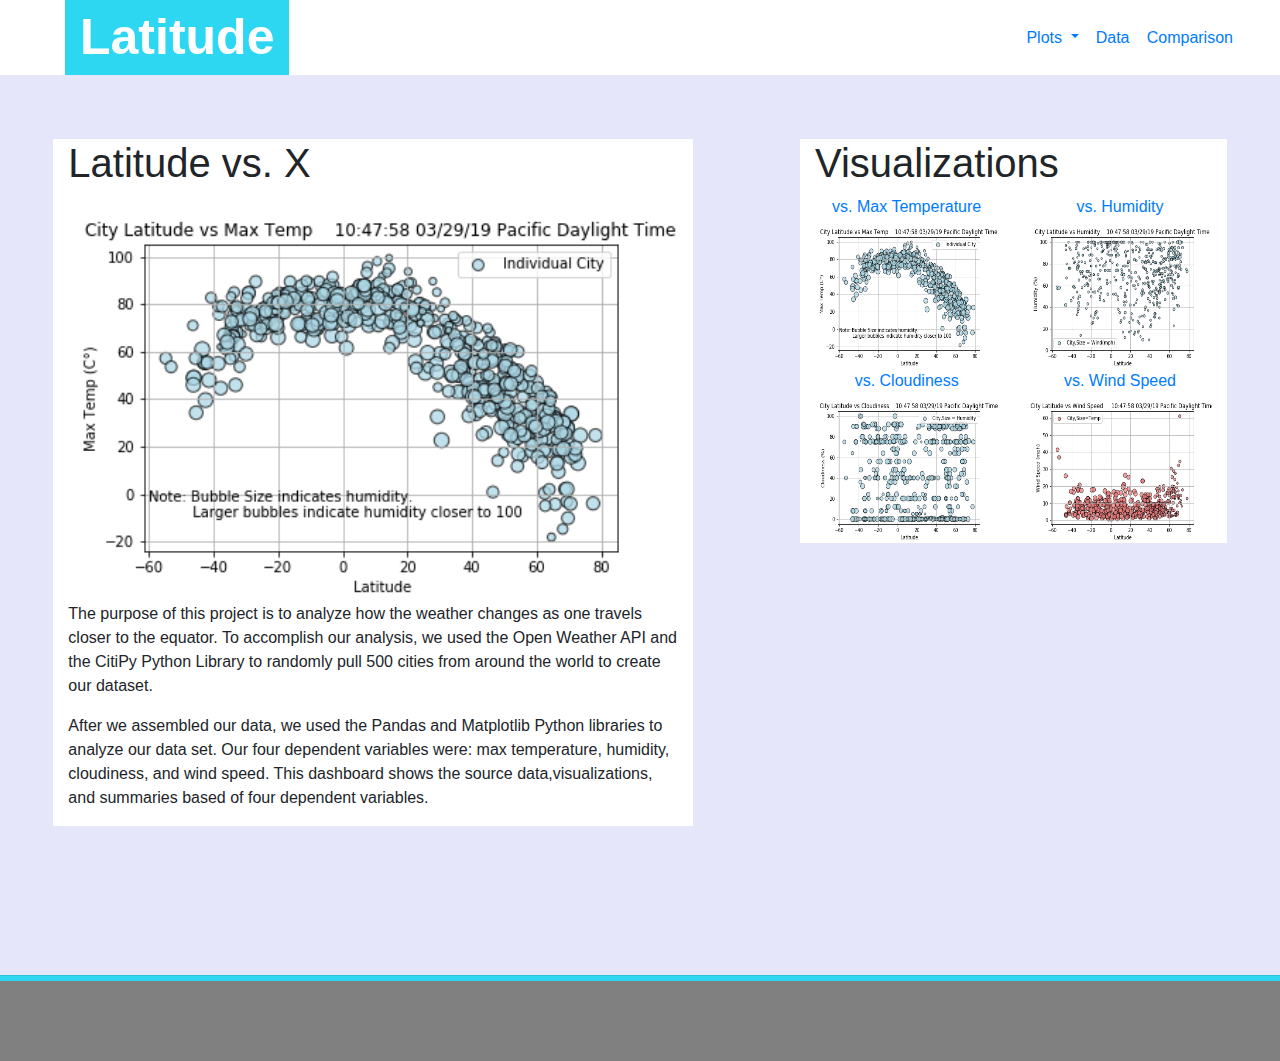
<file: index.html>
<!doctype html>
<html lang="en" dir="ltr">
  <head>
    <meta charset="utf-8">
    <meta http-equiv="X-UA-Compatible" content="IE=edge">
    <meta name="viewport" content="width=device-width,initial-scale=1, shrink-to-fit=no">
    <title>Home: Weather Dashboard</title>

        <!-- Load the page styles.-->
    <link href="CSS/bootstrap.min.css" rel="stylesheet">
    <link href="CSS/style.css" rel="stylesheet">
    <!-- Load scripts for jQuery and bootstrap's js  -->
    <script src="JS/jquery-3.4.1.min.js"></script>
    <script src="JS/bootstrap.min.js"></script>
    <script src="builder.js"></script>
  </head>
  <body>
    <div id="header" class="container-fluid">
    </div><!-- /.container-fluid -->
    <div id="content-container" class="container-fluid canvas">
      <div id="content-row" class="row">
        <div class="col-md-6 max-width-del white-backg">
     	      <h1>Latitude vs. X</h1>
     		    <img src="images/Lat_V_Temp.png" style="width: 100%;">
     		    <p>The purpose of this project is to analyze how the weather changes as one travels closer to the equator. To accomplish our analysis, we used the Open Weather API and the CitiPy Python Library to randomly pull 500 cities from around the world to create our dataset. </p>
     		    <p>After we assembled our data, we used the Pandas and Matplotlib Python libraries to analyze our data set. Our four dependent variables were: max temperature, humidity, cloudiness, and wind speed. This dashboard shows the source data,visualizations, and summaries based of four dependent variables.</p>
   	    </div>
   		  <div id="visualizations" class="col-md-4 sidebar-mod sidebar white-backg">
   	        <div class="row">
   	          <div class="col-md-12">
   	            <h1>Visualizations</h1>
   	          </div>
   	        </div>
            <div class="row center-viz">
               <div class="col-md-6 max-width-add">
                  <a class="viz-link" href="plot_temp.html">vs. Max Temperature<img src="images/Lat_V_Temp.png" width="200px" height="150px"></a>
               </div>
               <div class="col-md-6 max-width-add">
                  <a class="viz-link" href="plot_humidity.html">vs. Humidity<img src="images/Lat_V_Humidity.png" width="200px" height="150px"></a>
               </div>
            </div>
            <div class="row center-viz">
               <div class="col-md-6 max-width-add">
                 <a class="viz-link" href="plot_cloudiness.html">vs. Cloudiness<img src="images/Lat_V_Cloudiness.png" width="200px" height="150px"></a>
               </div>
               <div class="col-md-6 max-width-add">
                 <a class="viz-link" href="plot_wind_speed.html">vs. Wind Speed<img src="images/Lat_V_Windspeed.png" width="200px" height="150px"></a>
               </div>
            </div>
   	     </div>
      </div>
    </div>
    <div id="footer-loc" class="">
      <!-- JS appends footer here on each page with <div id="footer-loc"></div> --------->
    </div>
    <script src="builder.js"></script>
  </body>
</html>
</file>
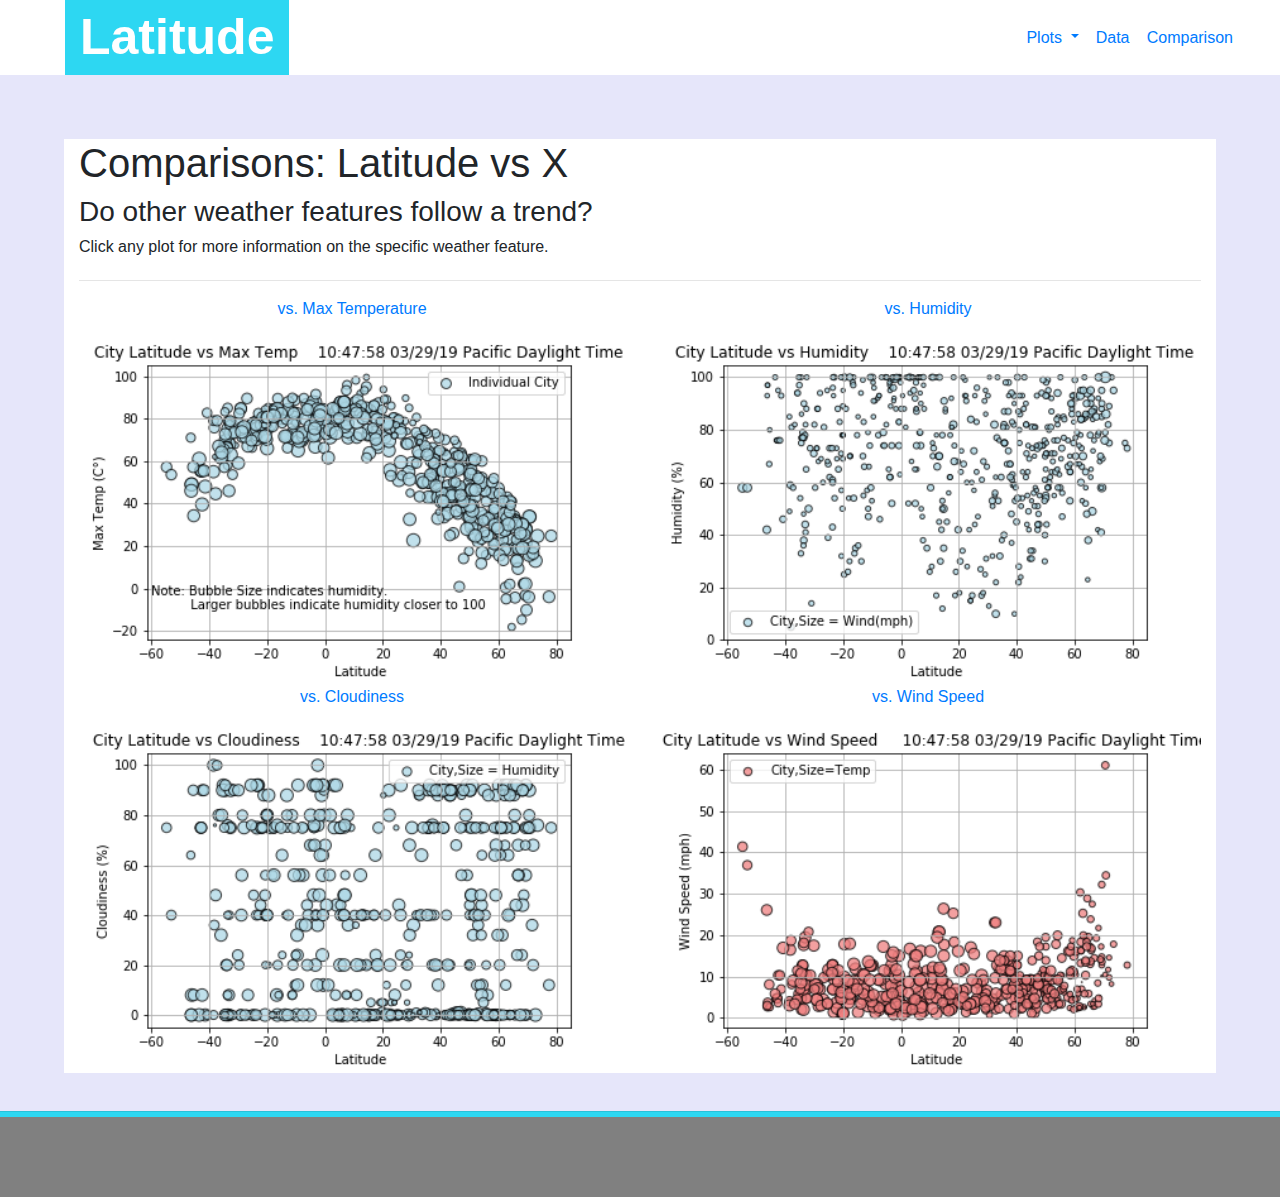
<file: comparisons.html>
<!doctype html>
<html lang="en" dir="ltr">
  <head>
    <meta charset="utf-8">
    <meta http-equiv="X-UA-Compatible" content="IE=edge">
    <meta name="viewport" content="width=device-width,initial-scale=1, shrink-to-fit=no">
    <title>Home: Weather Dashboard</title>

        <!-- Load the page styles.-->
    <link href="CSS/bootstrap.min.css" rel="stylesheet">
    <link href="CSS/style.css" rel="stylesheet">
    <!-- Load scripts for jQuery and bootstrap's js  -->
    <script src="JS/jquery-3.4.1.min.js"></script>
    <script src="JS/bootstrap.min.js"></script>
    <script src="builder.js"></script>
  </head>
  <body>
    <div id="header" class="container-fluid">
    </div>
    <div id="compare-container" class="container-fluid table-mod">
      <div id="compare-content" class="col-md-12 white-backg">
         <div class="row">
           <div id="compare-header" class="col-md-12">
             <h1>Comparisons: Latitude vs X</h1>
             <h3>Do other weather features follow a trend?</h3>
           </div>
           <h6 id="click-prompt" class="col-md-12">Click any plot for more information on the specific weather feature.</h6>
         </div>
         <hr id="compare-hr">
        <div class="row center-viz">
           <div class="col-md-6 multi-plot">
              <a class="compare-link" href="plot_temp.html">vs. Max Temperature<img id="compare-img" src="images/Lat_V_Temp.png"></a>
           </div>
           <div class="col-md-6 multi-plot">
              <a class="compare-link" href="plot_humidity.html">vs. Humidity<img id="compare-img" src="images/Lat_V_Humidity.png"></a>
           </div>
        </div>
        <div class="row center-viz">
           <div class="col-md-6 multi-plot">
             <a class="compare-link" href="plot_cloudiness.html">vs. Cloudiness<img id="compare-img" src="images/Lat_V_Cloudiness.png"></a>
           </div>
           <div class="col-md-6 multi-plot">
             <a class="compare-link" href="plot_wind_speed.html">vs. Wind Speed<img id="compare-img" src="images/Lat_V_Windspeed.png"></a>
           </div>
       </div>
      </div>
    </div>
    <div id="footer-loc" class="">
      <!-- <hr id="footer-hr">
      <div id="footer" class="">
      </div> -->
    </div>
    <script src="builder.js"></script>

  <!-- <script src="builder.js"></script> -->
  </body>
</html>
</file>
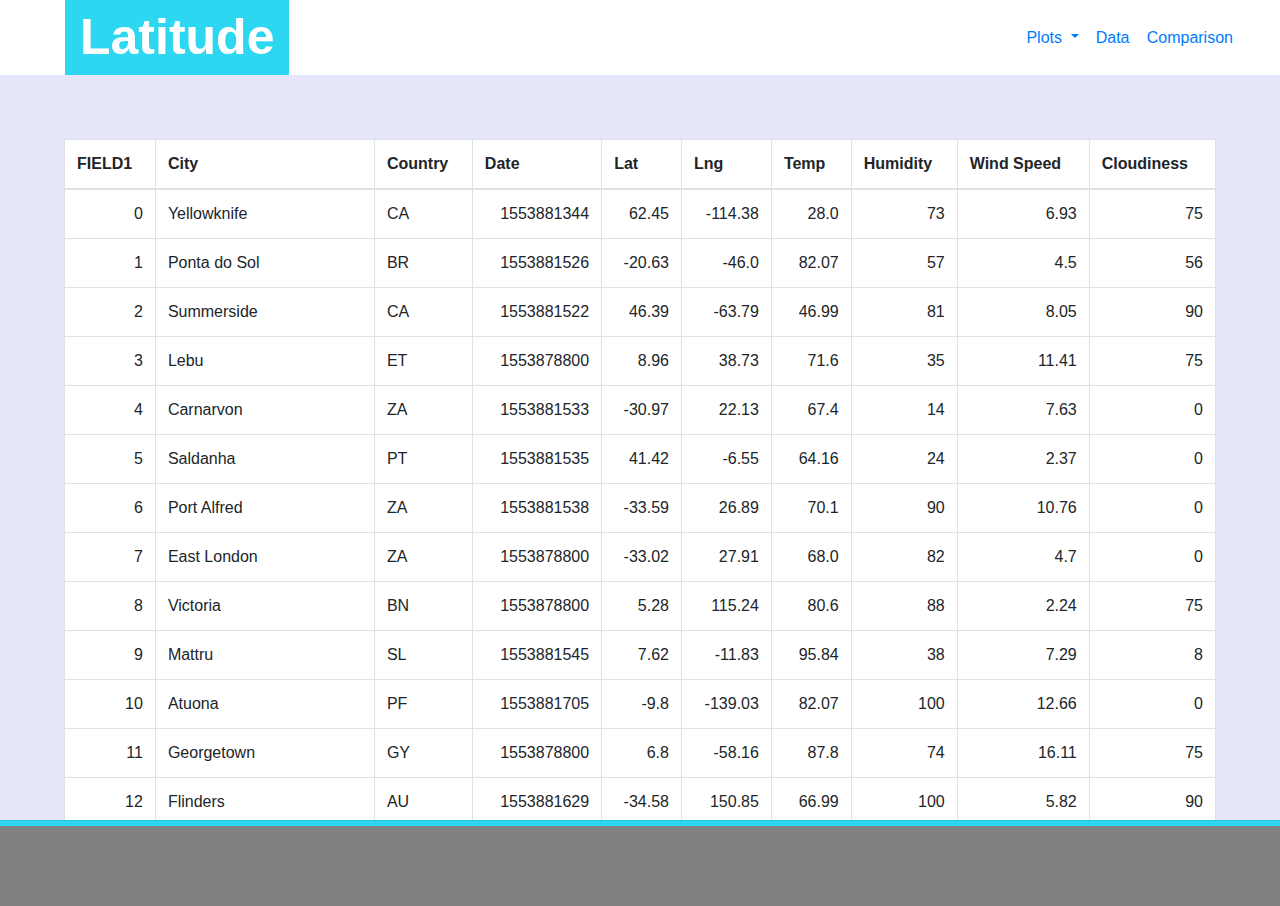
<file: data.html>
<!doctype html>
<html lang="en" dir="ltr">
  <head>
    <meta charset="utf-8">
    <meta http-equiv="X-UA-Compatible" content="IE=edge">
    <meta name="viewport" content="width=device-width,initial-scale=1, shrink-to-fit=no">
    <title>Data: Weather Dashboard</title>

        <!-- Load the page styles.-->
    <link href="CSS/bootstrap.min.css" rel="stylesheet">
    <link href="CSS/style.css" rel="stylesheet">

    <!-- Load scripts for jQuery and bootstrap's js  -->
    <script src="JS/jquery-3.4.1.min.js"></script>

    <!-- <script src="js/jquery-3.4.1.min.js"></script> -->
    <script src="JS/bootstrap.min.js"></script>
    <script src="builder.js"></script>


  </head>
  <body>
    <div id="header" class="container-fluid">
    </div>
    <div id="data-canvas" class="lavender force-scroll">
      <div id="table-box" class="white-backg force-scroll-x">
        <table class="table table-bordered table-hover table-condensed">
          <thead><tr><th title="Field #1">FIELD1</th>
          <th title="Field #2">City</th>
          <th title="Field #3">Country</th>
          <th title="Field #4">Date</th>
          <th title="Field #5">Lat</th>
          <th title="Field #6">Lng</th>
          <th title="Field #7">Temp</th>
          <th title="Field #8">Humidity</th>
          <th title="Field #9">Wind Speed</th>
          <th title="Field #10">Cloudiness</th>
          </tr></thead>
          <tbody><tr>
          <td align="right">0</td>
          <td>Yellowknife</td>
          <td>CA</td>
          <td align="right">1553881344</td>
          <td align="right">62.45</td>
          <td align="right">-114.38</td>
          <td align="right">28.0</td>
          <td align="right">73</td>
          <td align="right">6.93</td>
          <td align="right">75</td>
          </tr>
          <tr>
          <td align="right">1</td>
          <td>Ponta do Sol</td>
          <td>BR</td>
          <td align="right">1553881526</td>
          <td align="right">-20.63</td>
          <td align="right">-46.0</td>
          <td align="right">82.07</td>
          <td align="right">57</td>
          <td align="right">4.5</td>
          <td align="right">56</td>
          </tr>
          <tr>
          <td align="right">2</td>
          <td>Summerside</td>
          <td>CA</td>
          <td align="right">1553881522</td>
          <td align="right">46.39</td>
          <td align="right">-63.79</td>
          <td align="right">46.99</td>
          <td align="right">81</td>
          <td align="right">8.05</td>
          <td align="right">90</td>
          </tr>
          <tr>
          <td align="right">3</td>
          <td>Lebu</td>
          <td>ET</td>
          <td align="right">1553878800</td>
          <td align="right">8.96</td>
          <td align="right">38.73</td>
          <td align="right">71.6</td>
          <td align="right">35</td>
          <td align="right">11.41</td>
          <td align="right">75</td>
          </tr>
          <tr>
          <td align="right">4</td>
          <td>Carnarvon</td>
          <td>ZA</td>
          <td align="right">1553881533</td>
          <td align="right">-30.97</td>
          <td align="right">22.13</td>
          <td align="right">67.4</td>
          <td align="right">14</td>
          <td align="right">7.63</td>
          <td align="right">0</td>
          </tr>
          <tr>
          <td align="right">5</td>
          <td>Saldanha</td>
          <td>PT</td>
          <td align="right">1553881535</td>
          <td align="right">41.42</td>
          <td align="right">-6.55</td>
          <td align="right">64.16</td>
          <td align="right">24</td>
          <td align="right">2.37</td>
          <td align="right">0</td>
          </tr>
          <tr>
          <td align="right">6</td>
          <td>Port Alfred</td>
          <td>ZA</td>
          <td align="right">1553881538</td>
          <td align="right">-33.59</td>
          <td align="right">26.89</td>
          <td align="right">70.1</td>
          <td align="right">90</td>
          <td align="right">10.76</td>
          <td align="right">0</td>
          </tr>
          <tr>
          <td align="right">7</td>
          <td>East London</td>
          <td>ZA</td>
          <td align="right">1553878800</td>
          <td align="right">-33.02</td>
          <td align="right">27.91</td>
          <td align="right">68.0</td>
          <td align="right">82</td>
          <td align="right">4.7</td>
          <td align="right">0</td>
          </tr>
          <tr>
          <td align="right">8</td>
          <td>Victoria</td>
          <td>BN</td>
          <td align="right">1553878800</td>
          <td align="right">5.28</td>
          <td align="right">115.24</td>
          <td align="right">80.6</td>
          <td align="right">88</td>
          <td align="right">2.24</td>
          <td align="right">75</td>
          </tr>
          <tr>
          <td align="right">9</td>
          <td>Mattru</td>
          <td>SL</td>
          <td align="right">1553881545</td>
          <td align="right">7.62</td>
          <td align="right">-11.83</td>
          <td align="right">95.84</td>
          <td align="right">38</td>
          <td align="right">7.29</td>
          <td align="right">8</td>
          </tr>
          <tr>
          <td align="right">10</td>
          <td>Atuona</td>
          <td>PF</td>
          <td align="right">1553881705</td>
          <td align="right">-9.8</td>
          <td align="right">-139.03</td>
          <td align="right">82.07</td>
          <td align="right">100</td>
          <td align="right">12.66</td>
          <td align="right">0</td>
          </tr>
          <tr>
          <td align="right">11</td>
          <td>Georgetown</td>
          <td>GY</td>
          <td align="right">1553878800</td>
          <td align="right">6.8</td>
          <td align="right">-58.16</td>
          <td align="right">87.8</td>
          <td align="right">74</td>
          <td align="right">16.11</td>
          <td align="right">75</td>
          </tr>
          <tr>
          <td align="right">12</td>
          <td>Flinders</td>
          <td>AU</td>
          <td align="right">1553881629</td>
          <td align="right">-34.58</td>
          <td align="right">150.85</td>
          <td align="right">66.99</td>
          <td align="right">100</td>
          <td align="right">5.82</td>
          <td align="right">90</td>
          </tr>
          <tr>
          <td align="right">13</td>
          <td>Hobyo</td>
          <td>SO</td>
          <td align="right">1553881712</td>
          <td align="right">5.35</td>
          <td align="right">48.53</td>
          <td align="right">79.55</td>
          <td align="right">87</td>
          <td align="right">11.32</td>
          <td align="right">0</td>
          </tr>
          <tr>
          <td align="right">14</td>
          <td>Ampanihy</td>
          <td>MG</td>
          <td align="right">1553881715</td>
          <td align="right">-24.69</td>
          <td align="right">44.75</td>
          <td align="right">78.02</td>
          <td align="right">62</td>
          <td align="right">10.42</td>
          <td align="right">48</td>
          </tr>
          <tr>
          <td align="right">15</td>
          <td>Bredasdorp</td>
          <td>ZA</td>
          <td align="right">1553880667</td>
          <td align="right">-34.53</td>
          <td align="right">20.04</td>
          <td align="right">69.8</td>
          <td align="right">77</td>
          <td align="right">4.7</td>
          <td align="right">0</td>
          </tr>
          <tr>
          <td align="right">16</td>
          <td>Boyolangu</td>
          <td>ID</td>
          <td align="right">1553881719</td>
          <td align="right">-8.09</td>
          <td align="right">111.9</td>
          <td align="right">69.74</td>
          <td align="right">92</td>
          <td align="right">2.71</td>
          <td align="right">36</td>
          </tr>
          <tr>
          <td align="right">17</td>
          <td>Rikitea</td>
          <td>PF</td>
          <td align="right">1553881722</td>
          <td align="right">-23.12</td>
          <td align="right">-134.97</td>
          <td align="right">77.12</td>
          <td align="right">100</td>
          <td align="right">10.65</td>
          <td align="right">92</td>
          </tr>
          <tr>
          <td align="right">18</td>
          <td>Gravdal</td>
          <td>NO</td>
          <td align="right">1553881683</td>
          <td align="right">59.79</td>
          <td align="right">5.78</td>
          <td align="right">46.99</td>
          <td align="right">93</td>
          <td align="right">14.99</td>
          <td align="right">75</td>
          </tr>
          <tr>
          <td align="right">19</td>
          <td>San Patricio</td>
          <td>PY</td>
          <td align="right">1553881727</td>
          <td align="right">-26.98</td>
          <td align="right">-56.83</td>
          <td align="right">89.45</td>
          <td align="right">60</td>
          <td align="right">4.38</td>
          <td align="right">0</td>
          </tr>
          <tr>
          <td align="right">20</td>
          <td>Thompson</td>
          <td>CA</td>
          <td align="right">1553878800</td>
          <td align="right">55.74</td>
          <td align="right">-97.86</td>
          <td align="right">15.8</td>
          <td align="right">47</td>
          <td align="right">10.29</td>
          <td align="right">20</td>
          </tr>
          <tr>
          <td align="right">21</td>
          <td>Tuktoyaktuk</td>
          <td>CA</td>
          <td align="right">1553878800</td>
          <td align="right">69.44</td>
          <td align="right">-133.03</td>
          <td align="right">21.2</td>
          <td align="right">85</td>
          <td align="right">12.75</td>
          <td align="right">75</td>
          </tr>
          <tr>
          <td align="right">22</td>
          <td>Shubarkuduk</td>
          <td>KZ</td>
          <td align="right">1553881734</td>
          <td align="right">49.15</td>
          <td align="right">56.49</td>
          <td align="right">34.28</td>
          <td align="right">74</td>
          <td align="right">7.4</td>
          <td align="right">56</td>
          </tr>
          <tr>
          <td align="right">23</td>
          <td>Butaritari</td>
          <td>KI</td>
          <td align="right">1553881736</td>
          <td align="right">3.07</td>
          <td align="right">172.79</td>
          <td align="right">81.8</td>
          <td align="right">100</td>
          <td align="right">16.69</td>
          <td align="right">92</td>
          </tr>
          <tr>
          <td align="right">24</td>
          <td>Sucha Beskidzka</td>
          <td>PL</td>
          <td align="right">1553881737</td>
          <td align="right">49.74</td>
          <td align="right">19.59</td>
          <td align="right">50.0</td>
          <td align="right">61</td>
          <td align="right">6.93</td>
          <td align="right">0</td>
          </tr>
          <tr>
          <td align="right">25</td>
          <td>Berlevag</td>
          <td>NO</td>
          <td align="right">1553880360</td>
          <td align="right">70.86</td>
          <td align="right">29.09</td>
          <td align="right">33.8</td>
          <td align="right">86</td>
          <td align="right">34.45</td>
          <td align="right">75</td>
          </tr>
          <tr>
          <td align="right">26</td>
          <td>Cherskiy</td>
          <td>RU</td>
          <td align="right">1553881746</td>
          <td align="right">68.75</td>
          <td align="right">161.3</td>
          <td align="right">2.15</td>
          <td align="right">68</td>
          <td align="right">5.17</td>
          <td align="right">48</td>
          </tr>
          <tr>
          <td align="right">27</td>
          <td>Charters Towers</td>
          <td>AU</td>
          <td align="right">1553881748</td>
          <td align="right">-20.07</td>
          <td align="right">146.27</td>
          <td align="right">75.05</td>
          <td align="right">89</td>
          <td align="right">5.5</td>
          <td align="right">80</td>
          </tr>
          <tr>
          <td align="right">28</td>
          <td>Iqaluit</td>
          <td>CA</td>
          <td align="right">1553881321</td>
          <td align="right">63.75</td>
          <td align="right">-68.52</td>
          <td align="right">23.0</td>
          <td align="right">85</td>
          <td align="right">19.46</td>
          <td align="right">90</td>
          </tr>
          <tr>
          <td align="right">29</td>
          <td>Sitka</td>
          <td>US</td>
          <td align="right">1553881638</td>
          <td align="right">37.17</td>
          <td align="right">-99.65</td>
          <td align="right">43.0</td>
          <td align="right">98</td>
          <td align="right">11.01</td>
          <td align="right">76</td>
          </tr>
          <tr>
          <td align="right">30</td>
          <td>Zapolyarnyy</td>
          <td>RU</td>
          <td align="right">1553880000</td>
          <td align="right">69.43</td>
          <td align="right">30.82</td>
          <td align="right">28.4</td>
          <td align="right">58</td>
          <td align="right">32.21</td>
          <td align="right">0</td>
          </tr>
          <tr>
          <td align="right">31</td>
          <td>Kruisfontein</td>
          <td>ZA</td>
          <td align="right">1553881759</td>
          <td align="right">-34.0</td>
          <td align="right">24.73</td>
          <td align="right">66.5</td>
          <td align="right">79</td>
          <td align="right">12.44</td>
          <td align="right">0</td>
          </tr>
          <tr>
          <td align="right">32</td>
          <td>Ostrovnoy</td>
          <td>RU</td>
          <td align="right">1553881761</td>
          <td align="right">68.05</td>
          <td align="right">39.51</td>
          <td align="right">24.74</td>
          <td align="right">78</td>
          <td align="right">8.41</td>
          <td align="right">24</td>
          </tr>
          <tr>
          <td align="right">33</td>
          <td>Cidreira</td>
          <td>BR</td>
          <td align="right">1553881764</td>
          <td align="right">-30.17</td>
          <td align="right">-50.22</td>
          <td align="right">77.84</td>
          <td align="right">71</td>
          <td align="right">17.47</td>
          <td align="right">24</td>
          </tr>
          <tr>
          <td align="right">34</td>
          <td>Jacareacanga</td>
          <td>BR</td>
          <td align="right">1553881560</td>
          <td align="right">-6.22</td>
          <td align="right">-57.76</td>
          <td align="right">86.75</td>
          <td align="right">74</td>
          <td align="right">2.93</td>
          <td align="right">44</td>
          </tr>
          <tr>
          <td align="right">35</td>
          <td>Auki</td>
          <td>NG</td>
          <td align="right">1553881771</td>
          <td align="right">12.18</td>
          <td align="right">6.51</td>
          <td align="right">91.79</td>
          <td align="right">17</td>
          <td align="right">6.73</td>
          <td align="right">0</td>
          </tr>
          <tr>
          <td align="right">36</td>
          <td>Hermanus</td>
          <td>ZA</td>
          <td align="right">1553881551</td>
          <td align="right">-34.42</td>
          <td align="right">19.24</td>
          <td align="right">66.0</td>
          <td align="right">86</td>
          <td align="right">1.99</td>
          <td align="right">0</td>
          </tr>
          <tr>
          <td align="right">37</td>
          <td>Leningradskiy</td>
          <td>RU</td>
          <td align="right">1553881775</td>
          <td align="right">69.38</td>
          <td align="right">178.42</td>
          <td align="right">2.15</td>
          <td align="right">88</td>
          <td align="right">10.09</td>
          <td align="right">56</td>
          </tr>
          <tr>
          <td align="right">38</td>
          <td>Saint-Philippe</td>
          <td>CA</td>
          <td align="right">1553881565</td>
          <td align="right">45.36</td>
          <td align="right">-73.48</td>
          <td align="right">46.99</td>
          <td align="right">81</td>
          <td align="right">13.87</td>
          <td align="right">1</td>
          </tr>
          <tr>
          <td align="right">39</td>
          <td>Padang</td>
          <td>ID</td>
          <td align="right">1553881783</td>
          <td align="right">-0.92</td>
          <td align="right">100.36</td>
          <td align="right">81.08</td>
          <td align="right">100</td>
          <td align="right">4.5</td>
          <td align="right">24</td>
          </tr>
          <tr>
          <td align="right">40</td>
          <td>Kodiak</td>
          <td>US</td>
          <td align="right">1553881707</td>
          <td align="right">39.95</td>
          <td align="right">-94.76</td>
          <td align="right">48.0</td>
          <td align="right">45</td>
          <td align="right">12.75</td>
          <td align="right">90</td>
          </tr>
          <tr>
          <td align="right">41</td>
          <td>Bilibino</td>
          <td>RU</td>
          <td align="right">1553881787</td>
          <td align="right">68.06</td>
          <td align="right">166.44</td>
          <td align="right">-14.68</td>
          <td align="right">42</td>
          <td align="right">2.15</td>
          <td align="right">0</td>
          </tr>
          <tr>
          <td align="right">42</td>
          <td>Novaya Lyalya</td>
          <td>RU</td>
          <td align="right">1553881790</td>
          <td align="right">59.05</td>
          <td align="right">60.6</td>
          <td align="right">31.22</td>
          <td align="right">88</td>
          <td align="right">4.38</td>
          <td align="right">48</td>
          </tr>
          <tr>
          <td align="right">43</td>
          <td>Amuntai</td>
          <td>ID</td>
          <td align="right">1553881792</td>
          <td align="right">-2.42</td>
          <td align="right">115.25</td>
          <td align="right">76.4</td>
          <td align="right">92</td>
          <td align="right">1.92</td>
          <td align="right">76</td>
          </tr>
          <tr>
          <td align="right">44</td>
          <td>Barrow</td>
          <td>AR</td>
          <td align="right">1553881797</td>
          <td align="right">-38.31</td>
          <td align="right">-60.23</td>
          <td align="right">75.68</td>
          <td align="right">59</td>
          <td align="right">16.46</td>
          <td align="right">36</td>
          </tr>
          <tr>
          <td align="right">45</td>
          <td>Hobart</td>
          <td>AU</td>
          <td align="right">1553881756</td>
          <td align="right">-42.88</td>
          <td align="right">147.33</td>
          <td align="right">55.4</td>
          <td align="right">76</td>
          <td align="right">4.7</td>
          <td align="right">75</td>
          </tr>
          <tr>
          <td align="right">46</td>
          <td>Bintulu</td>
          <td>MY</td>
          <td align="right">1553878800</td>
          <td align="right">3.17</td>
          <td align="right">113.03</td>
          <td align="right">77.0</td>
          <td align="right">94</td>
          <td align="right">3.36</td>
          <td align="right">75</td>
          </tr>
          <tr>
          <td align="right">47</td>
          <td>Tuatapere</td>
          <td>NZ</td>
          <td align="right">1553881206</td>
          <td align="right">-46.13</td>
          <td align="right">167.69</td>
          <td align="right">48.99</td>
          <td align="right">97</td>
          <td align="right">3.71</td>
          <td align="right">8</td>
          </tr>
          <tr>
          <td align="right">48</td>
          <td>Fairbanks</td>
          <td>US</td>
          <td align="right">1553881759</td>
          <td align="right">64.84</td>
          <td align="right">-147.72</td>
          <td align="right">32.0</td>
          <td align="right">86</td>
          <td align="right">5.82</td>
          <td align="right">90</td>
          </tr>
          <tr>
          <td align="right">49</td>
          <td>Mikhaylovka</td>
          <td>RU</td>
          <td align="right">1553881812</td>
          <td align="right">52.96</td>
          <td align="right">103.29</td>
          <td align="right">22.22</td>
          <td align="right">76</td>
          <td align="right">5.61</td>
          <td align="right">36</td>
          </tr>
          <tr>
          <td align="right">50</td>
          <td>Bambous Virieux</td>
          <td>MU</td>
          <td align="right">1553881744</td>
          <td align="right">-20.34</td>
          <td align="right">57.76</td>
          <td align="right">80.6</td>
          <td align="right">78</td>
          <td align="right">1.12</td>
          <td align="right">40</td>
          </tr>
          <tr>
          <td align="right">51</td>
          <td>Chuy</td>
          <td>UY</td>
          <td align="right">1553881716</td>
          <td align="right">-33.69</td>
          <td align="right">-53.46</td>
          <td align="right">75.14</td>
          <td align="right">77</td>
          <td align="right">17.58</td>
          <td align="right">76</td>
          </tr>
          <tr>
          <td align="right">52</td>
          <td>Udachnyy</td>
          <td>RU</td>
          <td align="right">1553881819</td>
          <td align="right">66.42</td>
          <td align="right">112.4</td>
          <td align="right">13.58</td>
          <td align="right">72</td>
          <td align="right">2.59</td>
          <td align="right">24</td>
          </tr>
          <tr>
          <td align="right">53</td>
          <td>Rucheng</td>
          <td>CN</td>
          <td align="right">1553881821</td>
          <td align="right">25.55</td>
          <td align="right">113.68</td>
          <td align="right">51.02</td>
          <td align="right">93</td>
          <td align="right">2.15</td>
          <td align="right">44</td>
          </tr>
          <tr>
          <td align="right">54</td>
          <td>Atasu</td>
          <td>KZ</td>
          <td align="right">1553881823</td>
          <td align="right">48.68</td>
          <td align="right">71.64</td>
          <td align="right">39.77</td>
          <td align="right">94</td>
          <td align="right">10.65</td>
          <td align="right">80</td>
          </tr>
          <tr>
          <td align="right">55</td>
          <td>Qaanaaq</td>
          <td>GL</td>
          <td align="right">1553881826</td>
          <td align="right">77.48</td>
          <td align="right">-69.36</td>
          <td align="right">-3.88</td>
          <td align="right">75</td>
          <td align="right">8.75</td>
          <td align="right">12</td>
          </tr>
          <tr>
          <td align="right">56</td>
          <td>Ushuaia</td>
          <td>AR</td>
          <td align="right">1553878800</td>
          <td align="right">-54.81</td>
          <td align="right">-68.31</td>
          <td align="right">57.2</td>
          <td align="right">58</td>
          <td align="right">41.38</td>
          <td align="right">75</td>
          </tr>
          <tr>
          <td align="right">57</td>
          <td>Mataura</td>
          <td>NZ</td>
          <td align="right">1553881806</td>
          <td align="right">-46.19</td>
          <td align="right">168.86</td>
          <td align="right">48.99</td>
          <td align="right">97</td>
          <td align="right">2.71</td>
          <td align="right">0</td>
          </tr>
          <tr>
          <td align="right">58</td>
          <td>Castro</td>
          <td>CL</td>
          <td align="right">1553878800</td>
          <td align="right">-42.48</td>
          <td align="right">-73.76</td>
          <td align="right">55.4</td>
          <td align="right">76</td>
          <td align="right">10.29</td>
          <td align="right">90</td>
          </tr>
          <tr>
          <td align="right">59</td>
          <td>Kanlagay</td>
          <td>PH</td>
          <td align="right">1553881838</td>
          <td align="right">5.88</td>
          <td align="right">121.29</td>
          <td align="right">79.1</td>
          <td align="right">100</td>
          <td align="right">2.59</td>
          <td align="right">0</td>
          </tr>
          <tr>
          <td align="right">60</td>
          <td>Tiksi</td>
          <td>RU</td>
          <td align="right">1553881841</td>
          <td align="right">71.64</td>
          <td align="right">128.87</td>
          <td align="right">15.92</td>
          <td align="right">82</td>
          <td align="right">11.65</td>
          <td align="right">36</td>
          </tr>
          <tr>
          <td align="right">61</td>
          <td>Hilo</td>
          <td>US</td>
          <td align="right">1553881826</td>
          <td align="right">19.71</td>
          <td align="right">-155.08</td>
          <td align="right">72.0</td>
          <td align="right">68</td>
          <td align="right">4.7</td>
          <td align="right">1</td>
          </tr>
          <tr>
          <td align="right">62</td>
          <td>Souillac</td>
          <td>FR</td>
          <td align="right">1553878800</td>
          <td align="right">45.6</td>
          <td align="right">-0.6</td>
          <td align="right">68.0</td>
          <td align="right">34</td>
          <td align="right">8.05</td>
          <td align="right">0</td>
          </tr>
          <tr>
          <td align="right">63</td>
          <td>Albany</td>
          <td>US</td>
          <td align="right">1553881818</td>
          <td align="right">42.65</td>
          <td align="right">-73.75</td>
          <td align="right">48.0</td>
          <td align="right">100</td>
          <td align="right">8.05</td>
          <td align="right">90</td>
          </tr>
          <tr>
          <td align="right">64</td>
          <td>Cayenne</td>
          <td>GF</td>
          <td align="right">1553878800</td>
          <td align="right">4.94</td>
          <td align="right">-52.33</td>
          <td align="right">87.8</td>
          <td align="right">52</td>
          <td align="right">14.99</td>
          <td align="right">0</td>
          </tr>
          <tr>
          <td align="right">65</td>
          <td>Arecibo</td>
          <td>PR</td>
          <td align="right">1553881857</td>
          <td align="right">18.47</td>
          <td align="right">-66.72</td>
          <td align="right">87.01</td>
          <td align="right">74</td>
          <td align="right">5.82</td>
          <td align="right">75</td>
          </tr>
          <tr>
          <td align="right">66</td>
          <td>Kapaa</td>
          <td>US</td>
          <td align="right">1553881711</td>
          <td align="right">22.08</td>
          <td align="right">-159.32</td>
          <td align="right">64.99</td>
          <td align="right">93</td>
          <td align="right">3.36</td>
          <td align="right">90</td>
          </tr>
          <tr>
          <td align="right">67</td>
          <td>Conneaut</td>
          <td>US</td>
          <td align="right">1553881826</td>
          <td align="right">41.95</td>
          <td align="right">-80.55</td>
          <td align="right">44.6</td>
          <td align="right">93</td>
          <td align="right">4.7</td>
          <td align="right">90</td>
          </tr>
          <tr>
          <td align="right">68</td>
          <td>Trabzon</td>
          <td>TR</td>
          <td align="right">1553880000</td>
          <td align="right">41.01</td>
          <td align="right">39.72</td>
          <td align="right">41.0</td>
          <td align="right">75</td>
          <td align="right">5.82</td>
          <td align="right">75</td>
          </tr>
          <tr>
          <td align="right">69</td>
          <td>Faanui</td>
          <td>PF</td>
          <td align="right">1553881871</td>
          <td align="right">-16.48</td>
          <td align="right">-151.75</td>
          <td align="right">83.87</td>
          <td align="right">100</td>
          <td align="right">6.29</td>
          <td align="right">0</td>
          </tr>
          <tr>
          <td align="right">70</td>
          <td>Rio Cuarto</td>
          <td>AR</td>
          <td align="right">1553878800</td>
          <td align="right">-33.13</td>
          <td align="right">-64.35</td>
          <td align="right">78.8</td>
          <td align="right">44</td>
          <td align="right">19.46</td>
          <td align="right">40</td>
          </tr>
          <tr>
          <td align="right">71</td>
          <td>Keti Bandar</td>
          <td>PK</td>
          <td align="right">1553881876</td>
          <td align="right">24.14</td>
          <td align="right">67.45</td>
          <td align="right">79.73</td>
          <td align="right">84</td>
          <td align="right">17.02</td>
          <td align="right">8</td>
          </tr>
          <tr>
          <td align="right">72</td>
          <td>Velizh</td>
          <td>RU</td>
          <td align="right">1553881878</td>
          <td align="right">55.61</td>
          <td align="right">31.2</td>
          <td align="right">45.8</td>
          <td align="right">73</td>
          <td align="right">14.45</td>
          <td align="right">0</td>
          </tr>
          <tr>
          <td align="right">73</td>
          <td>Punta Arenas</td>
          <td>CL</td>
          <td align="right">1553881346</td>
          <td align="right">-53.16</td>
          <td align="right">-70.91</td>
          <td align="right">53.6</td>
          <td align="right">58</td>
          <td align="right">36.91</td>
          <td align="right">40</td>
          </tr>
          <tr>
          <td align="right">74</td>
          <td>Esperance</td>
          <td>TT</td>
          <td align="right">1553881613</td>
          <td align="right">10.24</td>
          <td align="right">-61.45</td>
          <td align="right">87.8</td>
          <td align="right">58</td>
          <td align="right">16.11</td>
          <td align="right">40</td>
          </tr>
          <tr>
          <td align="right">75</td>
          <td>Kavieng</td>
          <td>PG</td>
          <td align="right">1553881886</td>
          <td align="right">-2.57</td>
          <td align="right">150.8</td>
          <td align="right">83.87</td>
          <td align="right">100</td>
          <td align="right">7.18</td>
          <td align="right">36</td>
          </tr>
          <tr>
          <td align="right">76</td>
          <td>Guangyuan</td>
          <td>CN</td>
          <td align="right">1553881762</td>
          <td align="right">32.43</td>
          <td align="right">105.86</td>
          <td align="right">63.0</td>
          <td align="right">55</td>
          <td align="right">3.94</td>
          <td align="right">88</td>
          </tr>
          <tr>
          <td align="right">77</td>
          <td>Puerto Ayora</td>
          <td>EC</td>
          <td align="right">1553881520</td>
          <td align="right">-0.74</td>
          <td align="right">-90.35</td>
          <td align="right">84.2</td>
          <td align="right">74</td>
          <td align="right">14.99</td>
          <td align="right">40</td>
          </tr>
          <tr>
          <td align="right">78</td>
          <td>Bilma</td>
          <td>NE</td>
          <td align="right">1553881895</td>
          <td align="right">18.69</td>
          <td align="right">12.92</td>
          <td align="right">82.7</td>
          <td align="right">17</td>
          <td align="right">4.61</td>
          <td align="right">0</td>
          </tr>
          <tr>
          <td align="right">79</td>
          <td>Marawi</td>
          <td>PH</td>
          <td align="right">1553881544</td>
          <td align="right">8.0</td>
          <td align="right">124.29</td>
          <td align="right">71.01</td>
          <td align="right">88</td>
          <td align="right">5.01</td>
          <td align="right">36</td>
          </tr>
          <tr>
          <td align="right">80</td>
          <td>Dingle</td>
          <td>PH</td>
          <td align="right">1553881900</td>
          <td align="right">11.0</td>
          <td align="right">122.67</td>
          <td align="right">71.0</td>
          <td align="right">70</td>
          <td align="right">7.96</td>
          <td align="right">0</td>
          </tr>
          <tr>
          <td align="right">81</td>
          <td>Hasaki</td>
          <td>JP</td>
          <td align="right">1553881177</td>
          <td align="right">35.73</td>
          <td align="right">140.83</td>
          <td align="right">43.0</td>
          <td align="right">87</td>
          <td align="right">11.41</td>
          <td align="right">75</td>
          </tr>
          <tr>
          <td align="right">82</td>
          <td>Vila Velha</td>
          <td>BR</td>
          <td align="right">1553881691</td>
          <td align="right">-3.71</td>
          <td align="right">-38.6</td>
          <td align="right">86.0</td>
          <td align="right">62</td>
          <td align="right">11.41</td>
          <td align="right">75</td>
          </tr>
          <tr>
          <td align="right">83</td>
          <td>Muscat</td>
          <td>OM</td>
          <td align="right">1553878200</td>
          <td align="right">23.6</td>
          <td align="right">58.55</td>
          <td align="right">80.6</td>
          <td align="right">42</td>
          <td align="right">3.36</td>
          <td align="right">0</td>
          </tr>
          <tr>
          <td align="right">84</td>
          <td>Upernavik</td>
          <td>GL</td>
          <td align="right">1553881909</td>
          <td align="right">72.79</td>
          <td align="right">-56.15</td>
          <td align="right">13.13</td>
          <td align="right">100</td>
          <td align="right">8.19</td>
          <td align="right">0</td>
          </tr>
          <tr>
          <td align="right">85</td>
          <td>Oistins</td>
          <td>BB</td>
          <td align="right">1553878800</td>
          <td align="right">13.07</td>
          <td align="right">-59.53</td>
          <td align="right">84.2</td>
          <td align="right">70</td>
          <td align="right">20.8</td>
          <td align="right">40</td>
          </tr>
          <tr>
          <td align="right">86</td>
          <td>Tasiilaq</td>
          <td>GL</td>
          <td align="right">1553878200</td>
          <td align="right">65.61</td>
          <td align="right">-37.64</td>
          <td align="right">19.4</td>
          <td align="right">62</td>
          <td align="right">3.36</td>
          <td align="right">75</td>
          </tr>
          <tr>
          <td align="right">87</td>
          <td>Nabire</td>
          <td>ID</td>
          <td align="right">1553881917</td>
          <td align="right">-3.36</td>
          <td align="right">135.5</td>
          <td align="right">66.77</td>
          <td align="right">96</td>
          <td align="right">1.92</td>
          <td align="right">20</td>
          </tr>
          <tr>
          <td align="right">88</td>
          <td>Carutapera</td>
          <td>BR</td>
          <td align="right">1553881919</td>
          <td align="right">-1.2</td>
          <td align="right">-46.02</td>
          <td align="right">78.38</td>
          <td align="right">100</td>
          <td align="right">5.39</td>
          <td align="right">88</td>
          </tr>
          <tr>
          <td align="right">89</td>
          <td>Ormara</td>
          <td>PK</td>
          <td align="right">1553881922</td>
          <td align="right">25.21</td>
          <td align="right">64.64</td>
          <td align="right">78.2</td>
          <td align="right">72</td>
          <td align="right">15.46</td>
          <td align="right">0</td>
          </tr>
          <tr>
          <td align="right">90</td>
          <td>Tiarei</td>
          <td>PF</td>
          <td align="right">1553881342</td>
          <td align="right">-17.53</td>
          <td align="right">-149.33</td>
          <td align="right">84.2</td>
          <td align="right">70</td>
          <td align="right">4.7</td>
          <td align="right">75</td>
          </tr>
          <tr>
          <td align="right">91</td>
          <td>Busselton</td>
          <td>AU</td>
          <td align="right">1553881522</td>
          <td align="right">-33.64</td>
          <td align="right">115.35</td>
          <td align="right">57.99</td>
          <td align="right">38</td>
          <td align="right">18.14</td>
          <td align="right">0</td>
          </tr>
          <tr>
          <td align="right">92</td>
          <td>Chapais</td>
          <td>CA</td>
          <td align="right">1553878800</td>
          <td align="right">49.78</td>
          <td align="right">-74.86</td>
          <td align="right">17.6</td>
          <td align="right">40</td>
          <td align="right">9.17</td>
          <td align="right">1</td>
          </tr>
          <tr>
          <td align="right">93</td>
          <td>Sao Filipe</td>
          <td>CV</td>
          <td align="right">1553881941</td>
          <td align="right">14.9</td>
          <td align="right">-24.5</td>
          <td align="right">72.35</td>
          <td align="right">91</td>
          <td align="right">17.69</td>
          <td align="right">0</td>
          </tr>
          <tr>
          <td align="right">94</td>
          <td>Jamestown</td>
          <td>AU</td>
          <td align="right">1553881646</td>
          <td align="right">-33.21</td>
          <td align="right">138.6</td>
          <td align="right">45.98</td>
          <td align="right">78</td>
          <td align="right">10.76</td>
          <td align="right">8</td>
          </tr>
          <tr>
          <td align="right">95</td>
          <td>Shelburne</td>
          <td>CA</td>
          <td align="right">1553881863</td>
          <td align="right">44.08</td>
          <td align="right">-80.2</td>
          <td align="right">55.0</td>
          <td align="right">49</td>
          <td align="right">9.17</td>
          <td align="right">1</td>
          </tr>
          <tr>
          <td align="right">96</td>
          <td>Zyryanka</td>
          <td>RU</td>
          <td align="right">1553881948</td>
          <td align="right">65.73</td>
          <td align="right">150.89</td>
          <td align="right">-4.24</td>
          <td align="right">65</td>
          <td align="right">2.15</td>
          <td align="right">0</td>
          </tr>
          <tr>
          <td align="right">97</td>
          <td>Cabo San Lucas</td>
          <td>MX</td>
          <td align="right">1553881610</td>
          <td align="right">22.89</td>
          <td align="right">-109.91</td>
          <td align="right">86.0</td>
          <td align="right">28</td>
          <td align="right">3.36</td>
          <td align="right">5</td>
          </tr>
          <tr>
          <td align="right">98</td>
          <td>Salinopolis</td>
          <td>BR</td>
          <td align="right">1553881953</td>
          <td align="right">-0.61</td>
          <td align="right">-47.36</td>
          <td align="right">78.92</td>
          <td align="right">100</td>
          <td align="right">8.97</td>
          <td align="right">92</td>
          </tr>
          <tr>
          <td align="right">99</td>
          <td>Kunjah</td>
          <td>PK</td>
          <td align="right">1553878800</td>
          <td align="right">32.53</td>
          <td align="right">73.97</td>
          <td align="right">71.6</td>
          <td align="right">56</td>
          <td align="right">9.64</td>
          <td align="right">40</td>
          </tr>
          <tr>
          <td align="right">100</td>
          <td>Margate</td>
          <td>AU</td>
          <td align="right">1553881936</td>
          <td align="right">-43.03</td>
          <td align="right">147.26</td>
          <td align="right">55.4</td>
          <td align="right">76</td>
          <td align="right">4.7</td>
          <td align="right">75</td>
          </tr>
          <tr>
          <td align="right">101</td>
          <td>Haapiti</td>
          <td>PF</td>
          <td align="right">1553881945</td>
          <td align="right">-17.57</td>
          <td align="right">-149.87</td>
          <td align="right">84.2</td>
          <td align="right">70</td>
          <td align="right">4.7</td>
          <td align="right">75</td>
          </tr>
          <tr>
          <td align="right">102</td>
          <td>Vallenar</td>
          <td>CL</td>
          <td align="right">1553881963</td>
          <td align="right">-28.58</td>
          <td align="right">-70.76</td>
          <td align="right">71.36</td>
          <td align="right">68</td>
          <td align="right">2.82</td>
          <td align="right">80</td>
          </tr>
          <tr>
          <td align="right">103</td>
          <td>Acapulco</td>
          <td>MX</td>
          <td align="right">1553877600</td>
          <td align="right">16.86</td>
          <td align="right">-99.88</td>
          <td align="right">86.0</td>
          <td align="right">62</td>
          <td align="right">5.82</td>
          <td align="right">40</td>
          </tr>
          <tr>
          <td align="right">104</td>
          <td>Njombe</td>
          <td>TZ</td>
          <td align="right">1553881967</td>
          <td align="right">-9.34</td>
          <td align="right">34.77</td>
          <td align="right">64.97</td>
          <td align="right">96</td>
          <td align="right">3.6</td>
          <td align="right">92</td>
          </tr>
          <tr>
          <td align="right">105</td>
          <td>Porto Novo</td>
          <td>BR</td>
          <td align="right">1553878800</td>
          <td align="right">-23.68</td>
          <td align="right">-45.44</td>
          <td align="right">78.8</td>
          <td align="right">61</td>
          <td align="right">12.75</td>
          <td align="right">40</td>
          </tr>
          <tr>
          <td align="right">106</td>
          <td>Shache</td>
          <td>CN</td>
          <td align="right">1553881972</td>
          <td align="right">38.42</td>
          <td align="right">77.24</td>
          <td align="right">49.04</td>
          <td align="right">61</td>
          <td align="right">6.96</td>
          <td align="right">0</td>
          </tr>
          <tr>
          <td align="right">107</td>
          <td>Ilulissat</td>
          <td>GL</td>
          <td align="right">1553878200</td>
          <td align="right">69.22</td>
          <td align="right">-51.1</td>
          <td align="right">19.4</td>
          <td align="right">41</td>
          <td align="right">17.22</td>
          <td align="right">75</td>
          </tr>
          <tr>
          <td align="right">108</td>
          <td>Uige</td>
          <td>AO</td>
          <td align="right">1553881866</td>
          <td align="right">-7.61</td>
          <td align="right">15.06</td>
          <td align="right">70.91</td>
          <td align="right">93</td>
          <td align="right">1.81</td>
          <td align="right">56</td>
          </tr>
          <tr>
          <td align="right">109</td>
          <td>Fare</td>
          <td>PF</td>
          <td align="right">1553881980</td>
          <td align="right">-16.7</td>
          <td align="right">-151.02</td>
          <td align="right">83.96</td>
          <td align="right">98</td>
          <td align="right">7.52</td>
          <td align="right">8</td>
          </tr>
          <tr>
          <td align="right">110</td>
          <td>Turukhansk</td>
          <td>RU</td>
          <td align="right">1553881982</td>
          <td align="right">65.8</td>
          <td align="right">87.96</td>
          <td align="right">31.85</td>
          <td align="right">92</td>
          <td align="right">16.35</td>
          <td align="right">92</td>
          </tr>
          <tr>
          <td align="right">111</td>
          <td>Norman Wells</td>
          <td>CA</td>
          <td align="right">1553880120</td>
          <td align="right">65.28</td>
          <td align="right">-126.83</td>
          <td align="right">33.8</td>
          <td align="right">86</td>
          <td align="right">17.22</td>
          <td align="right">75</td>
          </tr>
          <tr>
          <td align="right">112</td>
          <td>Grabouw</td>
          <td>ZA</td>
          <td align="right">1553881929</td>
          <td align="right">-34.15</td>
          <td align="right">19.01</td>
          <td align="right">66.2</td>
          <td align="right">77</td>
          <td align="right">12.75</td>
          <td align="right">20</td>
          </tr>
          <tr>
          <td align="right">113</td>
          <td>Kuytun</td>
          <td>RU</td>
          <td align="right">1553881991</td>
          <td align="right">54.34</td>
          <td align="right">101.51</td>
          <td align="right">16.91</td>
          <td align="right">85</td>
          <td align="right">2.93</td>
          <td align="right">12</td>
          </tr>
          <tr>
          <td align="right">114</td>
          <td>Cape Town</td>
          <td>ZA</td>
          <td align="right">1553881929</td>
          <td align="right">-33.93</td>
          <td align="right">18.42</td>
          <td align="right">66.2</td>
          <td align="right">77</td>
          <td align="right">12.75</td>
          <td align="right">20</td>
          </tr>
          <tr>
          <td align="right">115</td>
          <td>Tanete</td>
          <td>ID</td>
          <td align="right">1553881996</td>
          <td align="right">-3.94</td>
          <td align="right">119.78</td>
          <td align="right">73.97</td>
          <td align="right">97</td>
          <td align="right">1.92</td>
          <td align="right">48</td>
          </tr>
          <tr>
          <td align="right">116</td>
          <td>Dawson Creek</td>
          <td>CA</td>
          <td align="right">1553878800</td>
          <td align="right">55.76</td>
          <td align="right">-120.23</td>
          <td align="right">41.0</td>
          <td align="right">56</td>
          <td align="right">6.93</td>
          <td align="right">1</td>
          </tr>
          <tr>
          <td align="right">117</td>
          <td>Marrakesh</td>
          <td>MA</td>
          <td align="right">1553878800</td>
          <td align="right">31.63</td>
          <td align="right">-7.99</td>
          <td align="right">80.6</td>
          <td align="right">32</td>
          <td align="right">3.36</td>
          <td align="right">40</td>
          </tr>
          <tr>
          <td align="right">118</td>
          <td>Dikson</td>
          <td>RU</td>
          <td align="right">1553882003</td>
          <td align="right">73.51</td>
          <td align="right">80.55</td>
          <td align="right">24.74</td>
          <td align="right">95</td>
          <td align="right">17.81</td>
          <td align="right">76</td>
          </tr>
          <tr>
          <td align="right">119</td>
          <td>Ouallam</td>
          <td>NE</td>
          <td align="right">1553882005</td>
          <td align="right">14.32</td>
          <td align="right">2.08</td>
          <td align="right">99.44</td>
          <td align="right">12</td>
          <td align="right">7.29</td>
          <td align="right">0</td>
          </tr>
          <tr>
          <td align="right">120</td>
          <td>Karatau</td>
          <td>KZ</td>
          <td align="right">1553882008</td>
          <td align="right">43.18</td>
          <td align="right">70.46</td>
          <td align="right">44.54</td>
          <td align="right">90</td>
          <td align="right">4.16</td>
          <td align="right">88</td>
          </tr>
          <tr>
          <td align="right">121</td>
          <td>Ribeira Grande</td>
          <td>PT</td>
          <td align="right">1553880600</td>
          <td align="right">38.52</td>
          <td align="right">-28.7</td>
          <td align="right">62.6</td>
          <td align="right">63</td>
          <td align="right">10.29</td>
          <td align="right">20</td>
          </tr>
          <tr>
          <td align="right">122</td>
          <td>Kochetok</td>
          <td>UA</td>
          <td align="right">1553878800</td>
          <td align="right">49.87</td>
          <td align="right">36.73</td>
          <td align="right">42.8</td>
          <td align="right">70</td>
          <td align="right">11.18</td>
          <td align="right">75</td>
          </tr>
          <tr>
          <td align="right">123</td>
          <td>Chokurdakh</td>
          <td>RU</td>
          <td align="right">1553882015</td>
          <td align="right">70.62</td>
          <td align="right">147.9</td>
          <td align="right">15.56</td>
          <td align="right">79</td>
          <td align="right">10.42</td>
          <td align="right">80</td>
          </tr>
          <tr>
          <td align="right">124</td>
          <td>Saskylakh</td>
          <td>RU</td>
          <td align="right">1553882024</td>
          <td align="right">71.97</td>
          <td align="right">114.09</td>
          <td align="right">16.55</td>
          <td align="right">75</td>
          <td align="right">14.56</td>
          <td align="right">20</td>
          </tr>
          <tr>
          <td align="right">125</td>
          <td>Manjacaze</td>
          <td>MZ</td>
          <td align="right">1553882027</td>
          <td align="right">-24.71</td>
          <td align="right">33.88</td>
          <td align="right">78.02</td>
          <td align="right">73</td>
          <td align="right">10.42</td>
          <td align="right">0</td>
          </tr>
          <tr>
          <td align="right">126</td>
          <td>Saint-Augustin</td>
          <td>FR</td>
          <td align="right">1553881832</td>
          <td align="right">44.83</td>
          <td align="right">-0.61</td>
          <td align="right">69.8</td>
          <td align="right">34</td>
          <td align="right">9.17</td>
          <td align="right">0</td>
          </tr>
          <tr>
          <td align="right">127</td>
          <td>New Norfolk</td>
          <td>AU</td>
          <td align="right">1553881996</td>
          <td align="right">-42.78</td>
          <td align="right">147.06</td>
          <td align="right">55.4</td>
          <td align="right">76</td>
          <td align="right">4.7</td>
          <td align="right">75</td>
          </tr>
          <tr>
          <td align="right">128</td>
          <td>Bud</td>
          <td>NO</td>
          <td align="right">1553881615</td>
          <td align="right">62.91</td>
          <td align="right">6.91</td>
          <td align="right">42.8</td>
          <td align="right">70</td>
          <td align="right">25.28</td>
          <td align="right">75</td>
          </tr>
          <tr>
          <td align="right">129</td>
          <td>Nanortalik</td>
          <td>GL</td>
          <td align="right">1553882039</td>
          <td align="right">60.14</td>
          <td align="right">-45.24</td>
          <td align="right">32.21</td>
          <td align="right">99</td>
          <td align="right">10.42</td>
          <td align="right">92</td>
          </tr>
          <tr>
          <td align="right">130</td>
          <td>Ixtapa</td>
          <td>MX</td>
          <td align="right">1553881826</td>
          <td align="right">20.71</td>
          <td align="right">-105.21</td>
          <td align="right">79.0</td>
          <td align="right">64</td>
          <td align="right">5.01</td>
          <td align="right">0</td>
          </tr>
          <tr>
          <td align="right">131</td>
          <td>Vostok</td>
          <td>RU</td>
          <td align="right">1553882044</td>
          <td align="right">46.45</td>
          <td align="right">135.83</td>
          <td align="right">0.89</td>
          <td align="right">58</td>
          <td align="right">2.04</td>
          <td align="right">0</td>
          </tr>
          <tr>
          <td align="right">132</td>
          <td>Vangaindrano</td>
          <td>MG</td>
          <td align="right">1553882046</td>
          <td align="right">-23.35</td>
          <td align="right">47.6</td>
          <td align="right">73.07</td>
          <td align="right">93</td>
          <td align="right">1.36</td>
          <td align="right">92</td>
          </tr>
          <tr>
          <td align="right">133</td>
          <td>Ponta Delgada</td>
          <td>PT</td>
          <td align="right">1553880600</td>
          <td align="right">37.73</td>
          <td align="right">-25.67</td>
          <td align="right">59.0</td>
          <td align="right">67</td>
          <td align="right">11.41</td>
          <td align="right">75</td>
          </tr>
          <tr>
          <td align="right">134</td>
          <td>Oleksandrivka</td>
          <td>UA</td>
          <td align="right">1553882051</td>
          <td align="right">48.97</td>
          <td align="right">32.24</td>
          <td align="right">37.7</td>
          <td align="right">74</td>
          <td align="right">9.64</td>
          <td align="right">0</td>
          </tr>
          <tr>
          <td align="right">135</td>
          <td>Ankang</td>
          <td>CN</td>
          <td align="right">1553882054</td>
          <td align="right">32.73</td>
          <td align="right">108.99</td>
          <td align="right">43.28</td>
          <td align="right">62</td>
          <td align="right">1.92</td>
          <td align="right">88</td>
          </tr>
          <tr>
          <td align="right">136</td>
          <td>Longyearbyen</td>
          <td>NO</td>
          <td align="right">1553876400</td>
          <td align="right">78.22</td>
          <td align="right">15.63</td>
          <td align="right">24.8</td>
          <td align="right">73</td>
          <td align="right">12.75</td>
          <td align="right">75</td>
          </tr>
          <tr>
          <td align="right">137</td>
          <td>Hambantota</td>
          <td>LK</td>
          <td align="right">1553882058</td>
          <td align="right">6.12</td>
          <td align="right">81.12</td>
          <td align="right">81.98</td>
          <td align="right">100</td>
          <td align="right">6.06</td>
          <td align="right">0</td>
          </tr>
          <tr>
          <td align="right">138</td>
          <td>Bluff</td>
          <td>AU</td>
          <td align="right">1553882061</td>
          <td align="right">-23.58</td>
          <td align="right">149.07</td>
          <td align="right">72.62</td>
          <td align="right">96</td>
          <td align="right">6.85</td>
          <td align="right">92</td>
          </tr>
          <tr>
          <td align="right">139</td>
          <td>Laguna</td>
          <td>MX</td>
          <td align="right">1553877720</td>
          <td align="right">27.52</td>
          <td align="right">-110.01</td>
          <td align="right">78.8</td>
          <td align="right">27</td>
          <td align="right">8.05</td>
          <td align="right">20</td>
          </tr>
          <tr>
          <td align="right">140</td>
          <td>Thoen</td>
          <td>TH</td>
          <td align="right">1553882066</td>
          <td align="right">17.61</td>
          <td align="right">99.22</td>
          <td align="right">71.72</td>
          <td align="right">81</td>
          <td align="right">2.37</td>
          <td align="right">0</td>
          </tr>
          <tr>
          <td align="right">141</td>
          <td>Hoquiam</td>
          <td>US</td>
          <td align="right">1553881950</td>
          <td align="right">46.98</td>
          <td align="right">-123.89</td>
          <td align="right">57.0</td>
          <td align="right">93</td>
          <td align="right">5.82</td>
          <td align="right">1</td>
          </tr>
          <tr>
          <td align="right">142</td>
          <td>Vaini</td>
          <td>IN</td>
          <td align="right">1553882070</td>
          <td align="right">15.34</td>
          <td align="right">74.49</td>
          <td align="right">72.62</td>
          <td align="right">87</td>
          <td align="right">3.27</td>
          <td align="right">0</td>
          </tr>
          <tr>
          <td align="right">143</td>
          <td>Fuyang</td>
          <td>CN</td>
          <td align="right">1553882023</td>
          <td align="right">30.05</td>
          <td align="right">119.96</td>
          <td align="right">59.0</td>
          <td align="right">93</td>
          <td align="right">4.47</td>
          <td align="right">75</td>
          </tr>
          <tr>
          <td align="right">144</td>
          <td>Hithadhoo</td>
          <td>MV</td>
          <td align="right">1553882075</td>
          <td align="right">-0.6</td>
          <td align="right">73.08</td>
          <td align="right">82.88</td>
          <td align="right">100</td>
          <td align="right">7.4</td>
          <td align="right">12</td>
          </tr>
          <tr>
          <td align="right">145</td>
          <td>Nikolskoye</td>
          <td>RU</td>
          <td align="right">1553881591</td>
          <td align="right">59.7</td>
          <td align="right">30.79</td>
          <td align="right">42.8</td>
          <td align="right">75</td>
          <td align="right">11.18</td>
          <td align="right">0</td>
          </tr>
          <tr>
          <td align="right">146</td>
          <td>Hun</td>
          <td>BE</td>
          <td align="right">1553882050</td>
          <td align="right">50.34</td>
          <td align="right">4.87</td>
          <td align="right">61.0</td>
          <td align="right">44</td>
          <td align="right">8.05</td>
          <td align="right">0</td>
          </tr>
          <tr>
          <td align="right">147</td>
          <td>Mwinilunga</td>
          <td>ZM</td>
          <td align="right">1553882087</td>
          <td align="right">-11.73</td>
          <td align="right">24.43</td>
          <td align="right">70.28</td>
          <td align="right">57</td>
          <td align="right">4.5</td>
          <td align="right">0</td>
          </tr>
          <tr>
          <td align="right">148</td>
          <td>Malanje</td>
          <td>AO</td>
          <td align="right">1553882089</td>
          <td align="right">-9.54</td>
          <td align="right">16.35</td>
          <td align="right">73.52</td>
          <td align="right">85</td>
          <td align="right">3.04</td>
          <td align="right">24</td>
          </tr>
          <tr>
          <td align="right">149</td>
          <td>Arraial do Cabo</td>
          <td>BR</td>
          <td align="right">1553878800</td>
          <td align="right">-22.97</td>
          <td align="right">-42.02</td>
          <td align="right">82.4</td>
          <td align="right">54</td>
          <td align="right">9.17</td>
          <td align="right">40</td>
          </tr>
          <tr>
          <td align="right">150</td>
          <td>Cacoal</td>
          <td>BR</td>
          <td align="right">1553882094</td>
          <td align="right">-11.43</td>
          <td align="right">-61.44</td>
          <td align="right">83.15</td>
          <td align="right">79</td>
          <td align="right">2.82</td>
          <td align="right">80</td>
          </tr>
          <tr>
          <td align="right">151</td>
          <td>Reconquista</td>
          <td>AR</td>
          <td align="right">1553882097</td>
          <td align="right">-29.14</td>
          <td align="right">-59.64</td>
          <td align="right">84.68</td>
          <td align="right">73</td>
          <td align="right">4.38</td>
          <td align="right">0</td>
          </tr>
          <tr>
          <td align="right">152</td>
          <td>Mount Gambier</td>
          <td>AU</td>
          <td align="right">1553878800</td>
          <td align="right">-37.83</td>
          <td align="right">140.78</td>
          <td align="right">44.6</td>
          <td align="right">81</td>
          <td align="right">8.05</td>
          <td align="right">48</td>
          </tr>
          <tr>
          <td align="right">153</td>
          <td>Lagoa</td>
          <td>PT</td>
          <td align="right">1553881930</td>
          <td align="right">37.14</td>
          <td align="right">-8.45</td>
          <td align="right">66.0</td>
          <td align="right">72</td>
          <td align="right">12.75</td>
          <td align="right">20</td>
          </tr>
          <tr>
          <td align="right">154</td>
          <td>Alofi</td>
          <td>NU</td>
          <td align="right">1553878800</td>
          <td align="right">-19.06</td>
          <td align="right">-169.92</td>
          <td align="right">77.0</td>
          <td align="right">88</td>
          <td align="right">6.93</td>
          <td align="right">75</td>
          </tr>
          <tr>
          <td align="right">155</td>
          <td>Khatanga</td>
          <td>RU</td>
          <td align="right">1553881916</td>
          <td align="right">71.98</td>
          <td align="right">102.47</td>
          <td align="right">19.43</td>
          <td align="right">89</td>
          <td align="right">9.75</td>
          <td align="right">68</td>
          </tr>
          <tr>
          <td align="right">156</td>
          <td>Adrar</td>
          <td>DZ</td>
          <td align="right">1553878800</td>
          <td align="right">27.87</td>
          <td align="right">-0.29</td>
          <td align="right">89.6</td>
          <td align="right">17</td>
          <td align="right">10.29</td>
          <td align="right">0</td>
          </tr>
          <tr>
          <td align="right">157</td>
          <td>Hammerfest</td>
          <td>NO</td>
          <td align="right">1553880000</td>
          <td align="right">70.66</td>
          <td align="right">23.68</td>
          <td align="right">33.8</td>
          <td align="right">100</td>
          <td align="right">61.07</td>
          <td align="right">90</td>
          </tr>
          <tr>
          <td align="right">158</td>
          <td>Saint George</td>
          <td>GR</td>
          <td align="right">1553880000</td>
          <td align="right">39.45</td>
          <td align="right">22.34</td>
          <td align="right">51.8</td>
          <td align="right">53</td>
          <td align="right">9.17</td>
          <td align="right">20</td>
          </tr>
          <tr>
          <td align="right">159</td>
          <td>Quesnel</td>
          <td>CA</td>
          <td align="right">1553878800</td>
          <td align="right">52.98</td>
          <td align="right">-122.49</td>
          <td align="right">32.0</td>
          <td align="right">55</td>
          <td align="right">2.71</td>
          <td align="right">1</td>
          </tr>
          <tr>
          <td align="right">160</td>
          <td>Piacabucu</td>
          <td>BR</td>
          <td align="right">1553882121</td>
          <td align="right">-10.41</td>
          <td align="right">-36.43</td>
          <td align="right">88.64</td>
          <td align="right">58</td>
          <td align="right">12.66</td>
          <td align="right">12</td>
          </tr>
          <tr>
          <td align="right">161</td>
          <td>Zhoukou</td>
          <td>CN</td>
          <td align="right">1553882123</td>
          <td align="right">33.63</td>
          <td align="right">114.64</td>
          <td align="right">49.31</td>
          <td align="right">53</td>
          <td align="right">11.88</td>
          <td align="right">0</td>
          </tr>
          <tr>
          <td align="right">162</td>
          <td>Goya</td>
          <td>AR</td>
          <td align="right">1553882126</td>
          <td align="right">-29.14</td>
          <td align="right">-59.27</td>
          <td align="right">84.68</td>
          <td align="right">73</td>
          <td align="right">4.38</td>
          <td align="right">0</td>
          </tr>
          <tr>
          <td align="right">163</td>
          <td>Vyshneve</td>
          <td>UA</td>
          <td align="right">1553881591</td>
          <td align="right">50.39</td>
          <td align="right">30.37</td>
          <td align="right">46.99</td>
          <td align="right">71</td>
          <td align="right">8.95</td>
          <td align="right">0</td>
          </tr>
          <tr>
          <td align="right">164</td>
          <td>Nyurba</td>
          <td>RU</td>
          <td align="right">1553882131</td>
          <td align="right">63.29</td>
          <td align="right">118.35</td>
          <td align="right">18.17</td>
          <td align="right">84</td>
          <td align="right">2.59</td>
          <td align="right">64</td>
          </tr>
          <tr>
          <td align="right">165</td>
          <td>Airai</td>
          <td>TL</td>
          <td align="right">1553881854</td>
          <td align="right">-8.93</td>
          <td align="right">125.41</td>
          <td align="right">69.38</td>
          <td align="right">91</td>
          <td align="right">1.14</td>
          <td align="right">56</td>
          </tr>
          <tr>
          <td align="right">166</td>
          <td>Victoria</td>
          <td>BN</td>
          <td align="right">1553878800</td>
          <td align="right">5.28</td>
          <td align="right">115.24</td>
          <td align="right">80.6</td>
          <td align="right">88</td>
          <td align="right">2.24</td>
          <td align="right">75</td>
          </tr>
          <tr>
          <td align="right">167</td>
          <td>Tourlaville</td>
          <td>FR</td>
          <td align="right">1553881504</td>
          <td align="right">49.64</td>
          <td align="right">-1.57</td>
          <td align="right">55.4</td>
          <td align="right">76</td>
          <td align="right">6.93</td>
          <td align="right">0</td>
          </tr>
          <tr>
          <td align="right">168</td>
          <td>Pallasovka</td>
          <td>RU</td>
          <td align="right">1553882141</td>
          <td align="right">50.04</td>
          <td align="right">46.89</td>
          <td align="right">31.4</td>
          <td align="right">65</td>
          <td align="right">4.61</td>
          <td align="right">44</td>
          </tr>
          <tr>
          <td align="right">169</td>
          <td>Puerto Escondido</td>
          <td>MX</td>
          <td align="right">1553877660</td>
          <td align="right">15.86</td>
          <td align="right">-97.07</td>
          <td align="right">84.2</td>
          <td align="right">45</td>
          <td align="right">8.05</td>
          <td align="right">5</td>
          </tr>
          <tr>
          <td align="right">170</td>
          <td>Salacgriva</td>
          <td>LV</td>
          <td align="right">1553881816</td>
          <td align="right">57.75</td>
          <td align="right">24.36</td>
          <td align="right">45.0</td>
          <td align="right">76</td>
          <td align="right">5.01</td>
          <td align="right">0</td>
          </tr>
          <tr>
          <td align="right">171</td>
          <td>Rodino</td>
          <td>RU</td>
          <td align="right">1553882152</td>
          <td align="right">52.5</td>
          <td align="right">80.2</td>
          <td align="right">27.71</td>
          <td align="right">68</td>
          <td align="right">5.84</td>
          <td align="right">12</td>
          </tr>
          <tr>
          <td align="right">172</td>
          <td>Omsukchan</td>
          <td>RU</td>
          <td align="right">1553882155</td>
          <td align="right">62.53</td>
          <td align="right">155.8</td>
          <td align="right">0.44</td>
          <td align="right">66</td>
          <td align="right">8.63</td>
          <td align="right">12</td>
          </tr>
          <tr>
          <td align="right">173</td>
          <td>Ust-Nera</td>
          <td>RU</td>
          <td align="right">1553882157</td>
          <td align="right">64.57</td>
          <td align="right">143.24</td>
          <td align="right">-18.1</td>
          <td align="right">23</td>
          <td align="right">1.7</td>
          <td align="right">0</td>
          </tr>
          <tr>
          <td align="right">174</td>
          <td>Te Anau</td>
          <td>NZ</td>
          <td align="right">1553881875</td>
          <td align="right">-45.41</td>
          <td align="right">167.72</td>
          <td align="right">34.28</td>
          <td align="right">80</td>
          <td align="right">2.59</td>
          <td align="right">8</td>
          </tr>
          <tr>
          <td align="right">175</td>
          <td>Ossora</td>
          <td>RU</td>
          <td align="right">1553882162</td>
          <td align="right">59.24</td>
          <td align="right">163.07</td>
          <td align="right">20.78</td>
          <td align="right">90</td>
          <td align="right">18.7</td>
          <td align="right">88</td>
          </tr>
          <tr>
          <td align="right">176</td>
          <td>Aquiraz</td>
          <td>BR</td>
          <td align="right">1553881691</td>
          <td align="right">-3.9</td>
          <td align="right">-38.39</td>
          <td align="right">86.0</td>
          <td align="right">62</td>
          <td align="right">11.41</td>
          <td align="right">75</td>
          </tr>
          <tr>
          <td align="right">177</td>
          <td>Barcelos</td>
          <td>PT</td>
          <td align="right">1553881218</td>
          <td align="right">41.53</td>
          <td align="right">-8.62</td>
          <td align="right">70.0</td>
          <td align="right">51</td>
          <td align="right">4.7</td>
          <td align="right">0</td>
          </tr>
          <tr>
          <td align="right">178</td>
          <td>Yulara</td>
          <td>AU</td>
          <td align="right">1553878800</td>
          <td align="right">-25.24</td>
          <td align="right">130.99</td>
          <td align="right">66.2</td>
          <td align="right">39</td>
          <td align="right">10.29</td>
          <td align="right">0</td>
          </tr>
          <tr>
          <td align="right">179</td>
          <td>Mitchell</td>
          <td>US</td>
          <td align="right">1553881807</td>
          <td align="right">43.71</td>
          <td align="right">-98.03</td>
          <td align="right">41.0</td>
          <td align="right">55</td>
          <td align="right">4.16</td>
          <td align="right">90</td>
          </tr>
          <tr>
          <td align="right">180</td>
          <td>Altamira</td>
          <td>BR</td>
          <td align="right">1553878800</td>
          <td align="right">-3.2</td>
          <td align="right">-52.21</td>
          <td align="right">87.8</td>
          <td align="right">74</td>
          <td align="right">12.75</td>
          <td align="right">40</td>
          </tr>
          <tr>
          <td align="right">181</td>
          <td>Launceston</td>
          <td>AU</td>
          <td align="right">1553882141</td>
          <td align="right">-41.43</td>
          <td align="right">147.14</td>
          <td align="right">48.0</td>
          <td align="right">93</td>
          <td align="right">6.93</td>
          <td align="right">0</td>
          </tr>
          <tr>
          <td align="right">182</td>
          <td>Husavik</td>
          <td>CA</td>
          <td align="right">1553882134</td>
          <td align="right">50.56</td>
          <td align="right">-96.99</td>
          <td align="right">37.99</td>
          <td align="right">93</td>
          <td align="right">8.01</td>
          <td align="right">48</td>
          </tr>
          <tr>
          <td align="right">183</td>
          <td>Bathsheba</td>
          <td>BB</td>
          <td align="right">1553878800</td>
          <td align="right">13.22</td>
          <td align="right">-59.52</td>
          <td align="right">84.2</td>
          <td align="right">70</td>
          <td align="right">20.8</td>
          <td align="right">40</td>
          </tr>
          <tr>
          <td align="right">184</td>
          <td>Kahului</td>
          <td>US</td>
          <td align="right">1553881834</td>
          <td align="right">20.89</td>
          <td align="right">-156.47</td>
          <td align="right">71.01</td>
          <td align="right">72</td>
          <td align="right">3.36</td>
          <td align="right">40</td>
          </tr>
          <tr>
          <td align="right">185</td>
          <td>Kulhudhuffushi</td>
          <td>MV</td>
          <td align="right">1553881926</td>
          <td align="right">6.62</td>
          <td align="right">73.07</td>
          <td align="right">85.04</td>
          <td align="right">100</td>
          <td align="right">3.38</td>
          <td align="right">48</td>
          </tr>
          <tr>
          <td align="right">186</td>
          <td>Huilong</td>
          <td>CN</td>
          <td align="right">1553882189</td>
          <td align="right">28.89</td>
          <td align="right">110.18</td>
          <td align="right">54.8</td>
          <td align="right">91</td>
          <td align="right">4.83</td>
          <td align="right">0</td>
          </tr>
          <tr>
          <td align="right">187</td>
          <td>Yar-Sale</td>
          <td>RU</td>
          <td align="right">1553882191</td>
          <td align="right">66.83</td>
          <td align="right">70.83</td>
          <td align="right">30.86</td>
          <td align="right">88</td>
          <td align="right">14.45</td>
          <td align="right">68</td>
          </tr>
          <tr>
          <td align="right">188</td>
          <td>Sur</td>
          <td>OM</td>
          <td align="right">1553882194</td>
          <td align="right">22.57</td>
          <td align="right">59.53</td>
          <td align="right">75.95</td>
          <td align="right">91</td>
          <td align="right">6.96</td>
          <td align="right">0</td>
          </tr>
          <tr>
          <td align="right">189</td>
          <td>Mar del Plata</td>
          <td>AR</td>
          <td align="right">1553882196</td>
          <td align="right">-46.43</td>
          <td align="right">-67.52</td>
          <td align="right">71.0</td>
          <td align="right">42</td>
          <td align="right">26.08</td>
          <td align="right">64</td>
          </tr>
          <tr>
          <td align="right">190</td>
          <td>Dudinka</td>
          <td>RU</td>
          <td align="right">1553882198</td>
          <td align="right">69.41</td>
          <td align="right">86.18</td>
          <td align="right">28.16</td>
          <td align="right">95</td>
          <td align="right">14.67</td>
          <td align="right">92</td>
          </tr>
          <tr>
          <td align="right">191</td>
          <td>Rivers</td>
          <td>CA</td>
          <td align="right">1553878800</td>
          <td align="right">50.03</td>
          <td align="right">-100.23</td>
          <td align="right">39.2</td>
          <td align="right">55</td>
          <td align="right">19.46</td>
          <td align="right">40</td>
          </tr>
          <tr>
          <td align="right">192</td>
          <td>Saint-Ambroise</td>
          <td>FR</td>
          <td align="right">1553882104</td>
          <td align="right">47.25</td>
          <td align="right">-0.65</td>
          <td align="right">64.0</td>
          <td align="right">42</td>
          <td align="right">9.17</td>
          <td align="right">0</td>
          </tr>
          <tr>
          <td align="right">193</td>
          <td>Avarua</td>
          <td>CK</td>
          <td align="right">1553880600</td>
          <td align="right">-21.21</td>
          <td align="right">-159.78</td>
          <td align="right">77.0</td>
          <td align="right">83</td>
          <td align="right">6.93</td>
          <td align="right">88</td>
          </tr>
          <tr>
          <td align="right">194</td>
          <td>Puerto Leguizamo</td>
          <td>CO</td>
          <td align="right">1553882210</td>
          <td align="right">-0.19</td>
          <td align="right">-74.78</td>
          <td align="right">76.4</td>
          <td align="right">98</td>
          <td align="right">3.04</td>
          <td align="right">80</td>
          </tr>
          <tr>
          <td align="right">195</td>
          <td>Praia</td>
          <td>BR</td>
          <td align="right">1553878800</td>
          <td align="right">-20.25</td>
          <td align="right">-43.81</td>
          <td align="right">77.0</td>
          <td align="right">50</td>
          <td align="right">6.93</td>
          <td align="right">75</td>
          </tr>
          <tr>
          <td align="right">196</td>
          <td>Jinji</td>
          <td>CN</td>
          <td align="right">1553882217</td>
          <td align="right">22.16</td>
          <td align="right">112.49</td>
          <td align="right">69.47</td>
          <td align="right">99</td>
          <td align="right">3.6</td>
          <td align="right">80</td>
          </tr>
          <tr>
          <td align="right">197</td>
          <td>Sioux Lookout</td>
          <td>CA</td>
          <td align="right">1553879820</td>
          <td align="right">50.1</td>
          <td align="right">-91.92</td>
          <td align="right">30.2</td>
          <td align="right">54</td>
          <td align="right">17.22</td>
          <td align="right">90</td>
          </tr>
          <tr>
          <td align="right">198</td>
          <td>Pevek</td>
          <td>RU</td>
          <td align="right">1553882222</td>
          <td align="right">69.7</td>
          <td align="right">170.27</td>
          <td align="right">-10.09</td>
          <td align="right">69</td>
          <td align="right">7.18</td>
          <td align="right">0</td>
          </tr>
          <tr>
          <td align="right">199</td>
          <td>Bastia</td>
          <td>IT</td>
          <td align="right">1553882115</td>
          <td align="right">44.6</td>
          <td align="right">8.98</td>
          <td align="right">64.4</td>
          <td align="right">31</td>
          <td align="right">9.17</td>
          <td align="right">0</td>
          </tr>
          <tr>
          <td align="right">200</td>
          <td>Shaunavon</td>
          <td>CA</td>
          <td align="right">1553882169</td>
          <td align="right">49.65</td>
          <td align="right">-108.41</td>
          <td align="right">41.3</td>
          <td align="right">53</td>
          <td align="right">10.2</td>
          <td align="right">0</td>
          </tr>
          <tr>
          <td align="right">201</td>
          <td>Ballina</td>
          <td>IE</td>
          <td align="right">1553882225</td>
          <td align="right">54.11</td>
          <td align="right">-9.15</td>
          <td align="right">52.0</td>
          <td align="right">76</td>
          <td align="right">9.17</td>
          <td align="right">75</td>
          </tr>
          <tr>
          <td align="right">202</td>
          <td>Penzance</td>
          <td>GB</td>
          <td align="right">1553882109</td>
          <td align="right">50.12</td>
          <td align="right">-5.53</td>
          <td align="right">53.01</td>
          <td align="right">71</td>
          <td align="right">5.82</td>
          <td align="right">20</td>
          </tr>
          <tr>
          <td align="right">203</td>
          <td>Sisimiut</td>
          <td>GL</td>
          <td align="right">1553882236</td>
          <td align="right">66.94</td>
          <td align="right">-53.67</td>
          <td align="right">18.89</td>
          <td align="right">87</td>
          <td align="right">2.71</td>
          <td align="right">56</td>
          </tr>
          <tr>
          <td align="right">204</td>
          <td>Geraldton</td>
          <td>CA</td>
          <td align="right">1553878800</td>
          <td align="right">49.72</td>
          <td align="right">-86.95</td>
          <td align="right">30.2</td>
          <td align="right">30</td>
          <td align="right">6.93</td>
          <td align="right">20</td>
          </tr>
          <tr>
          <td align="right">205</td>
          <td>Talnakh</td>
          <td>RU</td>
          <td align="right">1553882246</td>
          <td align="right">69.49</td>
          <td align="right">88.39</td>
          <td align="right">27.71</td>
          <td align="right">90</td>
          <td align="right">13.56</td>
          <td align="right">92</td>
          </tr>
          <tr>
          <td align="right">206</td>
          <td>Mombetsu</td>
          <td>JP</td>
          <td align="right">1553881265</td>
          <td align="right">44.35</td>
          <td align="right">143.35</td>
          <td align="right">26.01</td>
          <td align="right">69</td>
          <td align="right">5.99</td>
          <td align="right">0</td>
          </tr>
          <tr>
          <td align="right">207</td>
          <td>Bethel</td>
          <td>US</td>
          <td align="right">1553878560</td>
          <td align="right">60.79</td>
          <td align="right">-161.76</td>
          <td align="right">26.6</td>
          <td align="right">92</td>
          <td align="right">4.7</td>
          <td align="right">75</td>
          </tr>
          <tr>
          <td align="right">208</td>
          <td>Mahebourg</td>
          <td>MU</td>
          <td align="right">1553882044</td>
          <td align="right">-20.41</td>
          <td align="right">57.7</td>
          <td align="right">80.6</td>
          <td align="right">78</td>
          <td align="right">1.12</td>
          <td align="right">40</td>
          </tr>
          <tr>
          <td align="right">209</td>
          <td>Joshimath</td>
          <td>IN</td>
          <td align="right">1553882256</td>
          <td align="right">30.57</td>
          <td align="right">79.57</td>
          <td align="right">22.67</td>
          <td align="right">100</td>
          <td align="right">0.69</td>
          <td align="right">36</td>
          </tr>
          <tr>
          <td align="right">210</td>
          <td>Severo-Kurilsk</td>
          <td>RU</td>
          <td align="right">1553882258</td>
          <td align="right">50.68</td>
          <td align="right">156.12</td>
          <td align="right">28.79</td>
          <td align="right">99</td>
          <td align="right">10.09</td>
          <td align="right">48</td>
          </tr>
          <tr>
          <td align="right">211</td>
          <td>Guadalajara</td>
          <td>ES</td>
          <td align="right">1553882166</td>
          <td align="right">40.63</td>
          <td align="right">-3.16</td>
          <td align="right">64.4</td>
          <td align="right">22</td>
          <td align="right">9.17</td>
          <td align="right">0</td>
          </tr>
          <tr>
          <td align="right">212</td>
          <td>Chake Chake</td>
          <td>TZ</td>
          <td align="right">1553882265</td>
          <td align="right">-5.25</td>
          <td align="right">39.77</td>
          <td align="right">84.32</td>
          <td align="right">100</td>
          <td align="right">8.19</td>
          <td align="right">0</td>
          </tr>
          <tr>
          <td align="right">213</td>
          <td>Havre-Saint-Pierre</td>
          <td>CA</td>
          <td align="right">1553880000</td>
          <td align="right">50.23</td>
          <td align="right">-63.6</td>
          <td align="right">33.8</td>
          <td align="right">98</td>
          <td align="right">8.05</td>
          <td align="right">90</td>
          </tr>
          <tr>
          <td align="right">214</td>
          <td>Sinop</td>
          <td>TR</td>
          <td align="right">1553878200</td>
          <td align="right">42.03</td>
          <td align="right">35.15</td>
          <td align="right">39.2</td>
          <td align="right">64</td>
          <td align="right">2.24</td>
          <td align="right">40</td>
          </tr>
          <tr>
          <td align="right">215</td>
          <td>Klaksvik</td>
          <td>FO</td>
          <td align="right">1553880000</td>
          <td align="right">62.23</td>
          <td align="right">-6.59</td>
          <td align="right">41.0</td>
          <td align="right">60</td>
          <td align="right">18.34</td>
          <td align="right">68</td>
          </tr>
          <tr>
          <td align="right">216</td>
          <td>Ojos de Agua</td>
          <td>HN</td>
          <td align="right">1553880660</td>
          <td align="right">14.76</td>
          <td align="right">-87.65</td>
          <td align="right">84.2</td>
          <td align="right">35</td>
          <td align="right">14.99</td>
          <td align="right">20</td>
          </tr>
          <tr>
          <td align="right">217</td>
          <td>Waingapu</td>
          <td>ID</td>
          <td align="right">1553882280</td>
          <td align="right">-9.65</td>
          <td align="right">120.26</td>
          <td align="right">71.81</td>
          <td align="right">98</td>
          <td align="right">2.59</td>
          <td align="right">32</td>
          </tr>
          <tr>
          <td align="right">218</td>
          <td>Praia da Vitoria</td>
          <td>PT</td>
          <td align="right">1553881625</td>
          <td align="right">38.73</td>
          <td align="right">-27.07</td>
          <td align="right">64.0</td>
          <td align="right">59</td>
          <td align="right">7.52</td>
          <td align="right">20</td>
          </tr>
          <tr>
          <td align="right">219</td>
          <td>Guerrero Negro</td>
          <td>MX</td>
          <td align="right">1553882287</td>
          <td align="right">27.97</td>
          <td align="right">-114.04</td>
          <td align="right">68.3</td>
          <td align="right">61</td>
          <td align="right">6.29</td>
          <td align="right">12</td>
          </tr>
          <tr>
          <td align="right">220</td>
          <td>Ahipara</td>
          <td>NZ</td>
          <td align="right">1553882289</td>
          <td align="right">-35.17</td>
          <td align="right">173.16</td>
          <td align="right">65.06</td>
          <td align="right">97</td>
          <td align="right">10.42</td>
          <td align="right">92</td>
          </tr>
          <tr>
          <td align="right">221</td>
          <td>Abu Dhabi</td>
          <td>AE</td>
          <td align="right">1553878800</td>
          <td align="right">24.47</td>
          <td align="right">54.37</td>
          <td align="right">75.2</td>
          <td align="right">60</td>
          <td align="right">2.24</td>
          <td align="right">0</td>
          </tr>
          <tr>
          <td align="right">222</td>
          <td>Muroto</td>
          <td>JP</td>
          <td align="right">1553882294</td>
          <td align="right">33.37</td>
          <td align="right">134.14</td>
          <td align="right">51.11</td>
          <td align="right">100</td>
          <td align="right">4.83</td>
          <td align="right">64</td>
          </tr>
          <tr>
          <td align="right">223</td>
          <td>Maryborough</td>
          <td>AU</td>
          <td align="right">1553882296</td>
          <td align="right">-25.54</td>
          <td align="right">152.7</td>
          <td align="right">72.08</td>
          <td align="right">95</td>
          <td align="right">3.38</td>
          <td align="right">92</td>
          </tr>
          <tr>
          <td align="right">224</td>
          <td>Pisco</td>
          <td>PE</td>
          <td align="right">1553878800</td>
          <td align="right">-13.71</td>
          <td align="right">-76.2</td>
          <td align="right">71.6</td>
          <td align="right">30</td>
          <td align="right">9.17</td>
          <td align="right">40</td>
          </tr>
          <tr>
          <td align="right">225</td>
          <td>Panaba</td>
          <td>MX</td>
          <td align="right">1553882301</td>
          <td align="right">21.28</td>
          <td align="right">-88.27</td>
          <td align="right">89.0</td>
          <td align="right">34</td>
          <td align="right">6.4</td>
          <td align="right">12</td>
          </tr>
          <tr>
          <td align="right">226</td>
          <td>Marolambo</td>
          <td>MG</td>
          <td align="right">1553882303</td>
          <td align="right">-20.05</td>
          <td align="right">48.13</td>
          <td align="right">65.96</td>
          <td align="right">95</td>
          <td align="right">0.92</td>
          <td align="right">80</td>
          </tr>
          <tr>
          <td align="right">227</td>
          <td>San Pedro</td>
          <td>AR</td>
          <td align="right">1553882076</td>
          <td align="right">-33.68</td>
          <td align="right">-59.66</td>
          <td align="right">84.99</td>
          <td align="right">48</td>
          <td align="right">1.99</td>
          <td align="right">8</td>
          </tr>
          <tr>
          <td align="right">228</td>
          <td>San Borja</td>
          <td>BO</td>
          <td align="right">1553882311</td>
          <td align="right">-14.86</td>
          <td align="right">-66.75</td>
          <td align="right">80.18</td>
          <td align="right">85</td>
          <td align="right">1.36</td>
          <td align="right">64</td>
          </tr>
          <tr>
          <td align="right">229</td>
          <td>Mayumba</td>
          <td>GA</td>
          <td align="right">1553882314</td>
          <td align="right">-3.44</td>
          <td align="right">10.65</td>
          <td align="right">80.72</td>
          <td align="right">99</td>
          <td align="right">7.74</td>
          <td align="right">92</td>
          </tr>
          <tr>
          <td align="right">230</td>
          <td>Umea</td>
          <td>SE</td>
          <td align="right">1553880000</td>
          <td align="right">63.83</td>
          <td align="right">20.26</td>
          <td align="right">41.0</td>
          <td align="right">52</td>
          <td align="right">10.29</td>
          <td align="right">0</td>
          </tr>
          <tr>
          <td align="right">231</td>
          <td>Outjo</td>
          <td>NA</td>
          <td align="right">1553882319</td>
          <td align="right">-20.11</td>
          <td align="right">16.16</td>
          <td align="right">70.01</td>
          <td align="right">69</td>
          <td align="right">4.72</td>
          <td align="right">80</td>
          </tr>
          <tr>
          <td align="right">232</td>
          <td>Forio</td>
          <td>IT</td>
          <td align="right">1553882285</td>
          <td align="right">40.73</td>
          <td align="right">13.86</td>
          <td align="right">59.0</td>
          <td align="right">28</td>
          <td align="right">9.17</td>
          <td align="right">0</td>
          </tr>
          <tr>
          <td align="right">233</td>
          <td>Iwamizawa</td>
          <td>JP</td>
          <td align="right">1553881211</td>
          <td align="right">43.18</td>
          <td align="right">141.79</td>
          <td align="right">25.0</td>
          <td align="right">62</td>
          <td align="right">6.93</td>
          <td align="right">20</td>
          </tr>
          <tr>
          <td align="right">234</td>
          <td>Fastovetskaya</td>
          <td>RU</td>
          <td align="right">1553881641</td>
          <td align="right">45.92</td>
          <td align="right">40.15</td>
          <td align="right">35.01</td>
          <td align="right">56</td>
          <td align="right">6.62</td>
          <td align="right">0</td>
          </tr>
          <tr>
          <td align="right">235</td>
          <td>Tiznit</td>
          <td>MA</td>
          <td align="right">1553882328</td>
          <td align="right">29.7</td>
          <td align="right">-9.73</td>
          <td align="right">68.75</td>
          <td align="right">66</td>
          <td align="right">6.62</td>
          <td align="right">0</td>
          </tr>
          <tr>
          <td align="right">236</td>
          <td>Turayf</td>
          <td>SA</td>
          <td align="right">1553878800</td>
          <td align="right">31.68</td>
          <td align="right">38.65</td>
          <td align="right">59.0</td>
          <td align="right">51</td>
          <td align="right">4.7</td>
          <td align="right">40</td>
          </tr>
          <tr>
          <td align="right">237</td>
          <td>Saint Anthony</td>
          <td>US</td>
          <td align="right">1553882009</td>
          <td align="right">43.97</td>
          <td align="right">-111.68</td>
          <td align="right">43.0</td>
          <td align="right">74</td>
          <td align="right">3.36</td>
          <td align="right">90</td>
          </tr>
          <tr>
          <td align="right">238</td>
          <td>Ternate</td>
          <td>PH</td>
          <td align="right">1553882400</td>
          <td align="right">14.29</td>
          <td align="right">120.72</td>
          <td align="right">84.99</td>
          <td align="right">78</td>
          <td align="right">9.17</td>
          <td align="right">20</td>
          </tr>
          <tr>
          <td align="right">239</td>
          <td>Skelleftea</td>
          <td>SE</td>
          <td align="right">1553881805</td>
          <td align="right">64.75</td>
          <td align="right">20.95</td>
          <td align="right">41.0</td>
          <td align="right">38</td>
          <td align="right">19.46</td>
          <td align="right">0</td>
          </tr>
          <tr>
          <td align="right">240</td>
          <td>Antofagasta</td>
          <td>CL</td>
          <td align="right">1553878800</td>
          <td align="right">-23.65</td>
          <td align="right">-70.4</td>
          <td align="right">69.8</td>
          <td align="right">60</td>
          <td align="right">12.75</td>
          <td align="right">75</td>
          </tr>
          <tr>
          <td align="right">241</td>
          <td>Zhanaozen</td>
          <td>KZ</td>
          <td align="right">1553882342</td>
          <td align="right">43.35</td>
          <td align="right">52.85</td>
          <td align="right">43.37</td>
          <td align="right">82</td>
          <td align="right">7.29</td>
          <td align="right">88</td>
          </tr>
          <tr>
          <td align="right">242</td>
          <td>Ozinki</td>
          <td>RU</td>
          <td align="right">1553882345</td>
          <td align="right">51.2</td>
          <td align="right">49.73</td>
          <td align="right">25.28</td>
          <td align="right">80</td>
          <td align="right">6.17</td>
          <td align="right">32</td>
          </tr>
          <tr>
          <td align="right">243</td>
          <td>High Level</td>
          <td>CA</td>
          <td align="right">1553878800</td>
          <td align="right">58.52</td>
          <td align="right">-117.13</td>
          <td align="right">35.6</td>
          <td align="right">64</td>
          <td align="right">10.29</td>
          <td align="right">75</td>
          </tr>
          <tr>
          <td align="right">244</td>
          <td>Santo Tomas</td>
          <td>PH</td>
          <td align="right">1553882352</td>
          <td align="right">17.4</td>
          <td align="right">121.77</td>
          <td align="right">73.43</td>
          <td align="right">92</td>
          <td align="right">2.71</td>
          <td align="right">64</td>
          </tr>
          <tr>
          <td align="right">245</td>
          <td>Ust-Tsilma</td>
          <td>RU</td>
          <td align="right">1553882355</td>
          <td align="right">65.44</td>
          <td align="right">52.15</td>
          <td align="right">32.48</td>
          <td align="right">78</td>
          <td align="right">13.0</td>
          <td align="right">88</td>
          </tr>
          <tr>
          <td align="right">246</td>
          <td>Nokaneng</td>
          <td>BW</td>
          <td align="right">1553882359</td>
          <td align="right">-19.66</td>
          <td align="right">22.19</td>
          <td align="right">85.4</td>
          <td align="right">25</td>
          <td align="right">9.86</td>
          <td align="right">20</td>
          </tr>
          <tr>
          <td align="right">247</td>
          <td>Kataysk</td>
          <td>RU</td>
          <td align="right">1553882362</td>
          <td align="right">56.29</td>
          <td align="right">62.58</td>
          <td align="right">24.83</td>
          <td align="right">77</td>
          <td align="right">6.29</td>
          <td align="right">8</td>
          </tr>
          <tr>
          <td align="right">248</td>
          <td>Luderitz</td>
          <td>NA</td>
          <td align="right">1553882364</td>
          <td align="right">-26.65</td>
          <td align="right">15.16</td>
          <td align="right">67.04</td>
          <td align="right">81</td>
          <td align="right">9.75</td>
          <td align="right">8</td>
          </tr>
          <tr>
          <td align="right">249</td>
          <td>Tautira</td>
          <td>PF</td>
          <td align="right">1553881945</td>
          <td align="right">-17.73</td>
          <td align="right">-149.15</td>
          <td align="right">84.2</td>
          <td align="right">70</td>
          <td align="right">4.7</td>
          <td align="right">75</td>
          </tr>
          <tr>
          <td align="right">250</td>
          <td>Brae</td>
          <td>GB</td>
          <td align="right">1553880000</td>
          <td align="right">60.4</td>
          <td align="right">-1.35</td>
          <td align="right">44.6</td>
          <td align="right">70</td>
          <td align="right">16.11</td>
          <td align="right">20</td>
          </tr>
          <tr>
          <td align="right">251</td>
          <td>Wonthaggi</td>
          <td>AU</td>
          <td align="right">1553882345</td>
          <td align="right">-38.6</td>
          <td align="right">145.59</td>
          <td align="right">55.0</td>
          <td align="right">85</td>
          <td align="right">4.0</td>
          <td align="right">100</td>
          </tr>
          <tr>
          <td align="right">252</td>
          <td>Jumla</td>
          <td>NP</td>
          <td align="right">1553882376</td>
          <td align="right">29.28</td>
          <td align="right">82.18</td>
          <td align="right">32.57</td>
          <td align="right">86</td>
          <td align="right">1.81</td>
          <td align="right">32</td>
          </tr>
          <tr>
          <td align="right">253</td>
          <td>Sirjan</td>
          <td>IR</td>
          <td align="right">1553882176</td>
          <td align="right">29.44</td>
          <td align="right">55.67</td>
          <td align="right">44.99</td>
          <td align="right">31</td>
          <td align="right">5.95</td>
          <td align="right">0</td>
          </tr>
          <tr>
          <td align="right">254</td>
          <td>Vao</td>
          <td>EE</td>
          <td align="right">1553882381</td>
          <td align="right">59.1</td>
          <td align="right">26.19</td>
          <td align="right">38.24</td>
          <td align="right">86</td>
          <td align="right">11.54</td>
          <td align="right">0</td>
          </tr>
          <tr>
          <td align="right">255</td>
          <td>Panzhihua</td>
          <td>CN</td>
          <td align="right">1553882383</td>
          <td align="right">26.59</td>
          <td align="right">101.72</td>
          <td align="right">53.18</td>
          <td align="right">47</td>
          <td align="right">3.94</td>
          <td align="right">0</td>
          </tr>
          <tr>
          <td align="right">256</td>
          <td>Rome</td>
          <td>IT</td>
          <td align="right">1553882288</td>
          <td align="right">41.89</td>
          <td align="right">12.48</td>
          <td align="right">62.6</td>
          <td align="right">54</td>
          <td align="right">6.93</td>
          <td align="right">0</td>
          </tr>
          <tr>
          <td align="right">257</td>
          <td>Namwala</td>
          <td>ZM</td>
          <td align="right">1553882388</td>
          <td align="right">-15.75</td>
          <td align="right">26.45</td>
          <td align="right">80.63</td>
          <td align="right">35</td>
          <td align="right">11.88</td>
          <td align="right">0</td>
          </tr>
          <tr>
          <td align="right">258</td>
          <td>Port Elizabeth</td>
          <td>US</td>
          <td align="right">1553882313</td>
          <td align="right">39.31</td>
          <td align="right">-74.98</td>
          <td align="right">71.01</td>
          <td align="right">59</td>
          <td align="right">8.05</td>
          <td align="right">75</td>
          </tr>
          <tr>
          <td align="right">259</td>
          <td>Sexsmith</td>
          <td>CA</td>
          <td align="right">1553882238</td>
          <td align="right">55.35</td>
          <td align="right">-118.78</td>
          <td align="right">46.0</td>
          <td align="right">69</td>
          <td align="right">3.36</td>
          <td align="right">40</td>
          </tr>
          <tr>
          <td align="right">260</td>
          <td>Innisfail</td>
          <td>CA</td>
          <td align="right">1553882116</td>
          <td align="right">52.02</td>
          <td align="right">-113.95</td>
          <td align="right">43.0</td>
          <td align="right">64</td>
          <td align="right">3.36</td>
          <td align="right">75</td>
          </tr>
          <tr>
          <td align="right">261</td>
          <td>Tunceli</td>
          <td>TR</td>
          <td align="right">1553878200</td>
          <td align="right">39.11</td>
          <td align="right">39.55</td>
          <td align="right">43.0</td>
          <td align="right">93</td>
          <td align="right">10.29</td>
          <td align="right">90</td>
          </tr>
          <tr>
          <td align="right">262</td>
          <td>Vila</td>
          <td>IT</td>
          <td align="right">1553882404</td>
          <td align="right">45.18</td>
          <td align="right">8.4</td>
          <td align="right">62.6</td>
          <td align="right">31</td>
          <td align="right">9.17</td>
          <td align="right">0</td>
          </tr>
          <tr>
          <td align="right">263</td>
          <td>Lazaro Cardenas</td>
          <td>MX</td>
          <td align="right">1553882321</td>
          <td align="right">28.39</td>
          <td align="right">-105.62</td>
          <td align="right">73.99</td>
          <td align="right">18</td>
          <td align="right">4.7</td>
          <td align="right">5</td>
          </tr>
          <tr>
          <td align="right">264</td>
          <td>Aklavik</td>
          <td>CA</td>
          <td align="right">1553881620</td>
          <td align="right">68.22</td>
          <td align="right">-135.01</td>
          <td align="right">30.2</td>
          <td align="right">92</td>
          <td align="right">3.36</td>
          <td align="right">90</td>
          </tr>
          <tr>
          <td align="right">265</td>
          <td>La Baule-Escoublac</td>
          <td>FR</td>
          <td align="right">1553882405</td>
          <td align="right">47.28</td>
          <td align="right">-2.4</td>
          <td align="right">63.0</td>
          <td align="right">51</td>
          <td align="right">8.05</td>
          <td align="right">0</td>
          </tr>
          <tr>
          <td align="right">266</td>
          <td>Puerto del Rosario</td>
          <td>ES</td>
          <td align="right">1553880600</td>
          <td align="right">28.5</td>
          <td align="right">-13.86</td>
          <td align="right">68.0</td>
          <td align="right">68</td>
          <td align="right">9.17</td>
          <td align="right">20</td>
          </tr>
          <tr>
          <td align="right">267</td>
          <td>Khamaria</td>
          <td>IN</td>
          <td align="right">1553880600</td>
          <td align="right">25.24</td>
          <td align="right">82.51</td>
          <td align="right">78.8</td>
          <td align="right">57</td>
          <td align="right">2.24</td>
          <td align="right">0</td>
          </tr>
          <tr>
          <td align="right">268</td>
          <td>Torbay</td>
          <td>CA</td>
          <td align="right">1553882411</td>
          <td align="right">47.66</td>
          <td align="right">-52.73</td>
          <td align="right">41.0</td>
          <td align="right">44</td>
          <td align="right">14.99</td>
          <td align="right">75</td>
          </tr>
          <tr>
          <td align="right">269</td>
          <td>Lahat</td>
          <td>ID</td>
          <td align="right">1553882430</td>
          <td align="right">-3.78</td>
          <td align="right">103.55</td>
          <td align="right">72.98</td>
          <td align="right">95</td>
          <td align="right">3.6</td>
          <td align="right">76</td>
          </tr>
          <tr>
          <td align="right">270</td>
          <td>Pangnirtung</td>
          <td>CA</td>
          <td align="right">1553878800</td>
          <td align="right">66.15</td>
          <td align="right">-65.72</td>
          <td align="right">23.0</td>
          <td align="right">49</td>
          <td align="right">27.51</td>
          <td align="right">90</td>
          </tr>
          <tr>
          <td align="right">271</td>
          <td>Ankpa</td>
          <td>NG</td>
          <td align="right">1553882435</td>
          <td align="right">7.37</td>
          <td align="right">7.63</td>
          <td align="right">93.23</td>
          <td align="right">47</td>
          <td align="right">2.82</td>
          <td align="right">8</td>
          </tr>
          <tr>
          <td align="right">272</td>
          <td>Libenge</td>
          <td>CD</td>
          <td align="right">1553882438</td>
          <td align="right">3.65</td>
          <td align="right">18.64</td>
          <td align="right">83.69</td>
          <td align="right">68</td>
          <td align="right">2.48</td>
          <td align="right">8</td>
          </tr>
          <tr>
          <td align="right">273</td>
          <td>Isangel</td>
          <td>VU</td>
          <td align="right">1553882441</td>
          <td align="right">-19.55</td>
          <td align="right">169.27</td>
          <td align="right">80.9</td>
          <td align="right">100</td>
          <td align="right">17.81</td>
          <td align="right">88</td>
          </tr>
          <tr>
          <td align="right">274</td>
          <td>Faya</td>
          <td>SA</td>
          <td align="right">1553878800</td>
          <td align="right">18.39</td>
          <td align="right">42.45</td>
          <td align="right">66.2</td>
          <td align="right">68</td>
          <td align="right">18.34</td>
          <td align="right">20</td>
          </tr>
          <tr>
          <td align="right">275</td>
          <td>Gunjur</td>
          <td>GM</td>
          <td align="right">1553878800</td>
          <td align="right">13.18</td>
          <td align="right">-16.76</td>
          <td align="right">82.4</td>
          <td align="right">45</td>
          <td align="right">5.82</td>
          <td align="right">0</td>
          </tr>
          <tr>
          <td align="right">276</td>
          <td>Barberena</td>
          <td>GT</td>
          <td align="right">1553878800</td>
          <td align="right">14.31</td>
          <td align="right">-90.36</td>
          <td align="right">95.0</td>
          <td align="right">53</td>
          <td align="right">6.93</td>
          <td align="right">40</td>
          </tr>
          <tr>
          <td align="right">277</td>
          <td>Northam</td>
          <td>GB</td>
          <td align="right">1553882406</td>
          <td align="right">51.04</td>
          <td align="right">-4.21</td>
          <td align="right">54.0</td>
          <td align="right">58</td>
          <td align="right">6.93</td>
          <td align="right">0</td>
          </tr>
          <tr>
          <td align="right">278</td>
          <td>Opuwo</td>
          <td>NA</td>
          <td align="right">1553882348</td>
          <td align="right">-18.06</td>
          <td align="right">13.84</td>
          <td align="right">76.22</td>
          <td align="right">54</td>
          <td align="right">3.6</td>
          <td align="right">56</td>
          </tr>
          <tr>
          <td align="right">279</td>
          <td>Bubaque</td>
          <td>GW</td>
          <td align="right">1553882456</td>
          <td align="right">11.28</td>
          <td align="right">-15.83</td>
          <td align="right">88.64</td>
          <td align="right">73</td>
          <td align="right">11.1</td>
          <td align="right">0</td>
          </tr>
          <tr>
          <td align="right">280</td>
          <td>Guiratinga</td>
          <td>BR</td>
          <td align="right">1553882458</td>
          <td align="right">-16.35</td>
          <td align="right">-53.76</td>
          <td align="right">89.45</td>
          <td align="right">54</td>
          <td align="right">13.0</td>
          <td align="right">20</td>
          </tr>
          <tr>
          <td align="right">281</td>
          <td>Beloha</td>
          <td>MG</td>
          <td align="right">1553882461</td>
          <td align="right">-25.17</td>
          <td align="right">45.06</td>
          <td align="right">77.39</td>
          <td align="right">67</td>
          <td align="right">11.65</td>
          <td align="right">0</td>
          </tr>
          <tr>
          <td align="right">282</td>
          <td>Staryy Nadym</td>
          <td>RU</td>
          <td align="right">1553882464</td>
          <td align="right">65.61</td>
          <td align="right">72.68</td>
          <td align="right">31.76</td>
          <td align="right">90</td>
          <td align="right">13.67</td>
          <td align="right">80</td>
          </tr>
          <tr>
          <td align="right">283</td>
          <td>Fortuna</td>
          <td>ES</td>
          <td align="right">1553882434</td>
          <td align="right">38.18</td>
          <td align="right">-1.13</td>
          <td align="right">60.8</td>
          <td align="right">48</td>
          <td align="right">11.41</td>
          <td align="right">0</td>
          </tr>
          <tr>
          <td align="right">284</td>
          <td>Lambarene</td>
          <td>GA</td>
          <td align="right">1553882469</td>
          <td align="right">-0.7</td>
          <td align="right">10.22</td>
          <td align="right">80.63</td>
          <td align="right">83</td>
          <td align="right">4.16</td>
          <td align="right">64</td>
          </tr>
          <tr>
          <td align="right">285</td>
          <td>Christchurch</td>
          <td>NZ</td>
          <td align="right">1553882419</td>
          <td align="right">-43.53</td>
          <td align="right">172.64</td>
          <td align="right">61.0</td>
          <td align="right">100</td>
          <td align="right">5.82</td>
          <td align="right">0</td>
          </tr>
          <tr>
          <td align="right">286</td>
          <td>Samarai</td>
          <td>PG</td>
          <td align="right">1553882474</td>
          <td align="right">-10.62</td>
          <td align="right">150.67</td>
          <td align="right">80.36</td>
          <td align="right">100</td>
          <td align="right">12.66</td>
          <td align="right">56</td>
          </tr>
          <tr>
          <td align="right">287</td>
          <td>Samfya</td>
          <td>ZM</td>
          <td align="right">1553882476</td>
          <td align="right">-11.37</td>
          <td align="right">29.56</td>
          <td align="right">73.7</td>
          <td align="right">50</td>
          <td align="right">6.4</td>
          <td align="right">8</td>
          </tr>
          <tr>
          <td align="right">288</td>
          <td>Zhigansk</td>
          <td>RU</td>
          <td align="right">1553882479</td>
          <td align="right">66.77</td>
          <td align="right">123.37</td>
          <td align="right">9.44</td>
          <td align="right">76</td>
          <td align="right">4.27</td>
          <td align="right">56</td>
          </tr>
          <tr>
          <td align="right">289</td>
          <td>Ankazoabo</td>
          <td>MG</td>
          <td align="right">1553882481</td>
          <td align="right">-22.29</td>
          <td align="right">44.51</td>
          <td align="right">77.21</td>
          <td align="right">73</td>
          <td align="right">3.71</td>
          <td align="right">44</td>
          </tr>
          <tr>
          <td align="right">290</td>
          <td>Mossendjo</td>
          <td>CG</td>
          <td align="right">1553882483</td>
          <td align="right">-2.95</td>
          <td align="right">12.72</td>
          <td align="right">72.35</td>
          <td align="right">99</td>
          <td align="right">2.37</td>
          <td align="right">92</td>
          </tr>
          <tr>
          <td align="right">291</td>
          <td>Salalah</td>
          <td>OM</td>
          <td align="right">1553878200</td>
          <td align="right">17.01</td>
          <td align="right">54.1</td>
          <td align="right">80.6</td>
          <td align="right">78</td>
          <td align="right">4.7</td>
          <td align="right">0</td>
          </tr>
          <tr>
          <td align="right">292</td>
          <td>Los Corrales de Buelna</td>
          <td>ES</td>
          <td align="right">1553882479</td>
          <td align="right">43.26</td>
          <td align="right">-4.07</td>
          <td align="right">57.2</td>
          <td align="right">82</td>
          <td align="right">9.17</td>
          <td align="right">0</td>
          </tr>
          <tr>
          <td align="right">293</td>
          <td>Bloemhof</td>
          <td>ZA</td>
          <td align="right">1553882491</td>
          <td align="right">-27.65</td>
          <td align="right">25.61</td>
          <td align="right">71.36</td>
          <td align="right">69</td>
          <td align="right">2.93</td>
          <td align="right">0</td>
          </tr>
          <tr>
          <td align="right">294</td>
          <td>Senanga</td>
          <td>ZM</td>
          <td align="right">1553882493</td>
          <td align="right">-16.1</td>
          <td align="right">23.3</td>
          <td align="right">80.72</td>
          <td align="right">33</td>
          <td align="right">8.97</td>
          <td align="right">8</td>
          </tr>
          <tr>
          <td align="right">295</td>
          <td>Meulaboh</td>
          <td>ID</td>
          <td align="right">1553882496</td>
          <td align="right">4.14</td>
          <td align="right">96.13</td>
          <td align="right">80.54</td>
          <td align="right">100</td>
          <td align="right">3.38</td>
          <td align="right">44</td>
          </tr>
          <tr>
          <td align="right">296</td>
          <td>Huai Yot</td>
          <td>TH</td>
          <td align="right">1553882361</td>
          <td align="right">7.79</td>
          <td align="right">99.63</td>
          <td align="right">73.97</td>
          <td align="right">97</td>
          <td align="right">1.59</td>
          <td align="right">80</td>
          </tr>
          <tr>
          <td align="right">297</td>
          <td>Mikun</td>
          <td>RU</td>
          <td align="right">1553882505</td>
          <td align="right">62.35</td>
          <td align="right">50.08</td>
          <td align="right">27.44</td>
          <td align="right">84</td>
          <td align="right">16.24</td>
          <td align="right">92</td>
          </tr>
          <tr>
          <td align="right">298</td>
          <td>Ambon</td>
          <td>FR</td>
          <td align="right">1553882504</td>
          <td align="right">47.55</td>
          <td align="right">-2.56</td>
          <td align="right">62.01</td>
          <td align="right">48</td>
          <td align="right">8.05</td>
          <td align="right">0</td>
          </tr>
          <tr>
          <td align="right">299</td>
          <td>Emerald</td>
          <td>AU</td>
          <td align="right">1553882467</td>
          <td align="right">-23.53</td>
          <td align="right">148.16</td>
          <td align="right">75.2</td>
          <td align="right">100</td>
          <td align="right">6.93</td>
          <td align="right">75</td>
          </tr>
          <tr>
          <td align="right">300</td>
          <td>Mount Pleasant</td>
          <td>US</td>
          <td align="right">1553882500</td>
          <td align="right">33.16</td>
          <td align="right">-94.97</td>
          <td align="right">69.8</td>
          <td align="right">77</td>
          <td align="right">12.75</td>
          <td align="right">40</td>
          </tr>
          <tr>
          <td align="right">301</td>
          <td>Bouloupari</td>
          <td>NC</td>
          <td align="right">1553880600</td>
          <td align="right">-21.87</td>
          <td align="right">166.05</td>
          <td align="right">71.6</td>
          <td align="right">88</td>
          <td align="right">8.75</td>
          <td align="right">75</td>
          </tr>
          <tr>
          <td align="right">302</td>
          <td>Natal</td>
          <td>BR</td>
          <td align="right">1553878800</td>
          <td align="right">-5.81</td>
          <td align="right">-35.21</td>
          <td align="right">84.2</td>
          <td align="right">74</td>
          <td align="right">11.41</td>
          <td align="right">40</td>
          </tr>
          <tr>
          <td align="right">303</td>
          <td>Labuhan</td>
          <td>ID</td>
          <td align="right">1553882520</td>
          <td align="right">-2.54</td>
          <td align="right">115.51</td>
          <td align="right">75.95</td>
          <td align="right">91</td>
          <td align="right">0.81</td>
          <td align="right">100</td>
          </tr>
          <tr>
          <td align="right">304</td>
          <td>Barbalha</td>
          <td>BR</td>
          <td align="right">1553878800</td>
          <td align="right">-7.31</td>
          <td align="right">-39.3</td>
          <td align="right">89.6</td>
          <td align="right">46</td>
          <td align="right">9.17</td>
          <td align="right">75</td>
          </tr>
          <tr>
          <td align="right">305</td>
          <td>Vardo</td>
          <td>US</td>
          <td align="right">1553882416</td>
          <td align="right">39.62</td>
          <td align="right">-77.74</td>
          <td align="right">64.99</td>
          <td align="right">58</td>
          <td align="right">4.83</td>
          <td align="right">90</td>
          </tr>
          <tr>
          <td align="right">306</td>
          <td>Lorengau</td>
          <td>PG</td>
          <td align="right">1553882530</td>
          <td align="right">-2.02</td>
          <td align="right">147.27</td>
          <td align="right">82.52</td>
          <td align="right">99</td>
          <td align="right">9.75</td>
          <td align="right">48</td>
          </tr>
          <tr>
          <td align="right">307</td>
          <td>Anshun</td>
          <td>CN</td>
          <td align="right">1553882532</td>
          <td align="right">26.25</td>
          <td align="right">105.93</td>
          <td align="right">59.48</td>
          <td align="right">96</td>
          <td align="right">8.52</td>
          <td align="right">92</td>
          </tr>
          <tr>
          <td align="right">308</td>
          <td>Muzaffarpur</td>
          <td>IN</td>
          <td align="right">1553880600</td>
          <td align="right">26.12</td>
          <td align="right">85.39</td>
          <td align="right">75.2</td>
          <td align="right">64</td>
          <td align="right">4.5</td>
          <td align="right">24</td>
          </tr>
          <tr>
          <td align="right">309</td>
          <td>Navahrudak</td>
          <td>BY</td>
          <td align="right">1553882537</td>
          <td align="right">53.59</td>
          <td align="right">25.82</td>
          <td align="right">48.14</td>
          <td align="right">64</td>
          <td align="right">17.81</td>
          <td align="right">12</td>
          </tr>
          <tr>
          <td align="right">310</td>
          <td>Deputatskiy</td>
          <td>RU</td>
          <td align="right">1553882539</td>
          <td align="right">69.3</td>
          <td align="right">139.9</td>
          <td align="right">-3.16</td>
          <td align="right">58</td>
          <td align="right">2.71</td>
          <td align="right">68</td>
          </tr>
          <tr>
          <td align="right">311</td>
          <td>San Cristobal</td>
          <td>EC</td>
          <td align="right">1553881568</td>
          <td align="right">-0.39</td>
          <td align="right">-78.55</td>
          <td align="right">66.2</td>
          <td align="right">63</td>
          <td align="right">3.36</td>
          <td align="right">90</td>
          </tr>
          <tr>
          <td align="right">312</td>
          <td>Nouakchott</td>
          <td>MR</td>
          <td align="right">1553880600</td>
          <td align="right">18.08</td>
          <td align="right">-15.98</td>
          <td align="right">68.0</td>
          <td align="right">82</td>
          <td align="right">25.28</td>
          <td align="right">20</td>
          </tr>
          <tr>
          <td align="right">313</td>
          <td>Paamiut</td>
          <td>GL</td>
          <td align="right">1553882549</td>
          <td align="right">61.99</td>
          <td align="right">-49.67</td>
          <td align="right">33.11</td>
          <td align="right">93</td>
          <td align="right">30.33</td>
          <td align="right">92</td>
          </tr>
          <tr>
          <td align="right">314</td>
          <td>Port Hardy</td>
          <td>CA</td>
          <td align="right">1553879700</td>
          <td align="right">50.7</td>
          <td align="right">-127.42</td>
          <td align="right">46.4</td>
          <td align="right">81</td>
          <td align="right">5.82</td>
          <td align="right">75</td>
          </tr>
          <tr>
          <td align="right">315</td>
          <td>Itoman</td>
          <td>JP</td>
          <td align="right">1553882547</td>
          <td align="right">26.12</td>
          <td align="right">127.67</td>
          <td align="right">73.4</td>
          <td align="right">83</td>
          <td align="right">6.93</td>
          <td align="right">40</td>
          </tr>
          <tr>
          <td align="right">316</td>
          <td>Tessalit</td>
          <td>ML</td>
          <td align="right">1553882556</td>
          <td align="right">20.2</td>
          <td align="right">1.01</td>
          <td align="right">93.68</td>
          <td align="right">18</td>
          <td align="right">3.94</td>
          <td align="right">88</td>
          </tr>
          <tr>
          <td align="right">317</td>
          <td>Yerbogachen</td>
          <td>RU</td>
          <td align="right">1553882559</td>
          <td align="right">61.28</td>
          <td align="right">108.01</td>
          <td align="right">23.03</td>
          <td align="right">86</td>
          <td align="right">5.95</td>
          <td align="right">32</td>
          </tr>
          <tr>
          <td align="right">318</td>
          <td>Ulladulla</td>
          <td>AU</td>
          <td align="right">1553882499</td>
          <td align="right">-35.36</td>
          <td align="right">150.48</td>
          <td align="right">62.6</td>
          <td align="right">100</td>
          <td align="right">5.82</td>
          <td align="right">90</td>
          </tr>
          <tr>
          <td align="right">319</td>
          <td>North Platte</td>
          <td>US</td>
          <td align="right">1553882263</td>
          <td align="right">41.12</td>
          <td align="right">-100.77</td>
          <td align="right">33.8</td>
          <td align="right">86</td>
          <td align="right">10.29</td>
          <td align="right">90</td>
          </tr>
          <tr>
          <td align="right">320</td>
          <td>Naze</td>
          <td>NG</td>
          <td align="right">1553882566</td>
          <td align="right">5.43</td>
          <td align="right">7.07</td>
          <td align="right">84.68</td>
          <td align="right">65</td>
          <td align="right">4.16</td>
          <td align="right">44</td>
          </tr>
          <tr>
          <td align="right">321</td>
          <td>Kautokeino</td>
          <td>NO</td>
          <td align="right">1553882568</td>
          <td align="right">69.01</td>
          <td align="right">23.04</td>
          <td align="right">25.46</td>
          <td align="right">70</td>
          <td align="right">14.12</td>
          <td align="right">0</td>
          </tr>
          <tr>
          <td align="right">322</td>
          <td>Lixourion</td>
          <td>GR</td>
          <td align="right">1553882438</td>
          <td align="right">38.2</td>
          <td align="right">20.43</td>
          <td align="right">57.2</td>
          <td align="right">94</td>
          <td align="right">12.75</td>
          <td align="right">20</td>
          </tr>
          <tr>
          <td align="right">323</td>
          <td>Nuuk</td>
          <td>GL</td>
          <td align="right">1553878200</td>
          <td align="right">64.17</td>
          <td align="right">-51.74</td>
          <td align="right">32.0</td>
          <td align="right">90</td>
          <td align="right">18.34</td>
          <td align="right">90</td>
          </tr>
          <tr>
          <td align="right">324</td>
          <td>Chor</td>
          <td>PK</td>
          <td align="right">1553882575</td>
          <td align="right">25.52</td>
          <td align="right">69.77</td>
          <td align="right">79.64</td>
          <td align="right">44</td>
          <td align="right">3.83</td>
          <td align="right">0</td>
          </tr>
          <tr>
          <td align="right">325</td>
          <td>Provideniya</td>
          <td>RU</td>
          <td align="right">1553882580</td>
          <td align="right">64.42</td>
          <td align="right">-173.23</td>
          <td align="right">31.67</td>
          <td align="right">94</td>
          <td align="right">28.88</td>
          <td align="right">92</td>
          </tr>
          <tr>
          <td align="right">326</td>
          <td>Itaituba</td>
          <td>BR</td>
          <td align="right">1553882583</td>
          <td align="right">-4.26</td>
          <td align="right">-55.99</td>
          <td align="right">88.19</td>
          <td align="right">65</td>
          <td align="right">5.17</td>
          <td align="right">68</td>
          </tr>
          <tr>
          <td align="right">327</td>
          <td>Nurota</td>
          <td>UZ</td>
          <td align="right">1553880600</td>
          <td align="right">40.56</td>
          <td align="right">65.69</td>
          <td align="right">44.6</td>
          <td align="right">87</td>
          <td align="right">6.93</td>
          <td align="right">92</td>
          </tr>
          <tr>
          <td align="right">328</td>
          <td>Ust-Uda</td>
          <td>RU</td>
          <td align="right">1553882587</td>
          <td align="right">54.17</td>
          <td align="right">103.03</td>
          <td align="right">23.75</td>
          <td align="right">82</td>
          <td align="right">4.83</td>
          <td align="right">44</td>
          </tr>
          <tr>
          <td align="right">329</td>
          <td>Kita</td>
          <td>JP</td>
          <td align="right">1553882560</td>
          <td align="right">35.76</td>
          <td align="right">139.74</td>
          <td align="right">50.0</td>
          <td align="right">75</td>
          <td align="right">13.87</td>
          <td align="right">75</td>
          </tr>
          <tr>
          <td align="right">330</td>
          <td>Kaniama</td>
          <td>CD</td>
          <td align="right">1553882594</td>
          <td align="right">-7.57</td>
          <td align="right">24.18</td>
          <td align="right">71.9</td>
          <td align="right">93</td>
          <td align="right">2.48</td>
          <td align="right">0</td>
          </tr>
          <tr>
          <td align="right">331</td>
          <td>Vidalia</td>
          <td>US</td>
          <td align="right">1553882407</td>
          <td align="right">31.57</td>
          <td align="right">-91.43</td>
          <td align="right">73.4</td>
          <td align="right">53</td>
          <td align="right">14.99</td>
          <td align="right">1</td>
          </tr>
          <tr>
          <td align="right">332</td>
          <td>Lexington Park</td>
          <td>US</td>
          <td align="right">1553882406</td>
          <td align="right">38.26</td>
          <td align="right">-76.45</td>
          <td align="right">73.0</td>
          <td align="right">37</td>
          <td align="right">4.5</td>
          <td align="right">1</td>
          </tr>
          <tr>
          <td align="right">333</td>
          <td>Oranjestad</td>
          <td>AW</td>
          <td align="right">1553878800</td>
          <td align="right">12.52</td>
          <td align="right">-70.03</td>
          <td align="right">86.0</td>
          <td align="right">66</td>
          <td align="right">19.46</td>
          <td align="right">40</td>
          </tr>
          <tr>
          <td align="right">334</td>
          <td>Kaoma</td>
          <td>ZM</td>
          <td align="right">1553882604</td>
          <td align="right">-14.8</td>
          <td align="right">24.8</td>
          <td align="right">77.57</td>
          <td align="right">36</td>
          <td align="right">8.97</td>
          <td align="right">24</td>
          </tr>
          <tr>
          <td align="right">335</td>
          <td>Alice Springs</td>
          <td>AU</td>
          <td align="right">1553880600</td>
          <td align="right">-23.7</td>
          <td align="right">133.88</td>
          <td align="right">71.6</td>
          <td align="right">43</td>
          <td align="right">12.75</td>
          <td align="right">0</td>
          </tr>
          <tr>
          <td align="right">336</td>
          <td>Cervo</td>
          <td>BR</td>
          <td align="right">1553878800</td>
          <td align="right">-22.19</td>
          <td align="right">-46.24</td>
          <td align="right">77.0</td>
          <td align="right">69</td>
          <td align="right">2.24</td>
          <td align="right">75</td>
          </tr>
          <tr>
          <td align="right">337</td>
          <td>Viedma</td>
          <td>AR</td>
          <td align="right">1553882414</td>
          <td align="right">-40.81</td>
          <td align="right">-62.99</td>
          <td align="right">82.7</td>
          <td align="right">46</td>
          <td align="right">16.91</td>
          <td align="right">0</td>
          </tr>
          <tr>
          <td align="right">338</td>
          <td>Astaneh-ye Ashrafiyeh</td>
          <td>IR</td>
          <td align="right">1553880600</td>
          <td align="right">37.26</td>
          <td align="right">49.94</td>
          <td align="right">53.6</td>
          <td align="right">93</td>
          <td align="right">2.15</td>
          <td align="right">90</td>
          </tr>
          <tr>
          <td align="right">339</td>
          <td>Jackson</td>
          <td>US</td>
          <td align="right">1553882421</td>
          <td align="right">35.61</td>
          <td align="right">-88.82</td>
          <td align="right">73.0</td>
          <td align="right">40</td>
          <td align="right">12.75</td>
          <td align="right">1</td>
          </tr>
          <tr>
          <td align="right">340</td>
          <td>Porbandar</td>
          <td>IN</td>
          <td align="right">1553882618</td>
          <td align="right">21.64</td>
          <td align="right">69.61</td>
          <td align="right">77.93</td>
          <td align="right">67</td>
          <td align="right">11.88</td>
          <td align="right">0</td>
          </tr>
          <tr>
          <td align="right">341</td>
          <td>Ukiah</td>
          <td>US</td>
          <td align="right">1553882473</td>
          <td align="right">39.15</td>
          <td align="right">-123.21</td>
          <td align="right">55.99</td>
          <td align="right">90</td>
          <td align="right">1.01</td>
          <td align="right">12</td>
          </tr>
          <tr>
          <td align="right">342</td>
          <td>Haines Junction</td>
          <td>CA</td>
          <td align="right">1553882615</td>
          <td align="right">60.75</td>
          <td align="right">-137.51</td>
          <td align="right">29.78</td>
          <td align="right">67</td>
          <td align="right">2.37</td>
          <td align="right">64</td>
          </tr>
          <tr>
          <td align="right">343</td>
          <td>Cockburn Town</td>
          <td>TC</td>
          <td align="right">1553882346</td>
          <td align="right">21.46</td>
          <td align="right">-71.14</td>
          <td align="right">77.75</td>
          <td align="right">100</td>
          <td align="right">4.94</td>
          <td align="right">0</td>
          </tr>
          <tr>
          <td align="right">344</td>
          <td>San Quintin</td>
          <td>PH</td>
          <td align="right">1553882628</td>
          <td align="right">17.54</td>
          <td align="right">120.52</td>
          <td align="right">70.28</td>
          <td align="right">81</td>
          <td align="right">2.04</td>
          <td align="right">24</td>
          </tr>
          <tr>
          <td align="right">345</td>
          <td>Kysyl-Syr</td>
          <td>RU</td>
          <td align="right">1553882630</td>
          <td align="right">63.9</td>
          <td align="right">122.77</td>
          <td align="right">1.97</td>
          <td align="right">58</td>
          <td align="right">2.59</td>
          <td align="right">0</td>
          </tr>
          <tr>
          <td align="right">346</td>
          <td>Sibolga</td>
          <td>ID</td>
          <td align="right">1553882633</td>
          <td align="right">1.74</td>
          <td align="right">98.78</td>
          <td align="right">71.18</td>
          <td align="right">100</td>
          <td align="right">1.36</td>
          <td align="right">80</td>
          </tr>
          <tr>
          <td align="right">347</td>
          <td>Okmulgee</td>
          <td>US</td>
          <td align="right">1553882629</td>
          <td align="right">35.62</td>
          <td align="right">-95.96</td>
          <td align="right">64.4</td>
          <td align="right">82</td>
          <td align="right">14.99</td>
          <td align="right">90</td>
          </tr>
          <tr>
          <td align="right">348</td>
          <td>Khasan</td>
          <td>RU</td>
          <td align="right">1553882640</td>
          <td align="right">42.43</td>
          <td align="right">130.64</td>
          <td align="right">35.27</td>
          <td align="right">88</td>
          <td align="right">6.06</td>
          <td align="right">20</td>
          </tr>
          <tr>
          <td align="right">349</td>
          <td>Emirdag</td>
          <td>TR</td>
          <td align="right">1553882378</td>
          <td align="right">39.02</td>
          <td align="right">31.15</td>
          <td align="right">33.02</td>
          <td align="right">82</td>
          <td align="right">9.42</td>
          <td align="right">88</td>
          </tr>
          <tr>
          <td align="right">350</td>
          <td>Codrington</td>
          <td>AU</td>
          <td align="right">1553882608</td>
          <td align="right">-28.95</td>
          <td align="right">153.24</td>
          <td align="right">75.2</td>
          <td align="right">88</td>
          <td align="right">8.05</td>
          <td align="right">40</td>
          </tr>
          <tr>
          <td align="right">351</td>
          <td>Golden</td>
          <td>CA</td>
          <td align="right">1553882443</td>
          <td align="right">51.3</td>
          <td align="right">-116.96</td>
          <td align="right">39.2</td>
          <td align="right">60</td>
          <td align="right">6.93</td>
          <td align="right">40</td>
          </tr>
          <tr>
          <td align="right">352</td>
          <td>Huarmey</td>
          <td>PE</td>
          <td align="right">1553882652</td>
          <td align="right">-10.07</td>
          <td align="right">-78.15</td>
          <td align="right">78.74</td>
          <td align="right">53</td>
          <td align="right">3.94</td>
          <td align="right">24</td>
          </tr>
          <tr>
          <td align="right">353</td>
          <td>Gat</td>
          <td>SN</td>
          <td align="right">1553880600</td>
          <td align="right">14.69</td>
          <td align="right">-16.54</td>
          <td align="right">75.2</td>
          <td align="right">50</td>
          <td align="right">26.4</td>
          <td align="right">0</td>
          </tr>
          <tr>
          <td align="right">354</td>
          <td>Hanmer Springs</td>
          <td>NZ</td>
          <td align="right">1553882661</td>
          <td align="right">-42.52</td>
          <td align="right">172.83</td>
          <td align="right">39.59</td>
          <td align="right">95</td>
          <td align="right">3.6</td>
          <td align="right">8</td>
          </tr>
          <tr>
          <td align="right">355</td>
          <td>Laje</td>
          <td>BR</td>
          <td align="right">1553882663</td>
          <td align="right">-13.18</td>
          <td align="right">-39.42</td>
          <td align="right">79.73</td>
          <td align="right">70</td>
          <td align="right">10.54</td>
          <td align="right">80</td>
          </tr>
          <tr>
          <td align="right">356</td>
          <td>Lhokseumawe</td>
          <td>ID</td>
          <td align="right">1553882666</td>
          <td align="right">5.18</td>
          <td align="right">97.15</td>
          <td align="right">84.32</td>
          <td align="right">98</td>
          <td align="right">7.52</td>
          <td align="right">20</td>
          </tr>
          <tr>
          <td align="right">357</td>
          <td>Smolenka</td>
          <td>PL</td>
          <td align="right">1553882403</td>
          <td align="right">54.15</td>
          <td align="right">22.76</td>
          <td align="right">50.0</td>
          <td align="right">94</td>
          <td align="right">19.93</td>
          <td align="right">8</td>
          </tr>
          <tr>
          <td align="right">358</td>
          <td>Ancud</td>
          <td>CL</td>
          <td align="right">1553878800</td>
          <td align="right">-41.87</td>
          <td align="right">-73.83</td>
          <td align="right">55.4</td>
          <td align="right">76</td>
          <td align="right">10.29</td>
          <td align="right">90</td>
          </tr>
          <tr>
          <td align="right">359</td>
          <td>Marystown</td>
          <td>CA</td>
          <td align="right">1553882675</td>
          <td align="right">47.17</td>
          <td align="right">-55.16</td>
          <td align="right">38.24</td>
          <td align="right">73</td>
          <td align="right">18.37</td>
          <td align="right">56</td>
          </tr>
          <tr>
          <td align="right">360</td>
          <td>Narsaq</td>
          <td>GL</td>
          <td align="right">1553878200</td>
          <td align="right">60.91</td>
          <td align="right">-46.05</td>
          <td align="right">26.6</td>
          <td align="right">79</td>
          <td align="right">6.93</td>
          <td align="right">75</td>
          </tr>
          <tr>
          <td align="right">361</td>
          <td>Aykino</td>
          <td>RU</td>
          <td align="right">1553882680</td>
          <td align="right">62.22</td>
          <td align="right">49.99</td>
          <td align="right">27.44</td>
          <td align="right">84</td>
          <td align="right">16.24</td>
          <td align="right">92</td>
          </tr>
          <tr>
          <td align="right">362</td>
          <td>Kavaratti</td>
          <td>IN</td>
          <td align="right">1553882682</td>
          <td align="right">10.57</td>
          <td align="right">72.64</td>
          <td align="right">84.05</td>
          <td align="right">100</td>
          <td align="right">9.53</td>
          <td align="right">0</td>
          </tr>
          <tr>
          <td align="right">363</td>
          <td>Mama</td>
          <td>MX</td>
          <td align="right">1553882483</td>
          <td align="right">20.48</td>
          <td align="right">-89.36</td>
          <td align="right">89.01</td>
          <td align="right">30</td>
          <td align="right">11.41</td>
          <td align="right">5</td>
          </tr>
          <tr>
          <td align="right">364</td>
          <td>Boguchany</td>
          <td>RU</td>
          <td align="right">1553882687</td>
          <td align="right">58.38</td>
          <td align="right">97.46</td>
          <td align="right">17.9</td>
          <td align="right">70</td>
          <td align="right">2.37</td>
          <td align="right">0</td>
          </tr>
          <tr>
          <td align="right">365</td>
          <td>Nelson Bay</td>
          <td>AU</td>
          <td align="right">1553882501</td>
          <td align="right">-32.72</td>
          <td align="right">152.14</td>
          <td align="right">73.0</td>
          <td align="right">88</td>
          <td align="right">6.93</td>
          <td align="right">75</td>
          </tr>
          <tr>
          <td align="right">366</td>
          <td>Broken Hill</td>
          <td>AU</td>
          <td align="right">1553878800</td>
          <td align="right">-31.97</td>
          <td align="right">141.45</td>
          <td align="right">53.6</td>
          <td align="right">50</td>
          <td align="right">20.8</td>
          <td align="right">0</td>
          </tr>
          <tr>
          <td align="right">367</td>
          <td>Dvinskoy</td>
          <td>RU</td>
          <td align="right">1553882694</td>
          <td align="right">62.16</td>
          <td align="right">45.12</td>
          <td align="right">35.09</td>
          <td align="right">95</td>
          <td align="right">13.22</td>
          <td align="right">92</td>
          </tr>
          <tr>
          <td align="right">368</td>
          <td>Beatrice</td>
          <td>US</td>
          <td align="right">1553882566</td>
          <td align="right">40.27</td>
          <td align="right">-96.75</td>
          <td align="right">41.0</td>
          <td align="right">100</td>
          <td align="right">12.75</td>
          <td align="right">90</td>
          </tr>
          <tr>
          <td align="right">369</td>
          <td>Lyubinskiy</td>
          <td>RU</td>
          <td align="right">1553880600</td>
          <td align="right">55.15</td>
          <td align="right">72.69</td>
          <td align="right">33.8</td>
          <td align="right">100</td>
          <td align="right">6.71</td>
          <td align="right">90</td>
          </tr>
          <tr>
          <td align="right">370</td>
          <td>Asmara</td>
          <td>ER</td>
          <td align="right">1553882584</td>
          <td align="right">15.34</td>
          <td align="right">38.93</td>
          <td align="right">63.8</td>
          <td align="right">88</td>
          <td align="right">2.15</td>
          <td align="right">0</td>
          </tr>
          <tr>
          <td align="right">371</td>
          <td>Sorong</td>
          <td>ID</td>
          <td align="right">1553882704</td>
          <td align="right">-0.86</td>
          <td align="right">131.25</td>
          <td align="right">80.81</td>
          <td align="right">100</td>
          <td align="right">4.05</td>
          <td align="right">56</td>
          </tr>
          <tr>
          <td align="right">372</td>
          <td>Kangaatsiaq</td>
          <td>GL</td>
          <td align="right">1553882707</td>
          <td align="right">68.31</td>
          <td align="right">-53.46</td>
          <td align="right">19.07</td>
          <td align="right">100</td>
          <td align="right">21.72</td>
          <td align="right">44</td>
          </tr>
          <tr>
          <td align="right">373</td>
          <td>Buriti dos Lopes</td>
          <td>BR</td>
          <td align="right">1553878800</td>
          <td align="right">-3.18</td>
          <td align="right">-41.87</td>
          <td align="right">91.4</td>
          <td align="right">52</td>
          <td align="right">14.99</td>
          <td align="right">40</td>
          </tr>
          <tr>
          <td align="right">374</td>
          <td>Sergeyevka</td>
          <td>KZ</td>
          <td align="right">1553882712</td>
          <td align="right">53.88</td>
          <td align="right">67.42</td>
          <td align="right">35.45</td>
          <td align="right">84</td>
          <td align="right">9.42</td>
          <td align="right">48</td>
          </tr>
          <tr>
          <td align="right">375</td>
          <td>Beringovskiy</td>
          <td>RU</td>
          <td align="right">1553882714</td>
          <td align="right">63.05</td>
          <td align="right">179.32</td>
          <td align="right">32.84</td>
          <td align="right">95</td>
          <td align="right">19.93</td>
          <td align="right">92</td>
          </tr>
          <tr>
          <td align="right">376</td>
          <td>Dalvik</td>
          <td>SE</td>
          <td align="right">1553882705</td>
          <td align="right">57.79</td>
          <td align="right">14.13</td>
          <td align="right">50.0</td>
          <td align="right">66</td>
          <td align="right">16.11</td>
          <td align="right">0</td>
          </tr>
          <tr>
          <td align="right">377</td>
          <td>Tabou</td>
          <td>CI</td>
          <td align="right">1553882721</td>
          <td align="right">4.42</td>
          <td align="right">-7.36</td>
          <td align="right">85.58</td>
          <td align="right">95</td>
          <td align="right">13.0</td>
          <td align="right">0</td>
          </tr>
          <tr>
          <td align="right">378</td>
          <td>Chicama</td>
          <td>PE</td>
          <td align="right">1553878800</td>
          <td align="right">-7.84</td>
          <td align="right">-79.15</td>
          <td align="right">73.4</td>
          <td align="right">78</td>
          <td align="right">9.17</td>
          <td align="right">75</td>
          </tr>
          <tr>
          <td align="right">379</td>
          <td>Ambilobe</td>
          <td>MG</td>
          <td align="right">1553882726</td>
          <td align="right">-13.19</td>
          <td align="right">49.05</td>
          <td align="right">71.63</td>
          <td align="right">99</td>
          <td align="right">4.38</td>
          <td align="right">88</td>
          </tr>
          <tr>
          <td align="right">380</td>
          <td>Morada Nova</td>
          <td>BR</td>
          <td align="right">1553882728</td>
          <td align="right">-5.1</td>
          <td align="right">-38.37</td>
          <td align="right">85.76</td>
          <td align="right">82</td>
          <td align="right">4.38</td>
          <td align="right">68</td>
          </tr>
          <tr>
          <td align="right">381</td>
          <td>Constitucion</td>
          <td>MX</td>
          <td align="right">1553882417</td>
          <td align="right">23.99</td>
          <td align="right">-104.67</td>
          <td align="right">72.0</td>
          <td align="right">15</td>
          <td align="right">3.36</td>
          <td align="right">5</td>
          </tr>
          <tr>
          <td align="right">382</td>
          <td>Lao Cai</td>
          <td>VN</td>
          <td align="right">1553882733</td>
          <td align="right">22.48</td>
          <td align="right">103.95</td>
          <td align="right">55.79</td>
          <td align="right">93</td>
          <td align="right">1.36</td>
          <td align="right">20</td>
          </tr>
          <tr>
          <td align="right">383</td>
          <td>Nha Trang</td>
          <td>VN</td>
          <td align="right">1553880600</td>
          <td align="right">12.24</td>
          <td align="right">109.19</td>
          <td align="right">82.4</td>
          <td align="right">78</td>
          <td align="right">1.12</td>
          <td align="right">20</td>
          </tr>
          <tr>
          <td align="right">384</td>
          <td>Sainte-Anne-des-Monts</td>
          <td>CA</td>
          <td align="right">1553882743</td>
          <td align="right">49.13</td>
          <td align="right">-66.49</td>
          <td align="right">28.07</td>
          <td align="right">99</td>
          <td align="right">11.65</td>
          <td align="right">92</td>
          </tr>
          <tr>
          <td align="right">385</td>
          <td>Coihaique</td>
          <td>CL</td>
          <td align="right">1553878800</td>
          <td align="right">-45.58</td>
          <td align="right">-72.07</td>
          <td align="right">57.2</td>
          <td align="right">67</td>
          <td align="right">8.05</td>
          <td align="right">90</td>
          </tr>
          <tr>
          <td align="right">386</td>
          <td>Les Cayes</td>
          <td>HT</td>
          <td align="right">1553882747</td>
          <td align="right">18.19</td>
          <td align="right">-73.75</td>
          <td align="right">79.46</td>
          <td align="right">100</td>
          <td align="right">5.95</td>
          <td align="right">20</td>
          </tr>
          <tr>
          <td align="right">387</td>
          <td>Suntar</td>
          <td>RU</td>
          <td align="right">1553882752</td>
          <td align="right">62.16</td>
          <td align="right">117.65</td>
          <td align="right">18.44</td>
          <td align="right">78</td>
          <td align="right">2.59</td>
          <td align="right">88</td>
          </tr>
          <tr>
          <td align="right">388</td>
          <td>Yarmouth</td>
          <td>GB</td>
          <td align="right">1553882715</td>
          <td align="right">50.71</td>
          <td align="right">-1.5</td>
          <td align="right">60.01</td>
          <td align="right">58</td>
          <td align="right">4.7</td>
          <td align="right">0</td>
          </tr>
          <tr>
          <td align="right">389</td>
          <td>Karratha</td>
          <td>AU</td>
          <td align="right">1553882759</td>
          <td align="right">-20.74</td>
          <td align="right">116.85</td>
          <td align="right">78.2</td>
          <td align="right">71</td>
          <td align="right">5.28</td>
          <td align="right">48</td>
          </tr>
          <tr>
          <td align="right">390</td>
          <td>Blonie</td>
          <td>PL</td>
          <td align="right">1553882744</td>
          <td align="right">52.2</td>
          <td align="right">20.62</td>
          <td align="right">53.01</td>
          <td align="right">71</td>
          <td align="right">9.17</td>
          <td align="right">75</td>
          </tr>
          <tr>
          <td align="right">391</td>
          <td>Havelock</td>
          <td>US</td>
          <td align="right">1553882567</td>
          <td align="right">34.88</td>
          <td align="right">-76.9</td>
          <td align="right">73.99</td>
          <td align="right">38</td>
          <td align="right">5.61</td>
          <td align="right">1</td>
          </tr>
          <tr>
          <td align="right">392</td>
          <td>Totolapan</td>
          <td>MX</td>
          <td align="right">1553882542</td>
          <td align="right">18.99</td>
          <td align="right">-98.92</td>
          <td align="right">78.8</td>
          <td align="right">26</td>
          <td align="right">6.93</td>
          <td align="right">5</td>
          </tr>
          <tr>
          <td align="right">393</td>
          <td>Clyde River</td>
          <td>CA</td>
          <td align="right">1553878800</td>
          <td align="right">70.47</td>
          <td align="right">-68.59</td>
          <td align="right">-4.01</td>
          <td align="right">76</td>
          <td align="right">27.51</td>
          <td align="right">75</td>
          </tr>
          <tr>
          <td align="right">394</td>
          <td>Gannan</td>
          <td>CN</td>
          <td align="right">1553882776</td>
          <td align="right">47.92</td>
          <td align="right">123.49</td>
          <td align="right">14.12</td>
          <td align="right">55</td>
          <td align="right">3.71</td>
          <td align="right">0</td>
          </tr>
          <tr>
          <td align="right">395</td>
          <td>Newport</td>
          <td>GB</td>
          <td align="right">1553882767</td>
          <td align="right">51.59</td>
          <td align="right">-3.0</td>
          <td align="right">60.01</td>
          <td align="right">62</td>
          <td align="right">5.82</td>
          <td align="right">0</td>
          </tr>
          <tr>
          <td align="right">396</td>
          <td>Tecoanapa</td>
          <td>MX</td>
          <td align="right">1553877600</td>
          <td align="right">16.99</td>
          <td align="right">-99.26</td>
          <td align="right">86.0</td>
          <td align="right">62</td>
          <td align="right">5.82</td>
          <td align="right">40</td>
          </tr>
          <tr>
          <td align="right">397</td>
          <td>Lavrentiya</td>
          <td>RU</td>
          <td align="right">1553882783</td>
          <td align="right">65.58</td>
          <td align="right">-170.99</td>
          <td align="right">29.24</td>
          <td align="right">95</td>
          <td align="right">23.85</td>
          <td align="right">92</td>
          </tr>
          <tr>
          <td align="right">398</td>
          <td>Krapina</td>
          <td>HR</td>
          <td align="right">1553882768</td>
          <td align="right">46.16</td>
          <td align="right">15.87</td>
          <td align="right">57.2</td>
          <td align="right">70</td>
          <td align="right">1.12</td>
          <td align="right">0</td>
          </tr>
          <tr>
          <td align="right">399</td>
          <td>Biak</td>
          <td>ID</td>
          <td align="right">1553882790</td>
          <td align="right">-0.91</td>
          <td align="right">122.88</td>
          <td align="right">77.12</td>
          <td align="right">100</td>
          <td align="right">2.71</td>
          <td align="right">92</td>
          </tr>
          <tr>
          <td align="right">400</td>
          <td>Hualmay</td>
          <td>PE</td>
          <td align="right">1553882795</td>
          <td align="right">-11.1</td>
          <td align="right">-77.61</td>
          <td align="right">77.48</td>
          <td align="right">66</td>
          <td align="right">5.39</td>
          <td align="right">20</td>
          </tr>
          <tr>
          <td align="right">401</td>
          <td>Basco</td>
          <td>US</td>
          <td align="right">1553882732</td>
          <td align="right">40.33</td>
          <td align="right">-91.2</td>
          <td align="right">55.4</td>
          <td align="right">54</td>
          <td align="right">14.99</td>
          <td align="right">90</td>
          </tr>
          <tr>
          <td align="right">402</td>
          <td>Budesti</td>
          <td>RO</td>
          <td align="right">1553882707</td>
          <td align="right">44.23</td>
          <td align="right">26.47</td>
          <td align="right">50.0</td>
          <td align="right">42</td>
          <td align="right">3.36</td>
          <td align="right">0</td>
          </tr>
          <tr>
          <td align="right">403</td>
          <td>Rexburg</td>
          <td>US</td>
          <td align="right">1553882737</td>
          <td align="right">43.82</td>
          <td align="right">-111.79</td>
          <td align="right">44.01</td>
          <td align="right">64</td>
          <td align="right">4.7</td>
          <td align="right">90</td>
          </tr>
          <tr>
          <td align="right">404</td>
          <td>Chernyanka</td>
          <td>RU</td>
          <td align="right">1553882805</td>
          <td align="right">50.94</td>
          <td align="right">37.8</td>
          <td align="right">36.62</td>
          <td align="right">95</td>
          <td align="right">9.75</td>
          <td align="right">92</td>
          </tr>
          <tr>
          <td align="right">405</td>
          <td>Shitanjing</td>
          <td>CN</td>
          <td align="right">1553882760</td>
          <td align="right">39.23</td>
          <td align="right">106.34</td>
          <td align="right">36.0</td>
          <td align="right">10</td>
          <td align="right">3.0</td>
          <td align="right">0</td>
          </tr>
          <tr>
          <td align="right">406</td>
          <td>Alyangula</td>
          <td>AU</td>
          <td align="right">1553878800</td>
          <td align="right">-13.85</td>
          <td align="right">136.42</td>
          <td align="right">71.6</td>
          <td align="right">94</td>
          <td align="right">3.38</td>
          <td align="right">0</td>
          </tr>
          <tr>
          <td align="right">407</td>
          <td>Nusaybin</td>
          <td>TR</td>
          <td align="right">1553878800</td>
          <td align="right">37.08</td>
          <td align="right">41.21</td>
          <td align="right">51.8</td>
          <td align="right">87</td>
          <td align="right">13.87</td>
          <td align="right">90</td>
          </tr>
          <tr>
          <td align="right">408</td>
          <td>Mudgee</td>
          <td>AU</td>
          <td align="right">1553882469</td>
          <td align="right">-32.6</td>
          <td align="right">149.59</td>
          <td align="right">63.0</td>
          <td align="right">100</td>
          <td align="right">4.7</td>
          <td align="right">90</td>
          </tr>
          <tr>
          <td align="right">409</td>
          <td>Khandyga</td>
          <td>RU</td>
          <td align="right">1553882819</td>
          <td align="right">62.65</td>
          <td align="right">135.58</td>
          <td align="right">-4.87</td>
          <td align="right">53</td>
          <td align="right">2.37</td>
          <td align="right">0</td>
          </tr>
          <tr>
          <td align="right">410</td>
          <td>Buin</td>
          <td>CL</td>
          <td align="right">1553882564</td>
          <td align="right">-33.73</td>
          <td align="right">-70.74</td>
          <td align="right">78.8</td>
          <td align="right">36</td>
          <td align="right">6.93</td>
          <td align="right">40</td>
          </tr>
          <tr>
          <td align="right">411</td>
          <td>Axim</td>
          <td>GH</td>
          <td align="right">1553882680</td>
          <td align="right">4.87</td>
          <td align="right">-2.24</td>
          <td align="right">85.13</td>
          <td align="right">92</td>
          <td align="right">10.65</td>
          <td align="right">0</td>
          </tr>
          <tr>
          <td align="right">412</td>
          <td>Vanimo</td>
          <td>PG</td>
          <td align="right">1553882826</td>
          <td align="right">-2.67</td>
          <td align="right">141.3</td>
          <td align="right">84.32</td>
          <td align="right">96</td>
          <td align="right">15.79</td>
          <td align="right">12</td>
          </tr>
          <tr>
          <td align="right">413</td>
          <td>Gold Coast</td>
          <td>AU</td>
          <td align="right">1553882732</td>
          <td align="right">-28.0</td>
          <td align="right">153.41</td>
          <td align="right">75.99</td>
          <td align="right">94</td>
          <td align="right">6.93</td>
          <td align="right">75</td>
          </tr>
          <tr>
          <td align="right">414</td>
          <td>Aleppo</td>
          <td>SY</td>
          <td align="right">1553882831</td>
          <td align="right">36.2</td>
          <td align="right">37.17</td>
          <td align="right">51.02</td>
          <td align="right">98</td>
          <td align="right">7.07</td>
          <td align="right">92</td>
          </tr>
          <tr>
          <td align="right">415</td>
          <td>Pedernales</td>
          <td>EC</td>
          <td align="right">1553882833</td>
          <td align="right">0.07</td>
          <td align="right">-80.05</td>
          <td align="right">79.82</td>
          <td align="right">88</td>
          <td align="right">6.51</td>
          <td align="right">68</td>
          </tr>
          <tr>
          <td align="right">416</td>
          <td>Egvekinot</td>
          <td>RU</td>
          <td align="right">1553882836</td>
          <td align="right">66.32</td>
          <td align="right">-179.17</td>
          <td align="right">12.95</td>
          <td align="right">84</td>
          <td align="right">3.38</td>
          <td align="right">92</td>
          </tr>
          <tr>
          <td align="right">417</td>
          <td>Lobva</td>
          <td>RU</td>
          <td align="right">1553882838</td>
          <td align="right">59.19</td>
          <td align="right">60.52</td>
          <td align="right">30.68</td>
          <td align="right">93</td>
          <td align="right">4.27</td>
          <td align="right">68</td>
          </tr>
          <tr>
          <td align="right">418</td>
          <td>Nadvoitsy</td>
          <td>RU</td>
          <td align="right">1553882840</td>
          <td align="right">63.89</td>
          <td align="right">34.27</td>
          <td align="right">40.94</td>
          <td align="right">86</td>
          <td align="right">13.44</td>
          <td align="right">88</td>
          </tr>
          <tr>
          <td align="right">419</td>
          <td>Yeniseysk</td>
          <td>RU</td>
          <td align="right">1553882843</td>
          <td align="right">58.45</td>
          <td align="right">92.17</td>
          <td align="right">20.87</td>
          <td align="right">67</td>
          <td align="right">5.73</td>
          <td align="right">0</td>
          </tr>
          <tr>
          <td align="right">420</td>
          <td>West Bay</td>
          <td>GB</td>
          <td align="right">1553882834</td>
          <td align="right">50.71</td>
          <td align="right">-2.76</td>
          <td align="right">55.99</td>
          <td align="right">58</td>
          <td align="right">6.93</td>
          <td align="right">0</td>
          </tr>
          <tr>
          <td align="right">421</td>
          <td>Russell</td>
          <td>AR</td>
          <td align="right">1553878800</td>
          <td align="right">-33.01</td>
          <td align="right">-68.8</td>
          <td align="right">77.0</td>
          <td align="right">41</td>
          <td align="right">8.05</td>
          <td align="right">0</td>
          </tr>
          <tr>
          <td align="right">422</td>
          <td>Paso de los Toros</td>
          <td>UY</td>
          <td align="right">1553878800</td>
          <td align="right">-32.81</td>
          <td align="right">-56.52</td>
          <td align="right">78.8</td>
          <td align="right">65</td>
          <td align="right">10.29</td>
          <td align="right">75</td>
          </tr>
          <tr>
          <td align="right">423</td>
          <td>Karangasem</td>
          <td>ID</td>
          <td align="right">1553882855</td>
          <td align="right">-6.7</td>
          <td align="right">108.49</td>
          <td align="right">79.91</td>
          <td align="right">100</td>
          <td align="right">5.06</td>
          <td align="right">36</td>
          </tr>
          <tr>
          <td align="right">424</td>
          <td>Gorontalo</td>
          <td>ID</td>
          <td align="right">1553882857</td>
          <td align="right">0.54</td>
          <td align="right">123.06</td>
          <td align="right">73.16</td>
          <td align="right">93</td>
          <td align="right">0.69</td>
          <td align="right">44</td>
          </tr>
          <tr>
          <td align="right">425</td>
          <td>Vanavara</td>
          <td>RU</td>
          <td align="right">1553882860</td>
          <td align="right">60.35</td>
          <td align="right">102.28</td>
          <td align="right">15.65</td>
          <td align="right">77</td>
          <td align="right">4.5</td>
          <td align="right">0</td>
          </tr>
          <tr>
          <td align="right">426</td>
          <td>Bandrele</td>
          <td>YT</td>
          <td align="right">1553880600</td>
          <td align="right">-12.91</td>
          <td align="right">45.19</td>
          <td align="right">84.2</td>
          <td align="right">83</td>
          <td align="right">6.93</td>
          <td align="right">0</td>
          </tr>
          <tr>
          <td align="right">427</td>
          <td>Lircay</td>
          <td>PE</td>
          <td align="right">1553878800</td>
          <td align="right">-12.99</td>
          <td align="right">-74.72</td>
          <td align="right">66.2</td>
          <td align="right">55</td>
          <td align="right">5.82</td>
          <td align="right">75</td>
          </tr>
          <tr>
          <td align="right">428</td>
          <td>Mandiana</td>
          <td>GN</td>
          <td align="right">1553882867</td>
          <td align="right">10.62</td>
          <td align="right">-8.7</td>
          <td align="right">98.0</td>
          <td align="right">28</td>
          <td align="right">4.72</td>
          <td align="right">36</td>
          </tr>
          <tr>
          <td align="right">429</td>
          <td>Urusha</td>
          <td>RU</td>
          <td align="right">1553882872</td>
          <td align="right">54.05</td>
          <td align="right">122.9</td>
          <td align="right">11.78</td>
          <td align="right">65</td>
          <td align="right">4.38</td>
          <td align="right">32</td>
          </tr>
          <tr>
          <td align="right">430</td>
          <td>Masunga</td>
          <td>BW</td>
          <td align="right">1553878800</td>
          <td align="right">-20.62</td>
          <td align="right">27.45</td>
          <td align="right">84.2</td>
          <td align="right">32</td>
          <td align="right">4.7</td>
          <td align="right">20</td>
          </tr>
          <tr>
          <td align="right">431</td>
          <td>Aksu</td>
          <td>KZ</td>
          <td align="right">1553880600</td>
          <td align="right">52.04</td>
          <td align="right">76.93</td>
          <td align="right">46.4</td>
          <td align="right">87</td>
          <td align="right">6.71</td>
          <td align="right">0</td>
          </tr>
          <tr>
          <td align="right">432</td>
          <td>Dobryanka</td>
          <td>RU</td>
          <td align="right">1553880600</td>
          <td align="right">58.45</td>
          <td align="right">56.42</td>
          <td align="right">37.4</td>
          <td align="right">64</td>
          <td align="right">11.18</td>
          <td align="right">0</td>
          </tr>
          <tr>
          <td align="right">433</td>
          <td>Asaka</td>
          <td>JP</td>
          <td align="right">1553882706</td>
          <td align="right">35.82</td>
          <td align="right">139.6</td>
          <td align="right">50.0</td>
          <td align="right">75</td>
          <td align="right">13.87</td>
          <td align="right">75</td>
          </tr>
          <tr>
          <td align="right">434</td>
          <td>Katobu</td>
          <td>ID</td>
          <td align="right">1553882887</td>
          <td align="right">-4.94</td>
          <td align="right">122.53</td>
          <td align="right">76.22</td>
          <td align="right">100</td>
          <td align="right">5.17</td>
          <td align="right">80</td>
          </tr>
          <tr>
          <td align="right">435</td>
          <td>Dhidhdhoo</td>
          <td>MV</td>
          <td align="right">1553882889</td>
          <td align="right">6.88</td>
          <td align="right">73.1</td>
          <td align="right">85.04</td>
          <td align="right">100</td>
          <td align="right">3.38</td>
          <td align="right">48</td>
          </tr>
          <tr>
          <td align="right">436</td>
          <td>San Javier</td>
          <td>ES</td>
          <td align="right">1553882717</td>
          <td align="right">37.81</td>
          <td align="right">-0.83</td>
          <td align="right">60.8</td>
          <td align="right">62</td>
          <td align="right">14.99</td>
          <td align="right">40</td>
          </tr>
          <tr>
          <td align="right">437</td>
          <td>Casma</td>
          <td>PE</td>
          <td align="right">1553882894</td>
          <td align="right">-9.47</td>
          <td align="right">-78.3</td>
          <td align="right">71.09</td>
          <td align="right">91</td>
          <td align="right">5.61</td>
          <td align="right">12</td>
          </tr>
          <tr>
          <td align="right">438</td>
          <td>Wasilla</td>
          <td>US</td>
          <td align="right">1553882703</td>
          <td align="right">61.58</td>
          <td align="right">-149.44</td>
          <td align="right">41.0</td>
          <td align="right">74</td>
          <td align="right">2.71</td>
          <td align="right">90</td>
          </tr>
          <tr>
          <td align="right">439</td>
          <td>Kaitangata</td>
          <td>NZ</td>
          <td align="right">1553882795</td>
          <td align="right">-46.28</td>
          <td align="right">169.85</td>
          <td align="right">46.0</td>
          <td align="right">93</td>
          <td align="right">3.0</td>
          <td align="right">0</td>
          </tr>
          <tr>
          <td align="right">440</td>
          <td>Kedrovyy</td>
          <td>RU</td>
          <td align="right">1553880600</td>
          <td align="right">56.17</td>
          <td align="right">91.82</td>
          <td align="right">24.8</td>
          <td align="right">85</td>
          <td align="right">6.96</td>
          <td align="right">0</td>
          </tr>
          <tr>
          <td align="right">441</td>
          <td>Port-Gentil</td>
          <td>GA</td>
          <td align="right">1553878800</td>
          <td align="right">-0.72</td>
          <td align="right">8.78</td>
          <td align="right">84.2</td>
          <td align="right">83</td>
          <td align="right">10.29</td>
          <td align="right">40</td>
          </tr>
          <tr>
          <td align="right">442</td>
          <td>Vaitape</td>
          <td>PF</td>
          <td align="right">1553882908</td>
          <td align="right">-16.52</td>
          <td align="right">-151.75</td>
          <td align="right">84.5</td>
          <td align="right">97</td>
          <td align="right">8.19</td>
          <td align="right">76</td>
          </tr>
          <tr>
          <td align="right">443</td>
          <td>Alugan</td>
          <td>PH</td>
          <td align="right">1553882910</td>
          <td align="right">12.22</td>
          <td align="right">125.48</td>
          <td align="right">72.8</td>
          <td align="right">100</td>
          <td align="right">4.83</td>
          <td align="right">56</td>
          </tr>
          <tr>
          <td align="right">444</td>
          <td>Penjamo</td>
          <td>MX</td>
          <td align="right">1553882717</td>
          <td align="right">30.38</td>
          <td align="right">-111.17</td>
          <td align="right">78.01</td>
          <td align="right">13</td>
          <td align="right">3.0</td>
          <td align="right">0</td>
          </tr>
          <tr>
          <td align="right">445</td>
          <td>Barberton</td>
          <td>US</td>
          <td align="right">1553882740</td>
          <td align="right">41.01</td>
          <td align="right">-81.61</td>
          <td align="right">55.4</td>
          <td align="right">93</td>
          <td align="right">4.7</td>
          <td align="right">90</td>
          </tr>
          <tr>
          <td align="right">446</td>
          <td>Talikota</td>
          <td>IN</td>
          <td align="right">1553882918</td>
          <td align="right">16.48</td>
          <td align="right">76.32</td>
          <td align="right">75.5</td>
          <td align="right">56</td>
          <td align="right">1.7</td>
          <td align="right">0</td>
          </tr>
          <tr>
          <td align="right">447</td>
          <td>Cauquenes</td>
          <td>CL</td>
          <td align="right">1553882920</td>
          <td align="right">-35.97</td>
          <td align="right">-72.32</td>
          <td align="right">61.64</td>
          <td align="right">94</td>
          <td align="right">4.38</td>
          <td align="right">32</td>
          </tr>
          <tr>
          <td align="right">448</td>
          <td>Necochea</td>
          <td>AR</td>
          <td align="right">1553882480</td>
          <td align="right">-38.55</td>
          <td align="right">-58.74</td>
          <td align="right">79.0</td>
          <td align="right">49</td>
          <td align="right">3.0</td>
          <td align="right">0</td>
          </tr>
          <tr>
          <td align="right">449</td>
          <td>Astoria</td>
          <td>US</td>
          <td align="right">1553882909</td>
          <td align="right">46.19</td>
          <td align="right">-123.83</td>
          <td align="right">55.99</td>
          <td align="right">81</td>
          <td align="right">3.36</td>
          <td align="right">1</td>
          </tr>
          <tr>
          <td align="right">450</td>
          <td>Stony Mountain</td>
          <td>CA</td>
          <td align="right">1553882730</td>
          <td align="right">50.09</td>
          <td align="right">-97.22</td>
          <td align="right">39.0</td>
          <td align="right">93</td>
          <td align="right">13.87</td>
          <td align="right">90</td>
          </tr>
          <tr>
          <td align="right">451</td>
          <td>Jos</td>
          <td>NG</td>
          <td align="right">1553882930</td>
          <td align="right">9.92</td>
          <td align="right">8.9</td>
          <td align="right">84.95</td>
          <td align="right">26</td>
          <td align="right">5.84</td>
          <td align="right">0</td>
          </tr>
          <tr>
          <td align="right">452</td>
          <td>Kawhia</td>
          <td>NZ</td>
          <td align="right">1553882700</td>
          <td align="right">-38.07</td>
          <td align="right">174.82</td>
          <td align="right">62.01</td>
          <td align="right">5</td>
          <td align="right">18.7</td>
          <td align="right">76</td>
          </tr>
          <tr>
          <td align="right">453</td>
          <td>Santa Maria</td>
          <td>BR</td>
          <td align="right">1553878800</td>
          <td align="right">-29.69</td>
          <td align="right">-53.81</td>
          <td align="right">82.4</td>
          <td align="right">58</td>
          <td align="right">8.05</td>
          <td align="right">20</td>
          </tr>
          <tr>
          <td align="right">454</td>
          <td>Inuvik</td>
          <td>CA</td>
          <td align="right">1553881620</td>
          <td align="right">68.36</td>
          <td align="right">-133.71</td>
          <td align="right">30.2</td>
          <td align="right">79</td>
          <td align="right">4.7</td>
          <td align="right">90</td>
          </tr>
          <tr>
          <td align="right">455</td>
          <td>Palmer</td>
          <td>AU</td>
          <td align="right">1553882932</td>
          <td align="right">-34.85</td>
          <td align="right">139.16</td>
          <td align="right">57.0</td>
          <td align="right">54</td>
          <td align="right">6.93</td>
          <td align="right">75</td>
          </tr>
          <tr>
          <td align="right">456</td>
          <td>Yenotayevka</td>
          <td>RU</td>
          <td align="right">1553882946</td>
          <td align="right">47.24</td>
          <td align="right">47.04</td>
          <td align="right">40.4</td>
          <td align="right">44</td>
          <td align="right">9.64</td>
          <td align="right">88</td>
          </tr>
          <tr>
          <td align="right">457</td>
          <td>Camacari</td>
          <td>BR</td>
          <td align="right">1553878800</td>
          <td align="right">-12.7</td>
          <td align="right">-38.32</td>
          <td align="right">87.8</td>
          <td align="right">66</td>
          <td align="right">10.29</td>
          <td align="right">40</td>
          </tr>
          <tr>
          <td align="right">458</td>
          <td>Kendari</td>
          <td>ID</td>
          <td align="right">1553882951</td>
          <td align="right">-3.99</td>
          <td align="right">122.52</td>
          <td align="right">71.99</td>
          <td align="right">98</td>
          <td align="right">2.15</td>
          <td align="right">92</td>
          </tr>
          <tr>
          <td align="right">459</td>
          <td>Itarema</td>
          <td>BR</td>
          <td align="right">1553882953</td>
          <td align="right">-2.92</td>
          <td align="right">-39.92</td>
          <td align="right">79.01</td>
          <td align="right">100</td>
          <td align="right">5.84</td>
          <td align="right">92</td>
          </tr>
          <tr>
          <td align="right">460</td>
          <td>Taltal</td>
          <td>CL</td>
          <td align="right">1553882956</td>
          <td align="right">-25.41</td>
          <td align="right">-70.49</td>
          <td align="right">69.65</td>
          <td align="right">68</td>
          <td align="right">3.49</td>
          <td align="right">76</td>
          </tr>
          <tr>
          <td align="right">461</td>
          <td>Tandil</td>
          <td>AR</td>
          <td align="right">1553882570</td>
          <td align="right">-37.33</td>
          <td align="right">-59.14</td>
          <td align="right">79.0</td>
          <td align="right">58</td>
          <td align="right">8.99</td>
          <td align="right">100</td>
          </tr>
          <tr>
          <td align="right">462</td>
          <td>Baykit</td>
          <td>RU</td>
          <td align="right">1553882961</td>
          <td align="right">61.68</td>
          <td align="right">96.39</td>
          <td align="right">13.4</td>
          <td align="right">67</td>
          <td align="right">2.48</td>
          <td align="right">0</td>
          </tr>
          <tr>
          <td align="right">463</td>
          <td>Nishihara</td>
          <td>JP</td>
          <td align="right">1553882951</td>
          <td align="right">35.74</td>
          <td align="right">139.53</td>
          <td align="right">50.0</td>
          <td align="right">75</td>
          <td align="right">13.87</td>
          <td align="right">75</td>
          </tr>
          <tr>
          <td align="right">464</td>
          <td>Coromandel</td>
          <td>NZ</td>
          <td align="right">1553882885</td>
          <td align="right">-36.76</td>
          <td align="right">175.5</td>
          <td align="right">66.99</td>
          <td align="right">82</td>
          <td align="right">3.36</td>
          <td align="right">80</td>
          </tr>
          <tr>
          <td align="right">465</td>
          <td>La Ronge</td>
          <td>CA</td>
          <td align="right">1553878800</td>
          <td align="right">55.1</td>
          <td align="right">-105.3</td>
          <td align="right">26.6</td>
          <td align="right">58</td>
          <td align="right">10.29</td>
          <td align="right">75</td>
          </tr>
          <tr>
          <td align="right">466</td>
          <td>Hamilton</td>
          <td>BM</td>
          <td align="right">1553882562</td>
          <td align="right">32.3</td>
          <td align="right">-64.78</td>
          <td align="right">64.4</td>
          <td align="right">82</td>
          <td align="right">23.04</td>
          <td align="right">90</td>
          </tr>
          <tr>
          <td align="right">467</td>
          <td>Sao Joao da Barra</td>
          <td>BR</td>
          <td align="right">1553878800</td>
          <td align="right">-21.64</td>
          <td align="right">-41.05</td>
          <td align="right">80.6</td>
          <td align="right">65</td>
          <td align="right">11.41</td>
          <td align="right">75</td>
          </tr>
          <tr>
          <td align="right">468</td>
          <td>Arzgir</td>
          <td>RU</td>
          <td align="right">1553882975</td>
          <td align="right">45.37</td>
          <td align="right">44.21</td>
          <td align="right">36.44</td>
          <td align="right">73</td>
          <td align="right">4.72</td>
          <td align="right">68</td>
          </tr>
          <tr>
          <td align="right">469</td>
          <td>Port Macquarie</td>
          <td>AU</td>
          <td align="right">1553882705</td>
          <td align="right">-31.43</td>
          <td align="right">152.91</td>
          <td align="right">73.4</td>
          <td align="right">73</td>
          <td align="right">10.29</td>
          <td align="right">90</td>
          </tr>
          <tr>
          <td align="right">470</td>
          <td>Marzuq</td>
          <td>YE</td>
          <td align="right">1553882980</td>
          <td align="right">14.4</td>
          <td align="right">46.47</td>
          <td align="right">61.55</td>
          <td align="right">50</td>
          <td align="right">3.71</td>
          <td align="right">0</td>
          </tr>
          <tr>
          <td align="right">471</td>
          <td>Hof</td>
          <td>DE</td>
          <td align="right">1553882966</td>
          <td align="right">50.32</td>
          <td align="right">11.92</td>
          <td align="right">54.0</td>
          <td align="right">75</td>
          <td align="right">2.24</td>
          <td align="right">0</td>
          </tr>
          <tr>
          <td align="right">472</td>
          <td>Grindavik</td>
          <td>IS</td>
          <td align="right">1553882383</td>
          <td align="right">63.84</td>
          <td align="right">-22.43</td>
          <td align="right">36.0</td>
          <td align="right">64</td>
          <td align="right">13.87</td>
          <td align="right">40</td>
          </tr>
          <tr>
          <td align="right">473</td>
          <td>North Bend</td>
          <td>US</td>
          <td align="right">1553882736</td>
          <td align="right">43.41</td>
          <td align="right">-124.22</td>
          <td align="right">55.0</td>
          <td align="right">71</td>
          <td align="right">9.17</td>
          <td align="right">90</td>
          </tr>
          <tr>
          <td align="right">474</td>
          <td>Safford</td>
          <td>US</td>
          <td align="right">1553882748</td>
          <td align="right">32.83</td>
          <td align="right">-109.71</td>
          <td align="right">71.01</td>
          <td align="right">22</td>
          <td align="right">5.95</td>
          <td align="right">1</td>
          </tr>
          <tr>
          <td align="right">475</td>
          <td>Usinsk</td>
          <td>RU</td>
          <td align="right">1553882993</td>
          <td align="right">66.0</td>
          <td align="right">57.56</td>
          <td align="right">30.59</td>
          <td align="right">87</td>
          <td align="right">16.8</td>
          <td align="right">44</td>
          </tr>
          <tr>
          <td align="right">476</td>
          <td>Winneba</td>
          <td>GH</td>
          <td align="right">1553878800</td>
          <td align="right">5.35</td>
          <td align="right">-0.62</td>
          <td align="right">87.8</td>
          <td align="right">74</td>
          <td align="right">14.99</td>
          <td align="right">40</td>
          </tr>
          <tr>
          <td align="right">477</td>
          <td>Riyadh</td>
          <td>SA</td>
          <td align="right">1553878800</td>
          <td align="right">24.63</td>
          <td align="right">46.72</td>
          <td align="right">77.0</td>
          <td align="right">17</td>
          <td align="right">9.17</td>
          <td align="right">75</td>
          </tr>
          <tr>
          <td align="right">478</td>
          <td>Valentin Gomez Farias</td>
          <td>MX</td>
          <td align="right">1553882417</td>
          <td align="right">24.05</td>
          <td align="right">-104.7</td>
          <td align="right">72.0</td>
          <td align="right">15</td>
          <td align="right">3.36</td>
          <td align="right">5</td>
          </tr>
          <tr>
          <td align="right">479</td>
          <td>Yaring</td>
          <td>TH</td>
          <td align="right">1553883002</td>
          <td align="right">6.87</td>
          <td align="right">101.37</td>
          <td align="right">76.22</td>
          <td align="right">90</td>
          <td align="right">2.82</td>
          <td align="right">76</td>
          </tr>
          <tr>
          <td align="right">480</td>
          <td>Sadao</td>
          <td>TH</td>
          <td align="right">1553880600</td>
          <td align="right">6.63</td>
          <td align="right">100.42</td>
          <td align="right">84.2</td>
          <td align="right">94</td>
          <td align="right">0.92</td>
          <td align="right">20</td>
          </tr>
          <tr>
          <td align="right">481</td>
          <td>Itabaianinha</td>
          <td>BR</td>
          <td align="right">1553883007</td>
          <td align="right">-11.28</td>
          <td align="right">-37.79</td>
          <td align="right">89.72</td>
          <td align="right">47</td>
          <td align="right">13.56</td>
          <td align="right">8</td>
          </tr>
          <tr>
          <td align="right">482</td>
          <td>Soyo</td>
          <td>AO</td>
          <td align="right">1553878800</td>
          <td align="right">-6.13</td>
          <td align="right">12.37</td>
          <td align="right">84.2</td>
          <td align="right">79</td>
          <td align="right">17.22</td>
          <td align="right">20</td>
          </tr>
          <tr>
          <td align="right">483</td>
          <td>Hermosillo</td>
          <td>MX</td>
          <td align="right">1553882897</td>
          <td align="right">29.09</td>
          <td align="right">-110.96</td>
          <td align="right">84.99</td>
          <td align="right">25</td>
          <td align="right">4.0</td>
          <td align="right">24</td>
          </tr>
          <tr>
          <td align="right">484</td>
          <td>Sarana</td>
          <td>RU</td>
          <td align="right">1553883017</td>
          <td align="right">56.48</td>
          <td align="right">57.73</td>
          <td align="right">32.84</td>
          <td align="right">84</td>
          <td align="right">7.74</td>
          <td align="right">88</td>
          </tr>
          <tr>
          <td align="right">485</td>
          <td>Batticaloa</td>
          <td>LK</td>
          <td align="right">1553883019</td>
          <td align="right">7.71</td>
          <td align="right">81.69</td>
          <td align="right">77.84</td>
          <td align="right">100</td>
          <td align="right">9.53</td>
          <td align="right">0</td>
          </tr>
          <tr>
          <td align="right">486</td>
          <td>Siocon</td>
          <td>PH</td>
          <td align="right">1553883022</td>
          <td align="right">11.03</td>
          <td align="right">124.04</td>
          <td align="right">78.38</td>
          <td align="right">100</td>
          <td align="right">12.21</td>
          <td align="right">20</td>
          </tr>
          <tr>
          <td align="right">487</td>
          <td>Linkoping</td>
          <td>SE</td>
          <td align="right">1553882416</td>
          <td align="right">58.41</td>
          <td align="right">15.62</td>
          <td align="right">51.8</td>
          <td align="right">53</td>
          <td align="right">16.11</td>
          <td align="right">0</td>
          </tr>
          <tr>
          <td align="right">488</td>
          <td>Mount Isa</td>
          <td>AU</td>
          <td align="right">1553880600</td>
          <td align="right">-20.73</td>
          <td align="right">139.49</td>
          <td align="right">71.6</td>
          <td align="right">100</td>
          <td align="right">6.17</td>
          <td align="right">0</td>
          </tr>
          <tr>
          <td align="right">489</td>
          <td>Sarakhs</td>
          <td>TM</td>
          <td align="right">1553878800</td>
          <td align="right">36.54</td>
          <td align="right">61.16</td>
          <td align="right">53.6</td>
          <td align="right">81</td>
          <td align="right">5.73</td>
          <td align="right">0</td>
          </tr>
          <tr>
          <td align="right">490</td>
          <td>Moroto</td>
          <td>UG</td>
          <td align="right">1553883031</td>
          <td align="right">2.53</td>
          <td align="right">34.66</td>
          <td align="right">73.16</td>
          <td align="right">52</td>
          <td align="right">6.06</td>
          <td align="right">0</td>
          </tr>
          <tr>
          <td align="right">491</td>
          <td>Richards Bay</td>
          <td>ZA</td>
          <td align="right">1553883034</td>
          <td align="right">-28.77</td>
          <td align="right">32.06</td>
          <td align="right">73.7</td>
          <td align="right">88</td>
          <td align="right">7.18</td>
          <td align="right">56</td>
          </tr>
          <tr>
          <td align="right">492</td>
          <td>Maralal</td>
          <td>KE</td>
          <td align="right">1553883036</td>
          <td align="right">1.1</td>
          <td align="right">36.7</td>
          <td align="right">61.55</td>
          <td align="right">88</td>
          <td align="right">3.04</td>
          <td align="right">12</td>
          </tr>
          <tr>
          <td align="right">493</td>
          <td>Lompoc</td>
          <td>US</td>
          <td align="right">1553883016</td>
          <td align="right">34.64</td>
          <td align="right">-120.46</td>
          <td align="right">66.99</td>
          <td align="right">62</td>
          <td align="right">11.77</td>
          <td align="right">1</td>
          </tr>
          <tr>
          <td align="right">494</td>
          <td>Grand Gaube</td>
          <td>MU</td>
          <td align="right">1553882944</td>
          <td align="right">-20.01</td>
          <td align="right">57.66</td>
          <td align="right">80.6</td>
          <td align="right">78</td>
          <td align="right">1.12</td>
          <td align="right">40</td>
          </tr>
          <tr>
          <td align="right">495</td>
          <td>Kampene</td>
          <td>CD</td>
          <td align="right">1553883048</td>
          <td align="right">-3.59</td>
          <td align="right">26.67</td>
          <td align="right">75.32</td>
          <td align="right">89</td>
          <td align="right">2.26</td>
          <td align="right">68</td>
          </tr>
          <tr>
          <td align="right">496</td>
          <td>Portales</td>
          <td>US</td>
          <td align="right">1553882758</td>
          <td align="right">34.19</td>
          <td align="right">-103.33</td>
          <td align="right">75.0</td>
          <td align="right">32</td>
          <td align="right">13.87</td>
          <td align="right">1</td>
          </tr>
          <tr>
          <td align="right">497</td>
          <td>Balatonfoldvar</td>
          <td>HU</td>
          <td align="right">1553881500</td>
          <td align="right">46.85</td>
          <td align="right">17.88</td>
          <td align="right">48.2</td>
          <td align="right">57</td>
          <td align="right">2.24</td>
          <td align="right">0</td>
          </tr>
          <tr>
          <td align="right">498</td>
          <td>Pacific Grove</td>
          <td>US</td>
          <td align="right">1553883046</td>
          <td align="right">36.62</td>
          <td align="right">-121.92</td>
          <td align="right">60.01</td>
          <td align="right">67</td>
          <td align="right">6.93</td>
          <td align="right">40</td>
          </tr>
          <tr>
          <td align="right">499</td>
          <td>Simao</td>
          <td>CN</td>
          <td align="right">1553883057</td>
          <td align="right">22.76</td>
          <td align="right">100.79</td>
          <td align="right">53.09</td>
          <td align="right">60</td>
          <td align="right">2.93</td>
          <td align="right">0</td>
          </tr>
          <tr>
          <td align="right">500</td>
          <td>Selenginsk</td>
          <td>RU</td>
          <td align="right">1553880600</td>
          <td align="right">52.01</td>
          <td align="right">106.87</td>
          <td align="right">24.8</td>
          <td align="right">92</td>
          <td align="right">4.47</td>
          <td align="right">40</td>
          </tr>
          <tr>
          <td align="right">501</td>
          <td>Silver City</td>
          <td>US</td>
          <td align="right">1553883016</td>
          <td align="right">32.77</td>
          <td align="right">-108.28</td>
          <td align="right">69.01</td>
          <td align="right">10</td>
          <td align="right">23.04</td>
          <td align="right">1</td>
          </tr>
          <tr>
          <td align="right">502</td>
          <td>Santa Ana</td>
          <td>SV</td>
          <td align="right">1553878200</td>
          <td align="right">13.99</td>
          <td align="right">-89.56</td>
          <td align="right">80.6</td>
          <td align="right">42</td>
          <td align="right">9.17</td>
          <td align="right">0</td>
          </tr>
          <tr>
          <td align="right">503</td>
          <td>Vila Franca do Campo</td>
          <td>PT</td>
          <td align="right">1553880600</td>
          <td align="right">37.72</td>
          <td align="right">-25.43</td>
          <td align="right">59.0</td>
          <td align="right">67</td>
          <td align="right">11.41</td>
          <td align="right">75</td>
          </tr>
          <tr>
          <td align="right">504</td>
          <td>Kasane</td>
          <td>BW</td>
          <td align="right">1553878800</td>
          <td align="right">-17.8</td>
          <td align="right">25.16</td>
          <td align="right">84.2</td>
          <td align="right">30</td>
          <td align="right">5.82</td>
          <td align="right">0</td>
          </tr>
          <tr>
          <td align="right">505</td>
          <td>Kudahuvadhoo</td>
          <td>MV</td>
          <td align="right">1553883075</td>
          <td align="right">2.67</td>
          <td align="right">72.89</td>
          <td align="right">84.41</td>
          <td align="right">100</td>
          <td align="right">8.63</td>
          <td align="right">0</td>
          </tr>
          <tr>
          <td align="right">506</td>
          <td>Inhambane</td>
          <td>MZ</td>
          <td align="right">1553878800</td>
          <td align="right">-23.87</td>
          <td align="right">35.38</td>
          <td align="right">77.0</td>
          <td align="right">73</td>
          <td align="right">10.87</td>
          <td align="right">0</td>
          </tr>
          <tr>
          <td align="right">507</td>
          <td>Scarborough</td>
          <td>GB</td>
          <td align="right">1553883067</td>
          <td align="right">54.28</td>
          <td align="right">-0.41</td>
          <td align="right">60.01</td>
          <td align="right">58</td>
          <td align="right">9.17</td>
          <td align="right">64</td>
          </tr>
          <tr>
          <td align="right">508</td>
          <td>Smithers</td>
          <td>CA</td>
          <td align="right">1553878800</td>
          <td align="right">54.78</td>
          <td align="right">-127.17</td>
          <td align="right">32.0</td>
          <td align="right">63</td>
          <td align="right">3.36</td>
          <td align="right">5</td>
          </tr>
          <tr>
          <td align="right">509</td>
          <td>Chukhloma</td>
          <td>RU</td>
          <td align="right">1553883089</td>
          <td align="right">58.76</td>
          <td align="right">42.68</td>
          <td align="right">29.87</td>
          <td align="right">90</td>
          <td align="right">17.25</td>
          <td align="right">64</td>
          </tr>
          <tr>
          <td align="right">510</td>
          <td>San Rafael</td>
          <td>AR</td>
          <td align="right">1553883093</td>
          <td align="right">-34.61</td>
          <td align="right">-68.33</td>
          <td align="right">83.15</td>
          <td align="right">33</td>
          <td align="right">8.52</td>
          <td align="right">0</td>
          </tr>
          <tr>
          <td align="right">511</td>
          <td>Katsuura</td>
          <td>JP</td>
          <td align="right">1553882666</td>
          <td align="right">33.93</td>
          <td align="right">134.5</td>
          <td align="right">50.0</td>
          <td align="right">76</td>
          <td align="right">2.24</td>
          <td align="right">75</td>
          </tr>
          <tr>
          <td align="right">512</td>
          <td>Maungatapere</td>
          <td>NZ</td>
          <td align="right">1553882885</td>
          <td align="right">-35.76</td>
          <td align="right">174.21</td>
          <td align="right">64.0</td>
          <td align="right">94</td>
          <td align="right">11.43</td>
          <td align="right">80</td>
          </tr>
          <tr>
          <td align="right">513</td>
          <td>Villa Union</td>
          <td>BO</td>
          <td align="right">1553878800</td>
          <td align="right">-10.79</td>
          <td align="right">-65.46</td>
          <td align="right">82.4</td>
          <td align="right">74</td>
          <td align="right">9.17</td>
          <td align="right">75</td>
          </tr>
          <tr>
          <td align="right">514</td>
          <td>Rocha</td>
          <td>UY</td>
          <td align="right">1553883102</td>
          <td align="right">-34.48</td>
          <td align="right">-54.34</td>
          <td align="right">72.62</td>
          <td align="right">75</td>
          <td align="right">10.76</td>
          <td align="right">92</td>
          </tr>
          <tr>
          <td align="right">515</td>
          <td>Key West</td>
          <td>US</td>
          <td align="right">1553882908</td>
          <td align="right">47.93</td>
          <td align="right">-96.78</td>
          <td align="right">41.0</td>
          <td align="right">74</td>
          <td align="right">17.22</td>
          <td align="right">90</td>
          </tr>
          <tr>
          <td align="right">516</td>
          <td>Cubara</td>
          <td>CO</td>
          <td align="right">1553883109</td>
          <td align="right">7.0</td>
          <td align="right">-72.11</td>
          <td align="right">85.4</td>
          <td align="right">50</td>
          <td align="right">2.59</td>
          <td align="right">56</td>
          </tr>
          <tr>
          <td align="right">517</td>
          <td>Vestmannaeyjar</td>
          <td>IS</td>
          <td align="right">1553878800</td>
          <td align="right">63.44</td>
          <td align="right">-20.27</td>
          <td align="right">30.2</td>
          <td align="right">100</td>
          <td align="right">5.82</td>
          <td align="right">40</td>
          </tr>
          <tr>
          <td align="right">518</td>
          <td>Komsomolskiy</td>
          <td>RU</td>
          <td align="right">1553883114</td>
          <td align="right">67.55</td>
          <td align="right">63.78</td>
          <td align="right">26.0</td>
          <td align="right">85</td>
          <td align="right">19.26</td>
          <td align="right">0</td>
          </tr>
          <tr>
          <td align="right">519</td>
          <td>Marand</td>
          <td>IR</td>
          <td align="right">1553880600</td>
          <td align="right">38.43</td>
          <td align="right">45.77</td>
          <td align="right">48.2</td>
          <td align="right">83</td>
          <td align="right">6.93</td>
          <td align="right">90</td>
          </tr>
          <tr>
          <td align="right">520</td>
          <td>Slavonski Brod</td>
          <td>HR</td>
          <td align="right">1553882400</td>
          <td align="right">45.17</td>
          <td align="right">18.01</td>
          <td align="right">50.0</td>
          <td align="right">53</td>
          <td align="right">1.12</td>
          <td align="right">0</td>
          </tr>
          <tr>
          <td align="right">521</td>
          <td>Lanxi</td>
          <td>CN</td>
          <td align="right">1553883121</td>
          <td align="right">29.21</td>
          <td align="right">119.46</td>
          <td align="right">51.47</td>
          <td align="right">95</td>
          <td align="right">2.37</td>
          <td align="right">68</td>
          </tr>
          <tr>
          <td align="right">522</td>
          <td>Giresun</td>
          <td>TR</td>
          <td align="right">1553878200</td>
          <td align="right">40.91</td>
          <td align="right">38.39</td>
          <td align="right">41.0</td>
          <td align="right">80</td>
          <td align="right">5.82</td>
          <td align="right">75</td>
          </tr>
          <tr>
          <td align="right">523</td>
          <td>San Vicente</td>
          <td>SV</td>
          <td align="right">1553878200</td>
          <td align="right">13.64</td>
          <td align="right">-88.78</td>
          <td align="right">93.2</td>
          <td align="right">30</td>
          <td align="right">11.41</td>
          <td align="right">0</td>
          </tr>
          <tr>
          <td align="right">524</td>
          <td>Lagos</td>
          <td>NG</td>
          <td align="right">1553878800</td>
          <td align="right">6.46</td>
          <td align="right">3.39</td>
          <td align="right">87.8</td>
          <td align="right">79</td>
          <td align="right">9.17</td>
          <td align="right">40</td>
          </tr>
          <tr>
          <td align="right">525</td>
          <td>Saint-Joseph</td>
          <td>FR</td>
          <td align="right">1553883125</td>
          <td align="right">43.56</td>
          <td align="right">6.97</td>
          <td align="right">59.0</td>
          <td align="right">44</td>
          <td align="right">3.36</td>
          <td align="right">0</td>
          </tr>
          <tr>
          <td align="right">526</td>
          <td>Hofn</td>
          <td>IS</td>
          <td align="right">1553878800</td>
          <td align="right">64.25</td>
          <td align="right">-15.21</td>
          <td align="right">39.2</td>
          <td align="right">48</td>
          <td align="right">17.22</td>
          <td align="right">0</td>
          </tr>
          <tr>
          <td align="right">527</td>
          <td>San Andres</td>
          <td>PH</td>
          <td align="right">1553883139</td>
          <td align="right">13.32</td>
          <td align="right">122.68</td>
          <td align="right">80.36</td>
          <td align="right">100</td>
          <td align="right">12.1</td>
          <td align="right">0</td>
          </tr>
          <tr>
          <td align="right">528</td>
          <td>Goedereede</td>
          <td>NL</td>
          <td align="right">1553883140</td>
          <td align="right">51.82</td>
          <td align="right">3.98</td>
          <td align="right">60.8</td>
          <td align="right">81</td>
          <td align="right">11.41</td>
          <td align="right">0</td>
          </tr>
          <tr>
          <td align="right">529</td>
          <td>Hopelchen</td>
          <td>MX</td>
          <td align="right">1553877960</td>
          <td align="right">19.77</td>
          <td align="right">-89.85</td>
          <td align="right">84.2</td>
          <td align="right">42</td>
          <td align="right">16.11</td>
          <td align="right">5</td>
          </tr>
          <tr>
          <td align="right">530</td>
          <td>Florencia</td>
          <td>CO</td>
          <td align="right">1553883147</td>
          <td align="right">1.62</td>
          <td align="right">-75.61</td>
          <td align="right">74.78</td>
          <td align="right">81</td>
          <td align="right">2.37</td>
          <td align="right">56</td>
          </tr>
          <tr>
          <td align="right">531</td>
          <td>Telimele</td>
          <td>GN</td>
          <td align="right">1553883149</td>
          <td align="right">10.9</td>
          <td align="right">-13.03</td>
          <td align="right">82.7</td>
          <td align="right">75</td>
          <td align="right">2.26</td>
          <td align="right">8</td>
          </tr>
          <tr>
          <td align="right">532</td>
          <td>Hwange</td>
          <td>ZW</td>
          <td align="right">1553883152</td>
          <td align="right">-18.35</td>
          <td align="right">26.5</td>
          <td align="right">82.7</td>
          <td align="right">26</td>
          <td align="right">8.97</td>
          <td align="right">0</td>
          </tr>
          <tr>
          <td align="right">533</td>
          <td>Ostroleka</td>
          <td>PL</td>
          <td align="right">1553882971</td>
          <td align="right">53.09</td>
          <td align="right">21.58</td>
          <td align="right">51.8</td>
          <td align="right">71</td>
          <td align="right">5.82</td>
          <td align="right">40</td>
          </tr>
          <tr>
          <td align="right">534</td>
          <td>Boali</td>
          <td>CF</td>
          <td align="right">1553883157</td>
          <td align="right">4.81</td>
          <td align="right">18.11</td>
          <td align="right">80.18</td>
          <td align="right">65</td>
          <td align="right">4.38</td>
          <td align="right">0</td>
          </tr>
          <tr>
          <td align="right">535</td>
          <td>Namibe</td>
          <td>AO</td>
          <td align="right">1553878800</td>
          <td align="right">-15.19</td>
          <td align="right">12.15</td>
          <td align="right">82.4</td>
          <td align="right">78</td>
          <td align="right">6.93</td>
          <td align="right">75</td>
          </tr>
          <tr>
          <td align="right">536</td>
          <td>Cap Malheureux</td>
          <td>MU</td>
          <td align="right">1553882944</td>
          <td align="right">-19.98</td>
          <td align="right">57.61</td>
          <td align="right">80.6</td>
          <td align="right">78</td>
          <td align="right">1.12</td>
          <td align="right">40</td>
          </tr>
          <tr>
          <td align="right">537</td>
          <td>Sozimskiy</td>
          <td>RU</td>
          <td align="right">1553883164</td>
          <td align="right">59.74</td>
          <td align="right">52.25</td>
          <td align="right">28.43</td>
          <td align="right">83</td>
          <td align="right">2.04</td>
          <td align="right">32</td>
          </tr>
          <tr>
          <td align="right">538</td>
          <td>Caravelas</td>
          <td>BR</td>
          <td align="right">1553883166</td>
          <td align="right">-17.73</td>
          <td align="right">-39.27</td>
          <td align="right">81.17</td>
          <td align="right">100</td>
          <td align="right">17.92</td>
          <td align="right">56</td>
          </tr>
          <tr>
          <td align="right">539</td>
          <td>Inirida</td>
          <td>CO</td>
          <td align="right">1553883169</td>
          <td align="right">3.87</td>
          <td align="right">-67.92</td>
          <td align="right">73.25</td>
          <td align="right">100</td>
          <td align="right">2.04</td>
          <td align="right">92</td>
          </tr>
          <tr>
          <td align="right">540</td>
          <td>Orchard Homes</td>
          <td>US</td>
          <td align="right">1553882956</td>
          <td align="right">46.86</td>
          <td align="right">-114.05</td>
          <td align="right">44.01</td>
          <td align="right">74</td>
          <td align="right">3.36</td>
          <td align="right">75</td>
          </tr>
          <tr>
          <td align="right">541</td>
          <td>Coquimbo</td>
          <td>CL</td>
          <td align="right">1553878800</td>
          <td align="right">-29.95</td>
          <td align="right">-71.34</td>
          <td align="right">59.0</td>
          <td align="right">82</td>
          <td align="right">6.93</td>
          <td align="right">90</td>
          </tr>
          <tr>
          <td align="right">542</td>
          <td>Omboue</td>
          <td>GA</td>
          <td align="right">1553883176</td>
          <td align="right">-1.57</td>
          <td align="right">9.26</td>
          <td align="right">83.51</td>
          <td align="right">100</td>
          <td align="right">11.65</td>
          <td align="right">64</td>
          </tr>
          <tr>
          <td align="right">543</td>
          <td>George</td>
          <td>NG</td>
          <td align="right">1553878800</td>
          <td align="right">6.63</td>
          <td align="right">3.35</td>
          <td align="right">87.8</td>
          <td align="right">79</td>
          <td align="right">9.17</td>
          <td align="right">40</td>
          </tr>
          <tr>
          <td align="right">544</td>
          <td>Ipixuna</td>
          <td>BR</td>
          <td align="right">1553883181</td>
          <td align="right">-1.76</td>
          <td align="right">-48.8</td>
          <td align="right">81.44</td>
          <td align="right">88</td>
          <td align="right">3.38</td>
          <td align="right">80</td>
          </tr>
          <tr>
          <td align="right">545</td>
          <td>Morro Bay</td>
          <td>US</td>
          <td align="right">1553882897</td>
          <td align="right">35.37</td>
          <td align="right">-120.85</td>
          <td align="right">63.0</td>
          <td align="right">81</td>
          <td align="right">9.17</td>
          <td align="right">40</td>
          </tr>
          <tr>
          <td align="right">546</td>
          <td>La Rochelle</td>
          <td>FR</td>
          <td align="right">1553882400</td>
          <td align="right">46.16</td>
          <td align="right">-1.15</td>
          <td align="right">62.6</td>
          <td align="right">51</td>
          <td align="right">4.7</td>
          <td align="right">0</td>
          </tr>
          </tbody>
        </table>

      </div>
    </div>
    <div id="footer-loc" class="">
      <!-- <hr id="footer-hr">
      <div id="footer" class="">
      </div> -->
    </div>

  <script src="builder.js"></script>
  </body>
  </html>
</file>
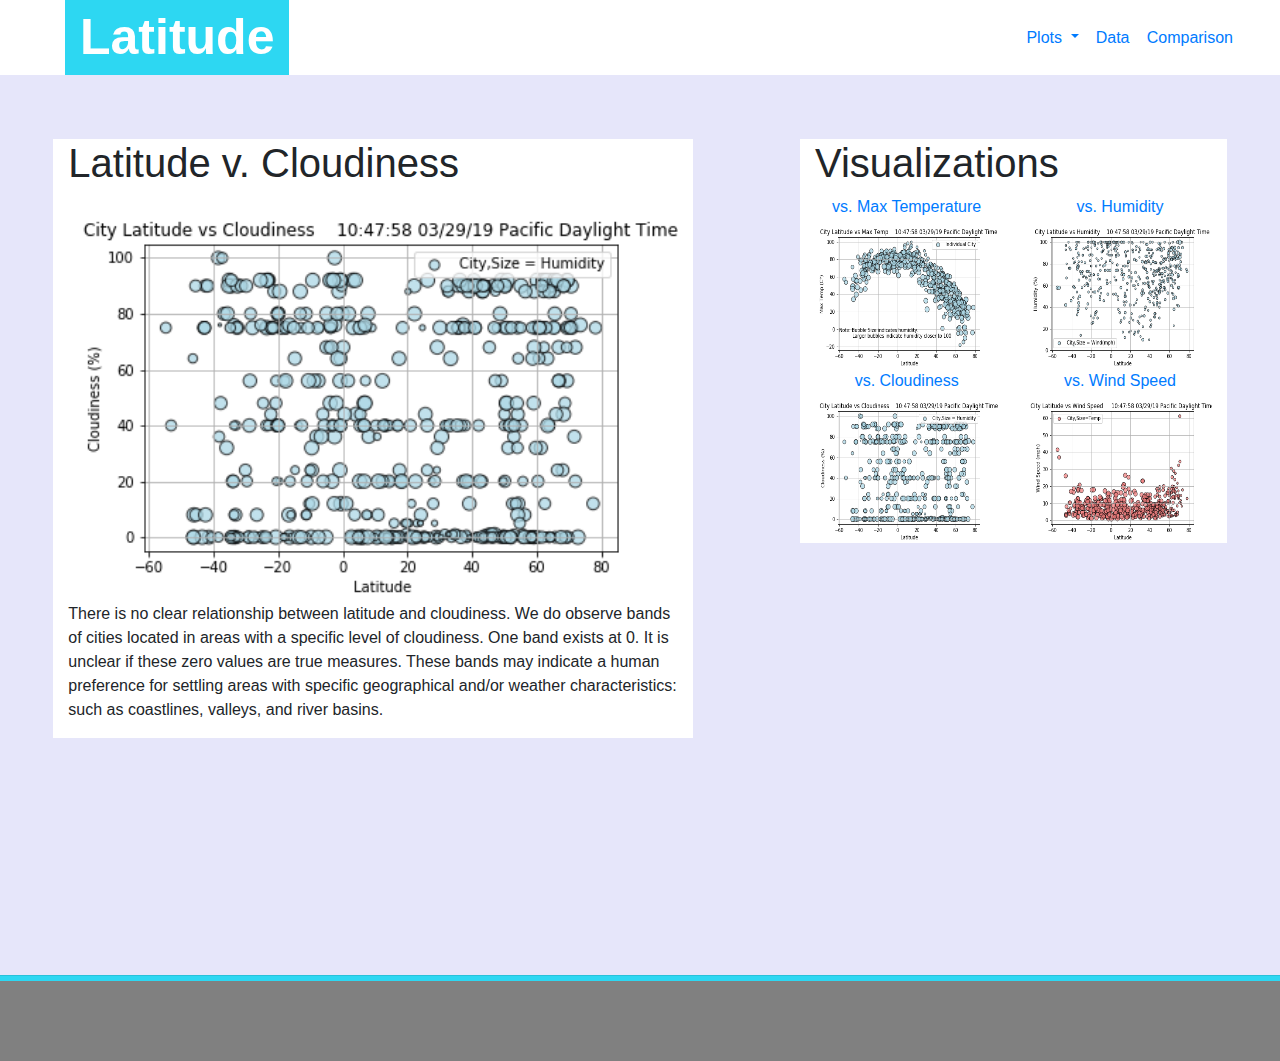
<file: plot_cloudiness.html>
<!doctype html>
<html lang="en" dir="ltr">
  <head>
    <meta charset="utf-8">
    <meta http-equiv="X-UA-Compatible" content="IE=edge">
    <meta name="viewport" content="width=device-width,initial-scale=1, shrink-to-fit=no">
    <title>Plot Cloudiness: Weather Dashboard</title>

        <!-- Load the page styles.-->
    <link href="CSS/bootstrap.min.css" rel="stylesheet">
    <link href="CSS/style.css" rel="stylesheet">
    <!-- Load scripts for jQuery and bootstrap's js  -->
    <script src="JS/jquery-3.4.1.min.js"></script>
    <script src="JS/bootstrap.min.js"></script>
    <script src="builder.js"></script>


  </head>
  <body>
    <div id="header" class="container-fluid">
    </div><!-- /.container-fluid -->
    <div id="content-container" class="container-fluid canvas">
      <div id="content-row" class="row">
        <div class="col-md-6 max-width-del white-backg">
     	      <h1>Latitude v. Cloudiness</h1>
     		    <img src="images/Lat_V_Cloudiness.png" style="width: 100%;">
            <p>There is no clear relationship between latitude and cloudiness. We do observe bands of cities located in areas with a specific level of cloudiness. One band exists at 0. It is unclear if these zero values are true measures.  These bands may indicate a human preference for settling areas with specific geographical and/or weather characteristics: such as coastlines, valleys, and river basins.</p>
   	    </div>
   		  <div id="visualizations" class="col-md-4 sidebar-mod sidebar white-backg">
   	        <div class="row">
   	          <div class="col-md-12">
   	            <h1>Visualizations</h1>
   	          </div>
   	        </div>
            <div class="row center-viz">
               <div class="col-md-6 max-width-add">
                  <a class="viz-link" href="plot_temp.html">vs. Max Temperature<img src="images/Lat_V_Temp.png" width="200px" height="150px"></a>
               </div>
               <div class="col-md-6 max-width-add">
                  <a class="viz-link" href="plot_humidity.html">vs. Humidity<img src="images/Lat_V_Humidity.png" width="200px" height="150px"></a>
               </div>
            </div>
            <div class="row center-viz">
               <div class="col-md-6 max-width-add">
                 <a class="viz-link" href="plot_cloudiness.html">vs. Cloudiness<img src="images/Lat_V_Cloudiness.png" width="200px" height="150px"></a>
               </div>
               <div class="col-md-6 max-width-add">
                 <a class="viz-link" href="plot_wind_speed.html">vs. Wind Speed<img src="images/Lat_V_Windspeed.png" width="200px" height="150px"></a>
               </div>
            </div>
   	     </div>
      </div>
    </div>
    <div id="footer-loc" class="">
      <!-- JS appends footer here on each page with <div id="footer-loc"></div> --------->
    </div>
    <script src="builder.js"></script>
  </body>
</html>
</file>
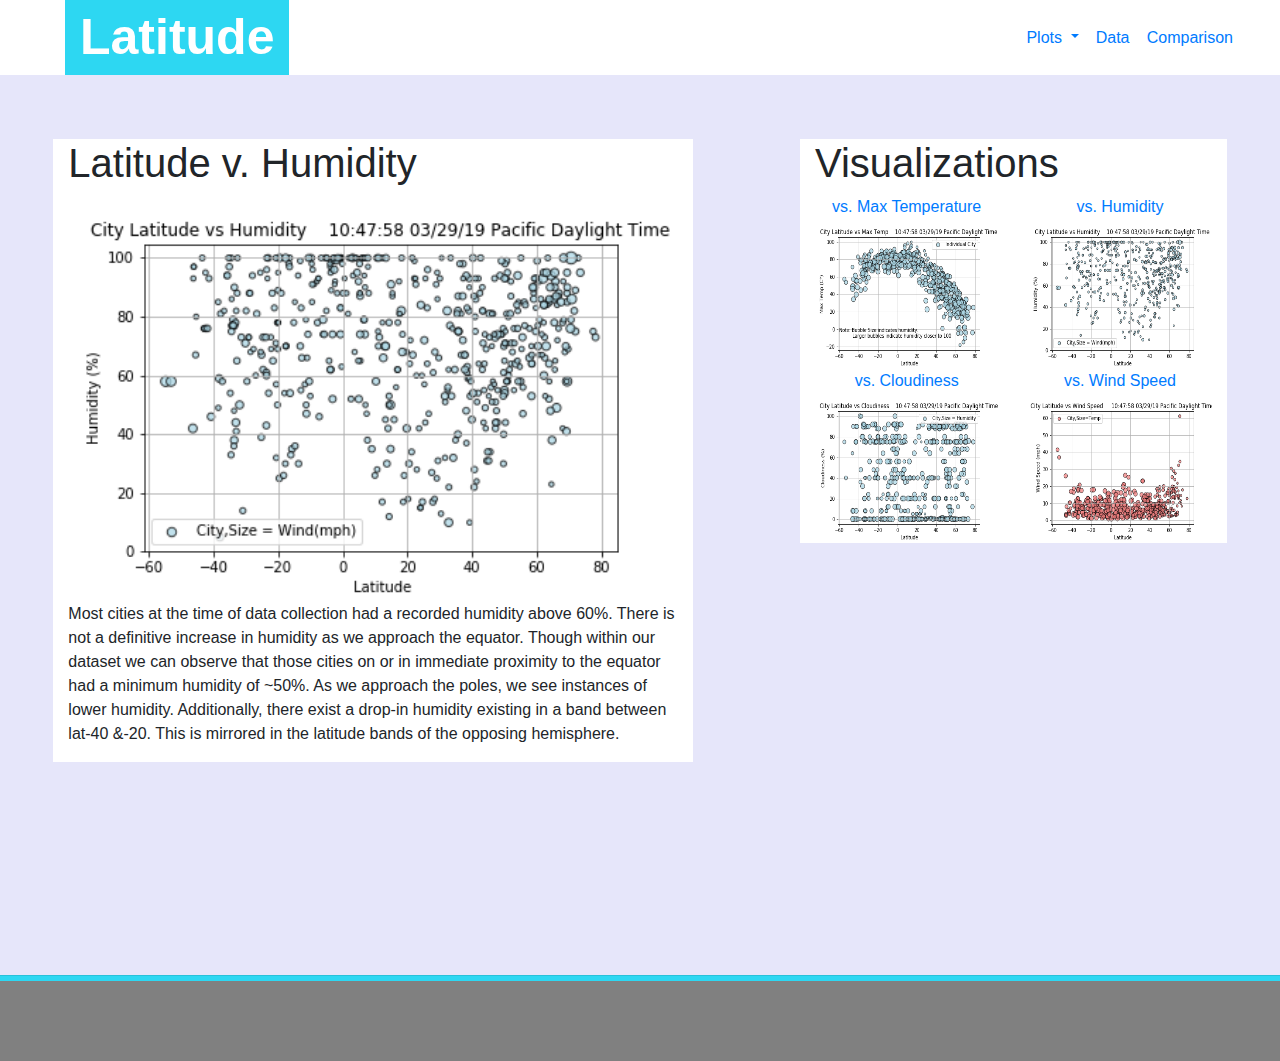
<file: plot_humidity.html>
<!doctype html>
<html lang="en" dir="ltr">
  <head>
    <meta charset="utf-8">
    <meta http-equiv="X-UA-Compatible" content="IE=edge">
    <meta name="viewport" content="width=device-width,initial-scale=1, shrink-to-fit=no">
    <title>Plot Humidity: Weather Dashboard</title>

        <!-- Load the page styles.-->
    <link href="CSS/bootstrap.min.css" rel="stylesheet">
    <link href="CSS/style.css" rel="stylesheet">
    <!-- Load scripts for jQuery and bootstrap's js  -->
    <script src="JS/jquery-3.4.1.min.js"></script>
    <script src="JS/bootstrap.min.js"></script>
    <script src="builder.js"></script>


  </head>
  <body>
    <div id="header" class="container-fluid">
    </div><!-- /.container-fluid -->
    <div id="content-container" class="container-fluid canvas">
      <div id="content-row" class="row">
        <div class="col-md-6 max-width-del white-backg">
     	      <h1>Latitude v. Humidity</h1>
     		    <img src="images/Lat_V_Humidity.png" style="width: 100%;">
            <p>Most cities at the time of data collection had a recorded humidity above 60%. There is not a definitive increase in humidity as we approach the equator. Though within our dataset we can observe that those cities on or in immediate proximity to the equator had a minimum humidity of ~50%. As we approach the poles, we see instances of lower humidity. Additionally, there exist a drop-in humidity existing in a band between lat-40 &-20. This is mirrored in the latitude bands of the opposing hemisphere.</p>
   	    </div>
   		  <div id="visualizations" class="col-md-4 sidebar-mod sidebar white-backg">
   	        <div class="row">
   	          <div class="col-md-12">
   	            <h1>Visualizations</h1>
   	          </div>
   	        </div>
            <div class="row center-viz">
               <div class="col-md-6 max-width-add">
                  <a class="viz-link" href="plot_temp.html">vs. Max Temperature<img src="images/Lat_V_Temp.png" width="200px" height="150px"></a>
               </div>
               <div class="col-md-6 max-width-add">
                  <a class="viz-link" href="plot_humidity.html">vs. Humidity<img src="images/Lat_V_Humidity.png" width="200px" height="150px"></a>
               </div>
            </div>
            <div class="row center-viz">
               <div class="col-md-6 max-width-add">
                 <a class="viz-link" href="plot_cloudiness.html">vs. Cloudiness<img src="images/Lat_V_Cloudiness.png" width="200px" height="150px"></a>
               </div>
               <div class="col-md-6 max-width-add">
                 <a class="viz-link" href="plot_wind_speed.html">vs. Wind Speed<img src="images/Lat_V_Windspeed.png" width="200px" height="150px"></a>
               </div>
            </div>
   	     </div>
      </div>
    </div>
    <div id="footer-loc" class="">
      <!-- JS appends footer here on each page with <div id="footer-loc"></div> --------->
    </div>
    <script src="builder.js"></script>
  </body>
</html>
</file>
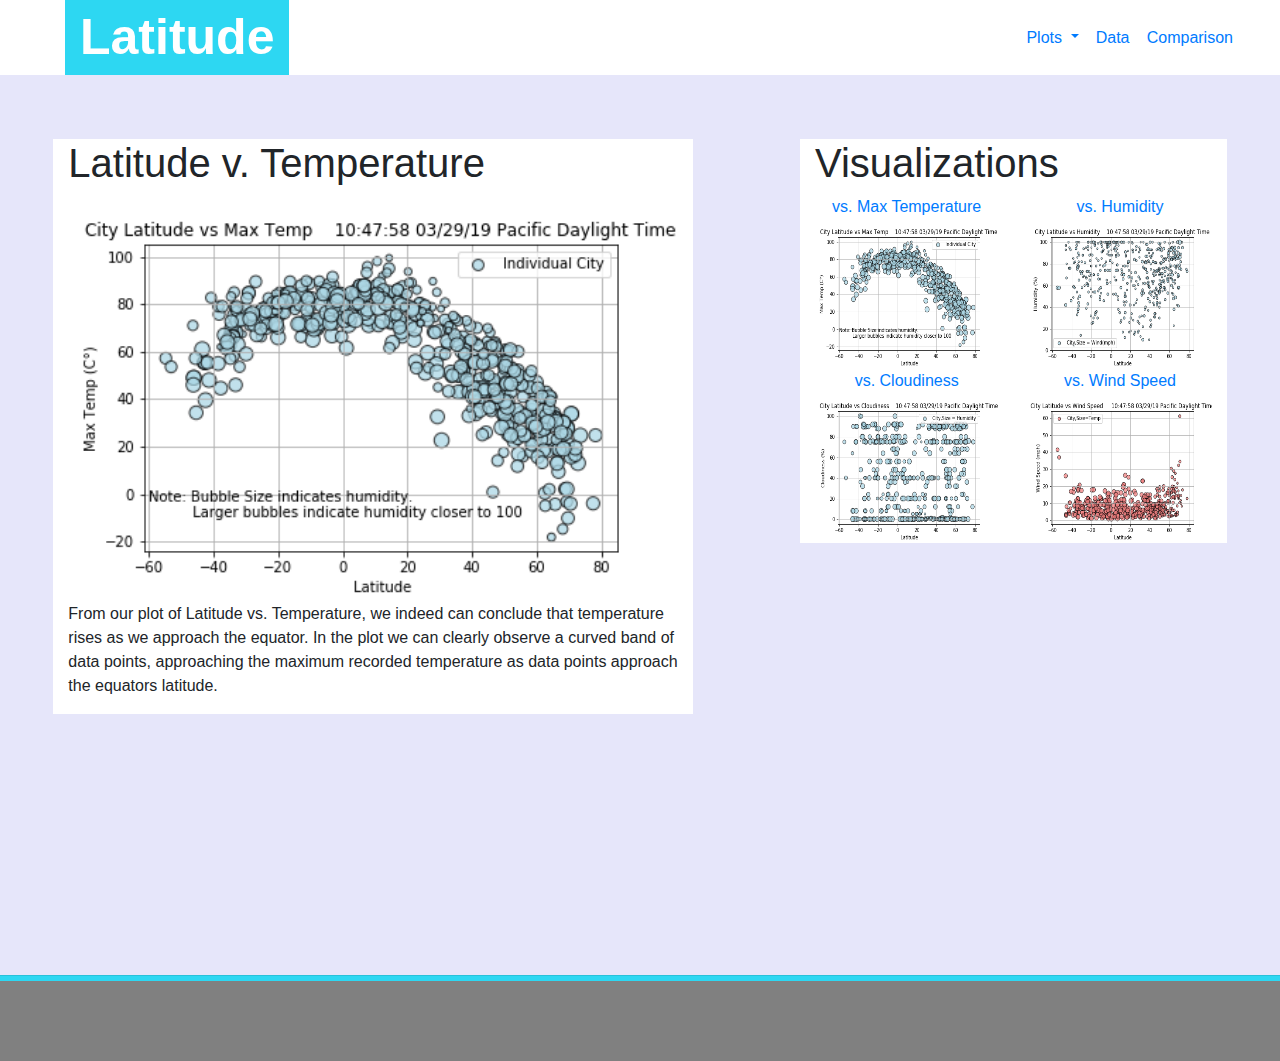
<file: plot_temp.html>
<!doctype html>
<html lang="en" dir="ltr">
  <head>
    <meta charset="utf-8">
    <meta http-equiv="X-UA-Compatible" content="IE=edge">
    <meta name="viewport" content="width=device-width,initial-scale=1, shrink-to-fit=no">
    <title>Home: Weather Dashboard</title>

        <!-- Load the page styles.-->
    <link href="CSS/bootstrap.min.css" rel="stylesheet">
    <link href="CSS/style.css" rel="stylesheet">
    <!-- Load scripts for jQuery and bootstrap's js  -->
    <script src="JS/jquery-3.4.1.min.js"></script>
    <script src="JS/bootstrap.min.js"></script>
    <script src="builder.js"></script>
  </head>
  <body>
    <div id="header" class="container-fluid">
    </div><!-- /.container-fluid -->
    <div id="content-container" class="container-fluid canvas">
      <div id="content-row" class="row">
        <div class="col-md-6 max-width-del white-backg">
     	      <h1>Latitude v. Temperature</h1>
     		    <img src="images/Lat_V_Temp.png" style="width: 100%;">
            <p>From our plot of Latitude vs. Temperature, we indeed can conclude that temperature rises as we approach the equator. In the plot we can clearly observe a curved band of data points, approaching the maximum recorded temperature as data points approach the equators latitude.</p>
   	    </div>
   		  <div id="visualizations" class="col-md-4 sidebar-mod sidebar white-backg">
   	        <div class="row">
   	          <div class="col-md-12">
   	            <h1>Visualizations</h1>
   	          </div>
   	        </div>
            <div class="row center-viz">
               <div class="col-md-6 max-width-add">
                  <a class="viz-link" href="plot_temp.html">vs. Max Temperature<img src="images/Lat_V_Temp.png" width="200px" height="150px"></a>
               </div>
               <div class="col-md-6 max-width-add">
                  <a class="viz-link" href="plot_humidity.html">vs. Humidity<img src="images/Lat_V_Humidity.png" width="200px" height="150px"></a>
               </div>
            </div>
            <div class="row center-viz">
               <div class="col-md-6 max-width-add">
                 <a class="viz-link" href="plot_cloudiness.html">vs. Cloudiness<img src="images/Lat_V_Cloudiness.png" width="200px" height="150px"></a>
               </div>
               <div class="col-md-6 max-width-add">
                 <a class="viz-link" href="plot_wind_speed.html">vs. Wind Speed<img src="images/Lat_V_Windspeed.png" width="200px" height="150px"></a>
               </div>
            </div>
   	     </div>
      </div>
    </div>
    <div id="footer-loc" class="">
      <!-- JS appends footer here on each page with <div id="footer-loc"></div> --------->
    </div>
    <script src="builder.js"></script>
  </body>
</html>
</file>
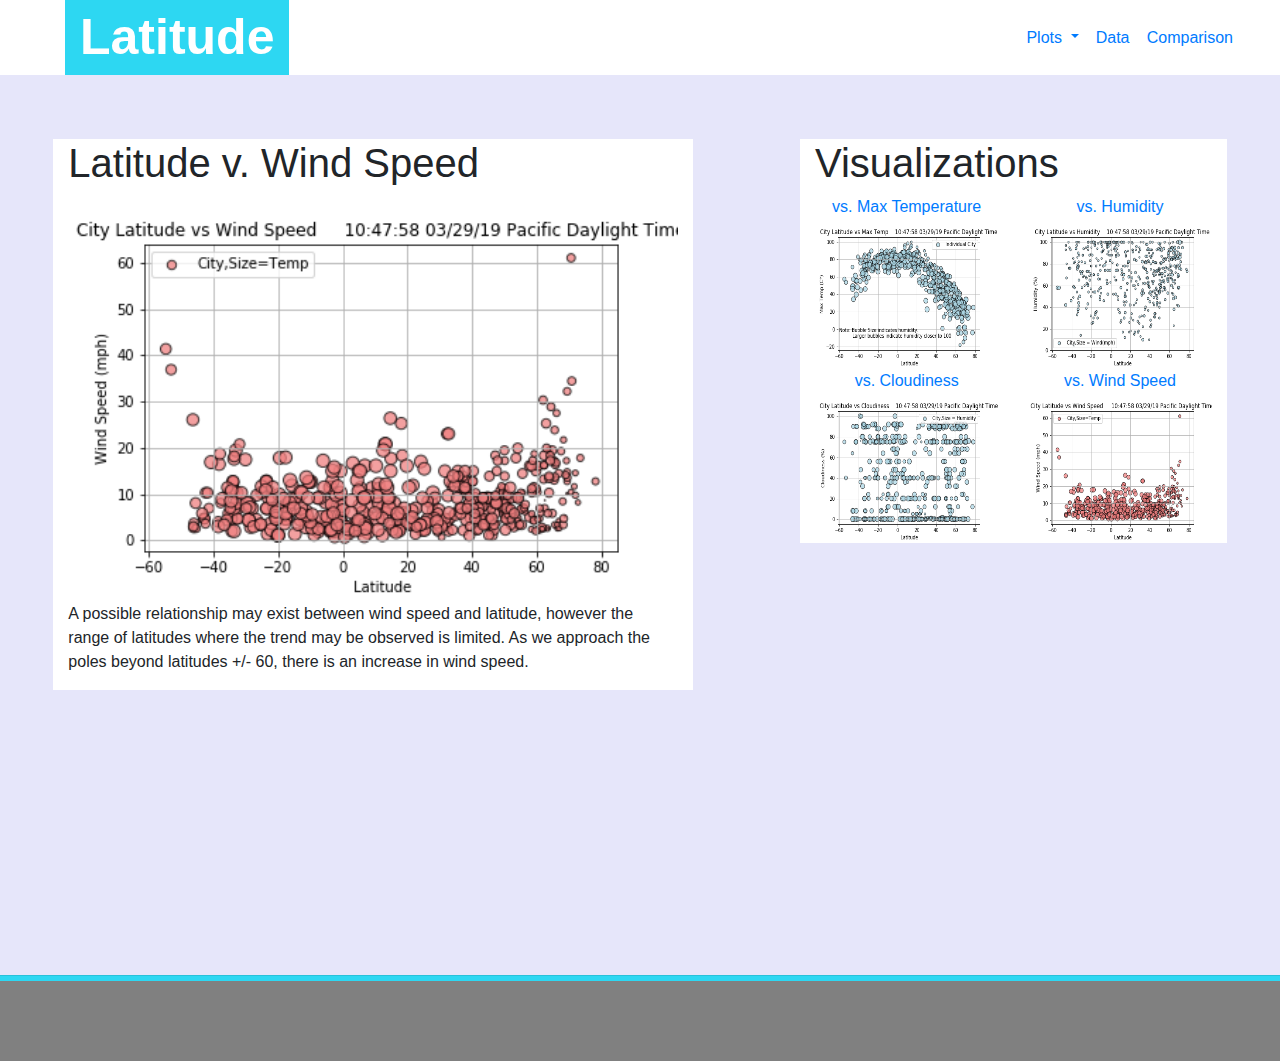
<file: plot_wind_speed.html>
<!doctype html>
<html lang="en" dir="ltr">
  <head>
    <meta charset="utf-8">
    <meta http-equiv="X-UA-Compatible" content="IE=edge">
    <meta name="viewport" content="width=device-width,initial-scale=1, shrink-to-fit=no">
    <title>Home: Weather Dashboard</title>

        <!-- Load the page styles.-->
    <link href="CSS/bootstrap.min.css" rel="stylesheet">
    <link href="CSS/style.css" rel="stylesheet">
    <!-- Load scripts for jQuery and bootstrap's js  -->
    <script src="JS/jquery-3.4.1.min.js"></script>
    <script src="JS/bootstrap.min.js"></script>
    <script src="builder.js"></script>


  </head>
  <body>
    <div id="header" class="container-fluid">
    </div><!-- /.container-fluid -->
    <div id="content-container" class="container-fluid canvas">
      <div id="content-row" class="row">
        <div class="col-md-6 max-width-del white-backg">
     	      <h1>Latitude v. Wind Speed</h1>
     		    <img src="images/Lat_V_Windspeed.png" style="width: 100%;">
     		    <p>A possible relationship may exist between wind speed and latitude, however the range of latitudes where the trend may be observed is limited. As we approach the poles beyond latitudes +/- 60, there is an increase in wind speed.</p>
   	    </div>
   		  <div id="visualizations" class="col-md-4 sidebar-mod sidebar white-backg">
   	        <div class="row">
   	          <div class="col-md-12">
   	            <h1>Visualizations</h1>
   	          </div>
   	        </div>
            <div class="row center-viz">
               <div class="col-md-6 max-width-add">
                  <a class="viz-link" href="plot_temp.html">vs. Max Temperature<img src="images/Lat_V_Temp.png" width="200px" height="150px"></a>
               </div>
               <div class="col-md-6 max-width-add">
                  <a class="viz-link" href="plot_humidity.html">vs. Humidity<img src="images/Lat_V_Humidity.png" width="200px" height="150px"></a>
               </div>
            </div>
            <div class="row center-viz">
               <div class="col-md-6 max-width-add">
                 <a class="viz-link" href="plot_cloudiness.html">vs. Cloudiness<img src="images/Lat_V_Cloudiness.png" width="200px" height="150px"></a>
               </div>
               <div class="col-md-6 max-width-add">
                 <a class="viz-link" href="plot_wind_speed.html">vs. Wind Speed<img src="images/Lat_V_Windspeed.png" width="200px" height="150px"></a>
               </div>
            </div>
   	     </div>
      </div>
    </div>
    <div id="footer-loc" class="">
      <!-- JS appends footer here on each page with <div id="footer-loc"></div> --------->
    </div>
    <script src="builder.js"></script>
  </body>
</html>
</file>
<file: CSS/style.css>
#footer-hr {
	margin: 0;
	background-color: #2DD7F2;
	height: 5px;
	width: 100%;
}

html,
body {
	height: 100%
}


#main {
	padding: 0;
}


.canvas {
	background-color: lavender;
	height: 100%
}

.white-backg {
	background-color: white;
}

/* .navbar li {
	display:inline-block;
	float:right;
} */

.nav-li-pad {
	margin:5%;
}

#nav-list {
	flex-direction: row;
	justify-content: space-between;
}

.nav-link {
	padding: 0px;
}

.navbar-brand {
	margin-right: 0px;
}

#brand-label {
	background-color: #2DD7F2;
	justify-content: center;
	max-width: none;
}

#brand-link {
	color:white;
	font-weight:bold;
	font-family: "Roboto", sans-serif;
	text-align: center;
	height: 100%;
	width: 100%;
	margin-right: 0px;
	font-size: 50px;
	display: contents;
}



/* @media screen and (min-width: 441px) {
  #plot-nav-drop {
		position: absolute;
		right: 0;
		left: auto;
		text-align: right;
  }
} */
#plot-nav-drop {
	position: absolute;
	right: auto;
	left: 0;
	text-align: left;
}

@media screen and (min-width: 500px) {
  #plot-nav-drop {
		position: absolute;
		right: 0;
		left: auto;
		text-align: right;
  }
}

#navbar-nav {
	padding-right:6%;
	padding-left: 4%;
	padding-top: 0;
	padding-bottom: 0;
}

#brand-container {
	flex-wrap: nowrap;
	flex-direction: row;
}

#content-canvas {
	padding-left: 0;
	padding-right: 0;
}

#content-row {
	justify-content: space-around;
	padding-bottom: 2%;

}

#content-container {
	/* padding-left: 8.33%; */
	padding-top: 5%;
	overflow: auto;
}

.sidebar-mod {
	height: 100%;
	max-width: none;
}

.max-width-del {
	max-width: none;
}

.max-width-add {
	max-width: 50%
}

.center-viz {
	text-align: -webkit-center;
}

.viz-link {
	display: flex;
	flex-direction: column;
}
.viz-link img {
	width: 100%;
}

/* .footer-marg {
	margin-top: 11%;
} */

#footer {
	height:80px;
	background-color: gray;
	bottom: 0;
	position: relative;
}

@media(min-width: 480px) {
.siderbar {
	float:right;
}

/*  >>>>>>>>>>>>>>>>>>>>>>>>>>>Styling for comparison page<<<<<<<<<<<<<<<<<<<<<<<<<<<<<<<<<<<<<<<<<<<<<<<< */

#compare-container {
	padding-top: 5%;
	padding-bottom: 3%;
	padding-left: 5%;
	padding-right: 5%;
	display: table;
	background-color: lavender;
}

#compare-content {
	height: 100%;
}

/* #compare-header {
	color: #2DD7F2;
} */

#compare-hr {
	color: lavender;
	width: 100%;
}

.compare-link {
	display: flex;
	flex-direction: column;
}

.multi-plot {
	max-width: none;
}

#compare-img {
	width: 100%;
}

/* >>>>>>>>>>>>>>>>>>>>>>>>>>>>>>>>>>>>>>>> Data page styling <<<<<<<<<<<<<<<<<<<<<<<<<<<<<<<<<<<<<<<<<<<<<<<<<<<<<<<<<< */

.lavender {
	background-color: lavender;
}


#data-canvas {
	padding: 5%;
}

.force-scroll {
	height: 82.8%;
	overflow: auto;
	display: block;
}

.force-scroll-x {
	overflow: auto;
}

/* >>>>>>>>>>>>>>>>>>>>>>>>>>>>>>>>>>>>>>>>>> Plot Page Styling<<<<<<<<<<<<<<<<<<<<<<<<<<<<<<<<<<<<<<<<<<<<<<<<< */

#descript img {
	width: 100%;
}
</file>
